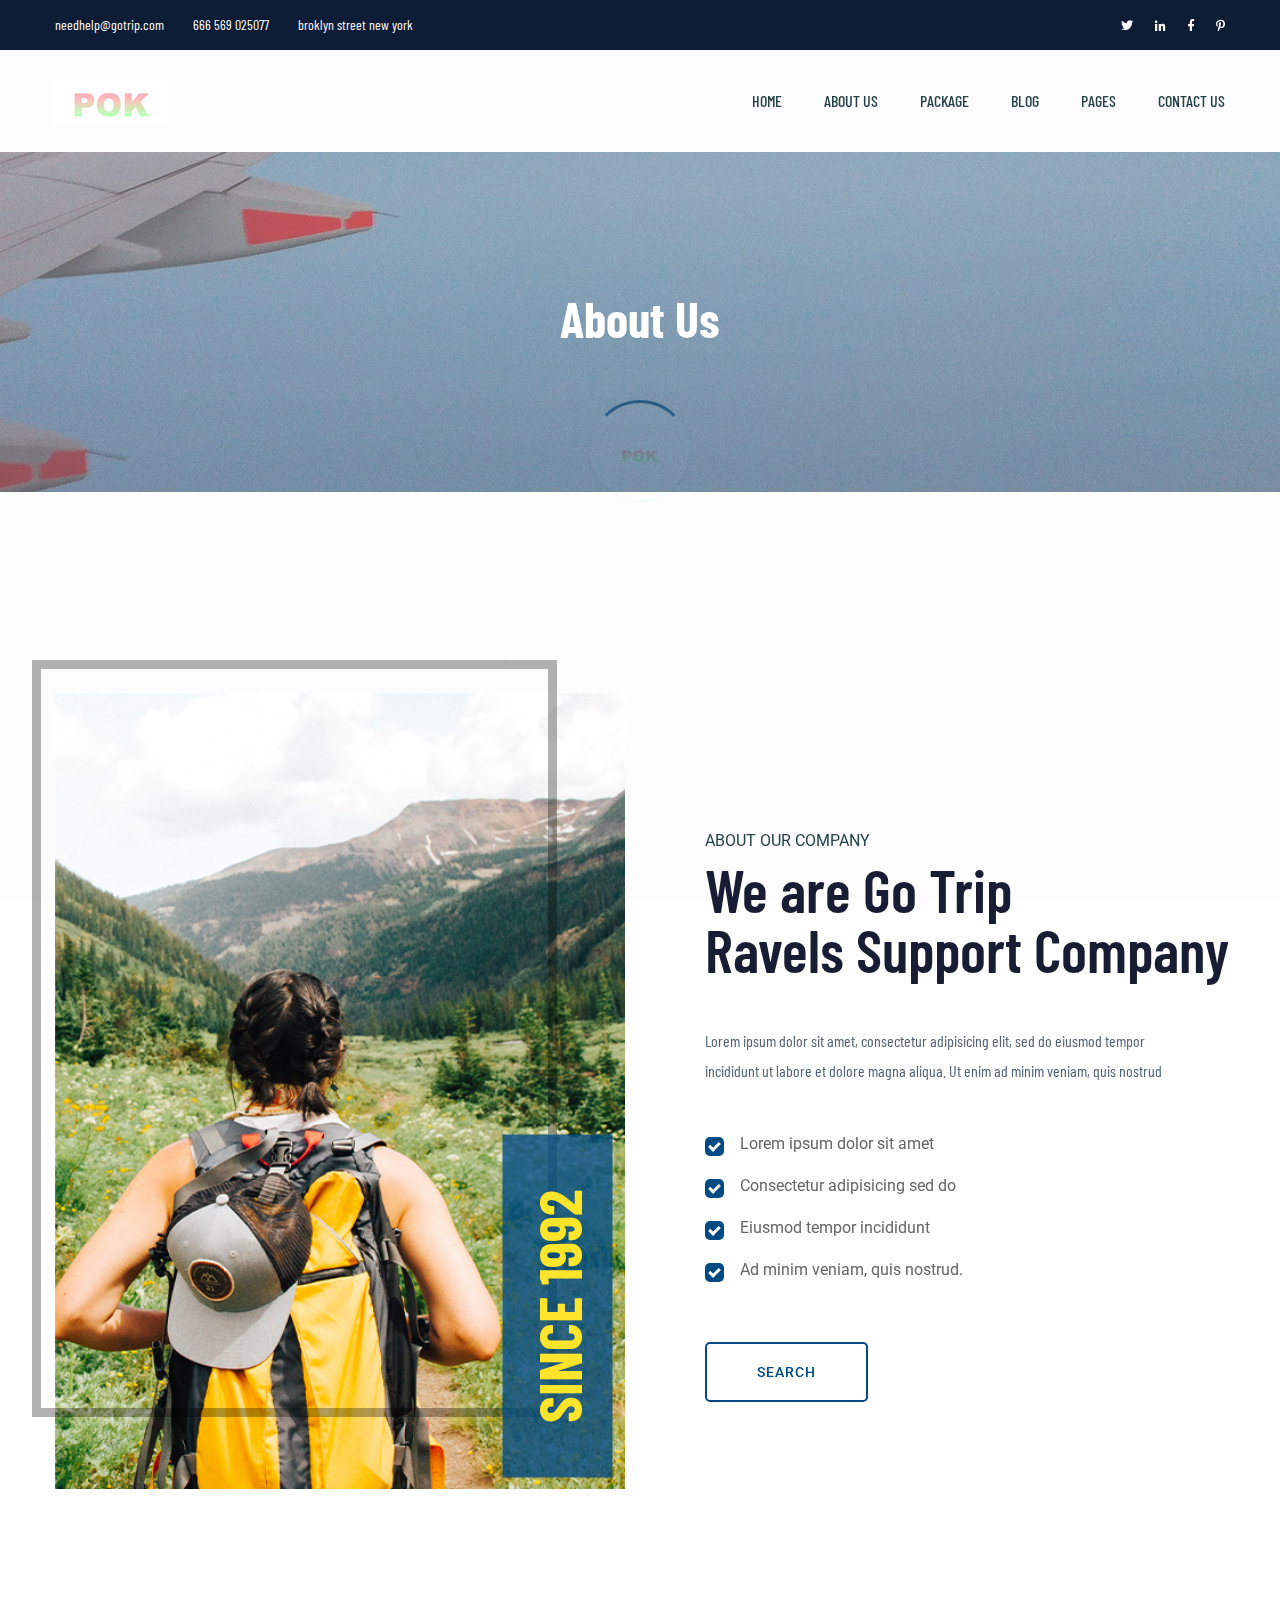
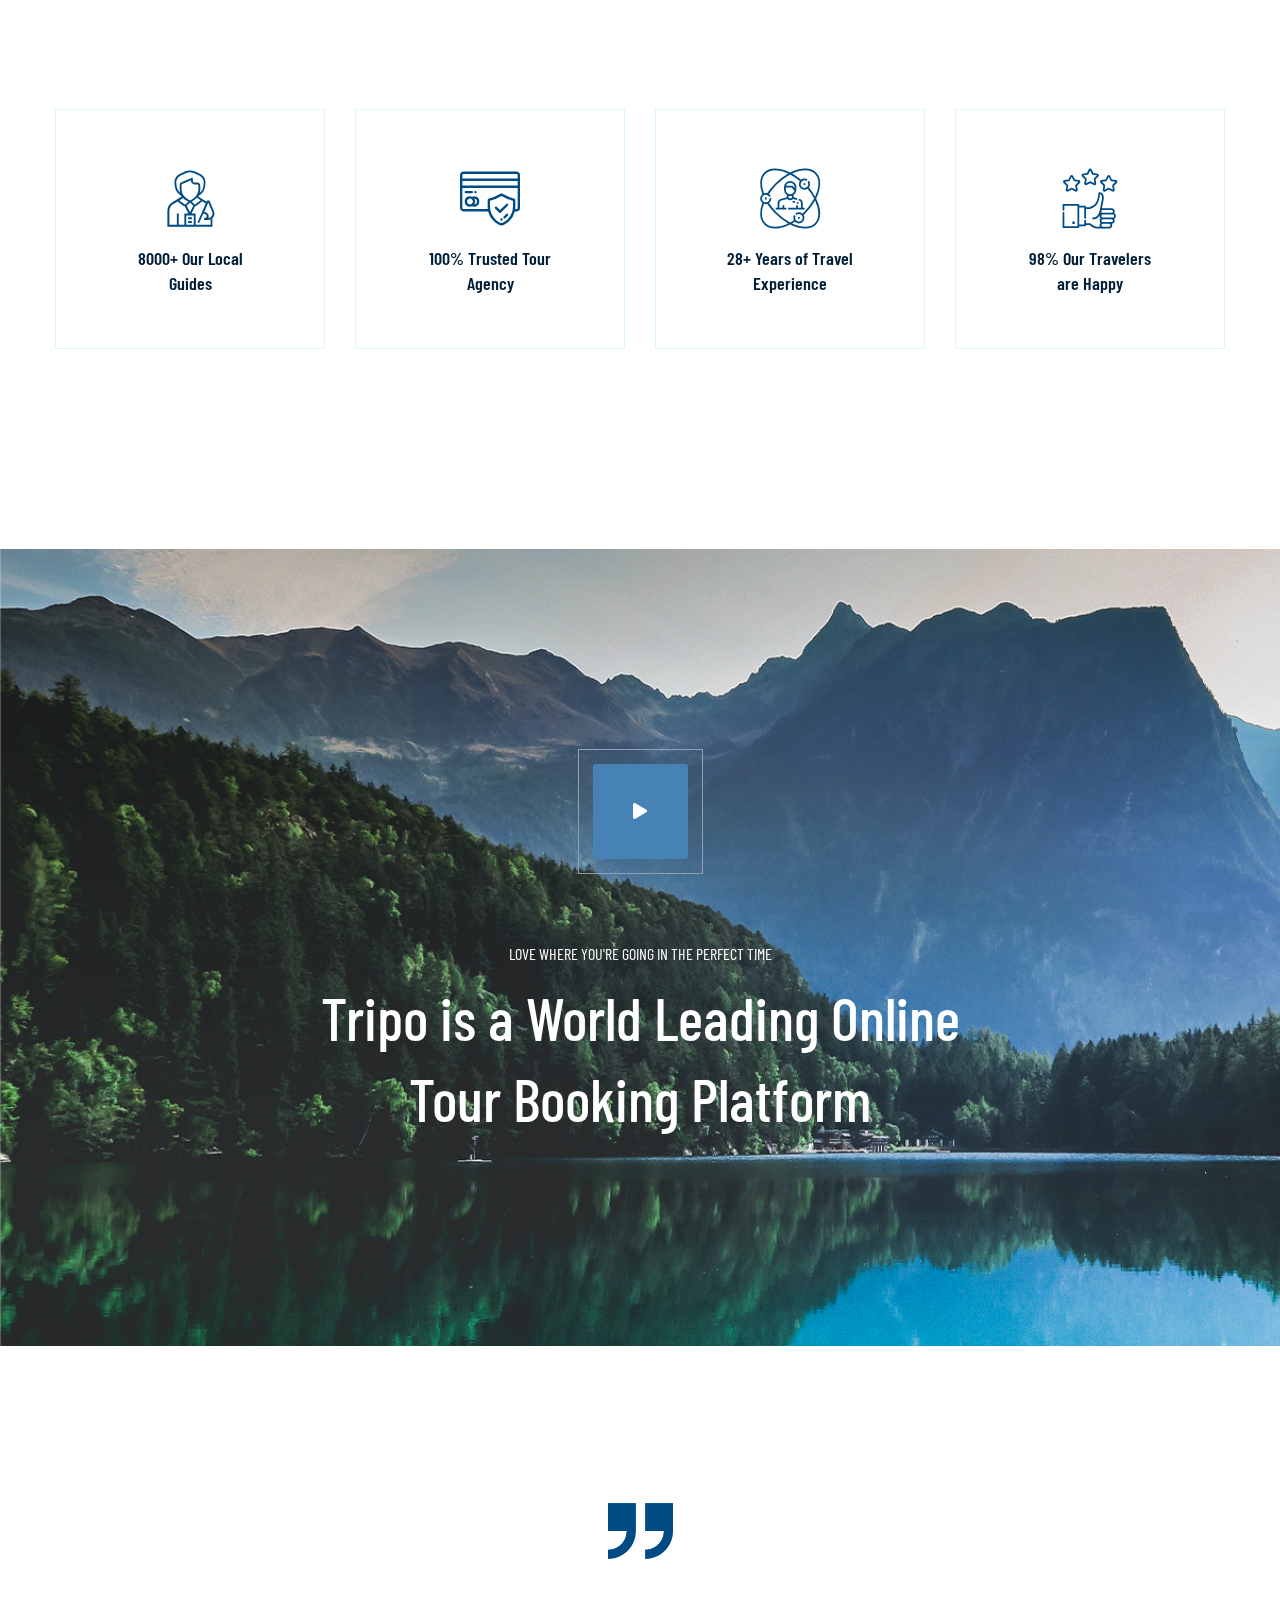
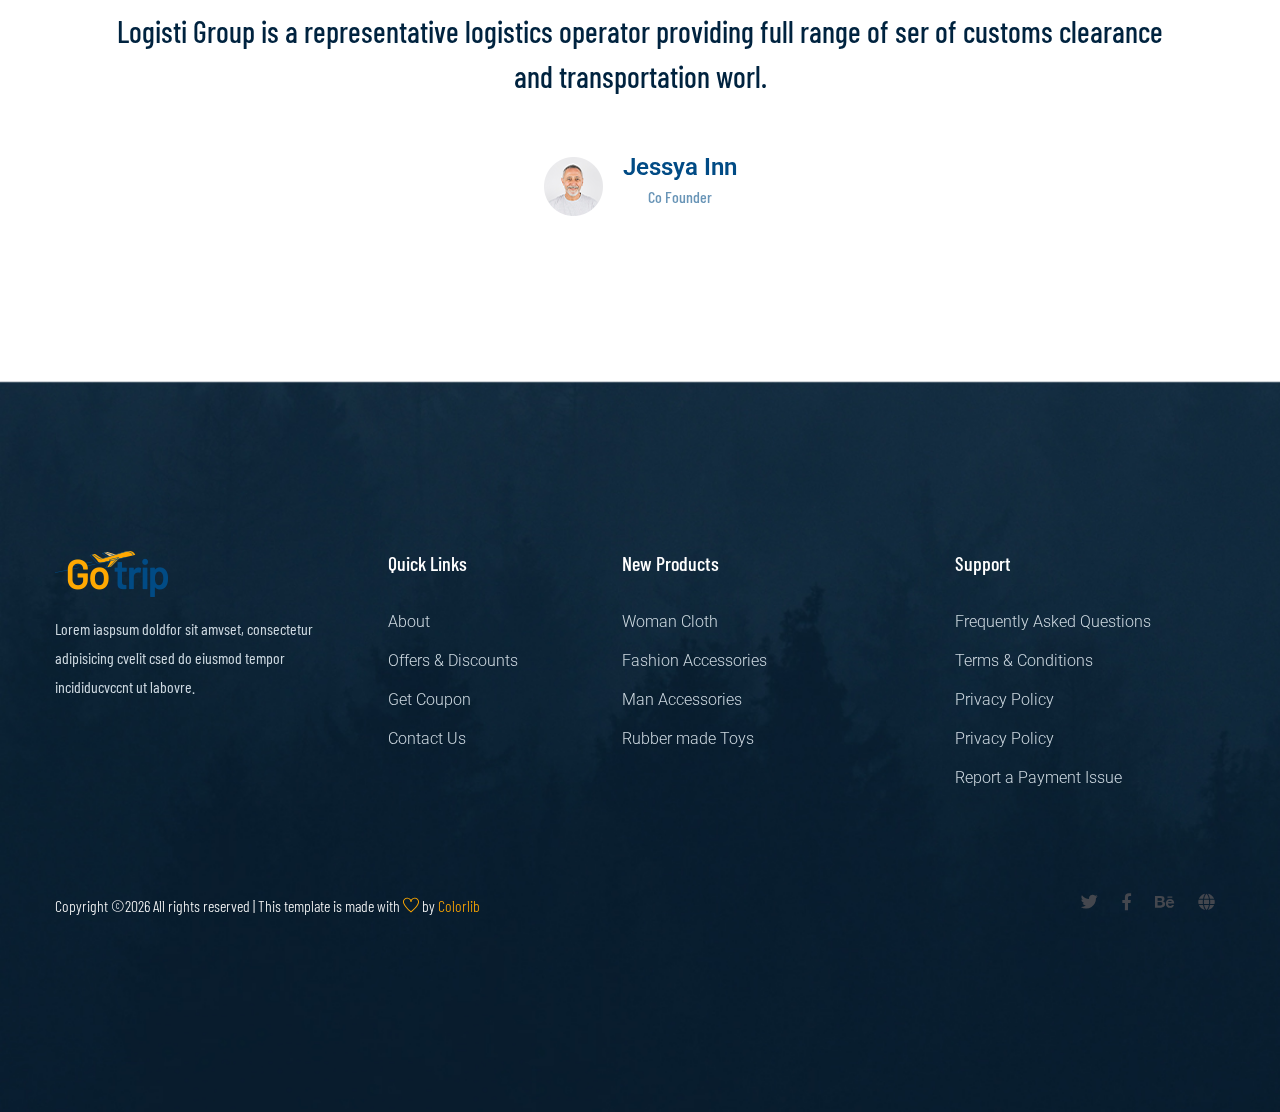
<file: about.html>
<!doctype html>
<html class="no-js" lang="zxx">
    <head>
        <meta charset="utf-8">
        <meta http-equiv="x-ua-compatible" content="ie=edge">
        <title>Travel HTML-5 Template </title>
        <meta name="description" content="">
        <meta name="viewport" content="width=device-width, initial-scale=1">
        <link rel="manifest" href="site.webmanifest">
		<link rel="shortcut icon" type="image/x-icon" href="assets/img/favicon.ico">

		<!-- CSS here -->
            <link rel="stylesheet" href="assets/css/bootstrap.min.css">
            <link rel="stylesheet" href="assets/css/owl.carousel.min.css">
            <link rel="stylesheet" href="assets/css/flaticon.css">
            <link rel="stylesheet" href="assets/css/slicknav.css">
            <link rel="stylesheet" href="assets/css/animate.min.css">
            <link rel="stylesheet" href="assets/css/magnific-popup.css">
            <link rel="stylesheet" href="assets/css/fontawesome-all.min.css">
            <link rel="stylesheet" href="assets/css/themify-icons.css">
            <link rel="stylesheet" href="assets/css/slick.css">
            <link rel="stylesheet" href="assets/css/nice-select.css">
            <link rel="stylesheet" href="assets/css/style.css">
   </head>

   <body>
    <!-- Preloader Start -->
    <div id="preloader-active">
        <div class="preloader d-flex align-items-center justify-content-center">
            <div class="preloader-inner position-relative">
                <div class="preloader-circle"></div>
                <div class="preloader-img pere-text">
                    <img src="assets/img/logo/logo.png" alt="">
                </div>
            </div>
        </div>
    </div>
    <!-- Preloader Start -->
    <header>
        <!-- Header Start -->
       <div class="header-area">
            <div class="main-header ">
                <div class="header-top top-bg d-none d-lg-block">
                   <div class="container">
                    <div class="row justify-content-between align-items-center">
                        <div class="col-lg-8">
                            <div class="header-info-left">
                                <ul>                          
                                    <li>needhelp@gotrip.com</li>
                                    <li>666 569 025077</li>
                                    <li>broklyn street new york</li>
                                </ul>
                            </div>
                        </div>
                        <div class="col-lg-4">
                            <div class="header-info-right f-right">
                                <ul class="header-social">    
                                    <li><a href="#"><i class="fab fa-twitter"></i></a></li>
                                    <li><a href="#"><i class="fab fa-linkedin-in"></i></a></li>
                                    <li><a href="#"><i class="fab fa-facebook-f"></i></a></li>
                                   <li> <a href="#"><i class="fab fa-pinterest-p"></i></a></li>
                                </ul>
                            </div>
                        </div>
                       </div>
                   </div>
                </div>
               <div class="header-bottom  header-sticky">
                    <div class="container">
                        <div class="row align-items-center">
                            <!-- Logo -->
                            <div class="col-xl-2 col-lg-2 col-md-1">
                                <div class="logo">
                                  <a href="index.html"><img src="assets/img/logo/logo.png" alt=""></a>
                                </div>
                            </div>
                            <div class="col-xl-10 col-lg-10 col-md-10">
                                <!-- Main-menu -->
                                <div class="main-menu f-right d-none d-lg-block">
                                    <nav>               
                                        <ul id="navigation">                                                                                                                                     
                                            <li><a href="index.html">Home</a></li>
                                            <li><a href="about.html">About US</a></li>
                                            <li><a href="packages.html">Package</a></li>
                                            <li><a href="blog.html">Blog</a>
                                                <ul class="submenu">
                                                    <li><a href="blog.html">Blog</a></li>
                                                    <li><a href="single-blog.html">Blog Details</a></li>
                                                </ul>
                                            </li>
                                            <li><a href="#">Pages</a>
                                                <ul class="submenu">
                                                    <li><a href="elements.html">Element</a></li>
                                                </ul>
                                            </li>
                                            <li><a href="contact.html">Contact Us</a></li>
                                        </ul>
                                    </nav>
                                </div>
                            </div>
                            <!-- Mobile Menu -->
                            <div class="col-12">
                                <div class="mobile_menu d-block d-lg-none"></div>
                            </div>
                        </div>
                    </div>
               </div>
            </div>
       </div>
        <!-- Header End -->
    </header>

    <main>

        <!-- slider Area Start-->
        <div class="slider-area ">
            <!-- Mobile Menu -->
            <div class="single-slider slider-height2 d-flex align-items-center" data-background="assets/img/hero/about.jpg">
                <div class="container">
                    <div class="row">
                        <div class="col-xl-12">
                            <div class="hero-cap text-center">
                                <h2>About Us</h2>
                            </div>
                        </div>
                    </div>
                </div>
            </div>
        </div>
        <!-- slider Area End-->
        <!-- Support Company Start-->
        <div class="support-company-area servic-padding fix">
            <div class="container">
                <div class="row align-items-center">
                    <div class="col-xl-6 col-lg-6">
                        <div class="support-location-img mb-50">
                            <img src="assets/img/service/support-img.jpg" alt="">
                            <div class="support-img-cap">
                                <span>Since 1992</span>
                            </div>
                        </div>
                    </div>
                    <div class="col-xl-6 col-lg-6">
                        <div class="right-caption">
                            <!-- Section Tittle -->
                            <div class="section-tittle section-tittle2">
                                <span>About Our Company</span>
                                <h2>We are Go Trip <br>Ravels Support Company</h2>
                            </div>
                            <div class="support-caption">
                                <p>Lorem ipsum dolor sit amet, consectetur adipisicing elit, sed do eiusmod tempor incididunt ut labore et dolore magna aliqua. Ut enim ad minim veniam, quis nostrud</p>
                                <div class="select-suport-items">
                                    <label class="single-items">Lorem ipsum dolor sit amet
                                        <input type="checkbox" checked="checked active">
                                        <span class="checkmark"></span>
                                    </label>
                                    <label class="single-items">Consectetur adipisicing sed do
                                        <input type="checkbox" checked="checked active">
                                        <span class="checkmark"></span>
                                    </label>
                                    <label class="single-items">Eiusmod tempor incididunt
                                        <input type="checkbox" checked="checked active">
                                        <span class="checkmark"></span>
                                    </label>
                                    <label class="single-items">Ad minim veniam, quis nostrud.
                                        <input type="checkbox" checked="checked active">
                                        <span class="checkmark"></span>
                                    </label>
                                </div>
                                <a href="#" class="btn border-btn">Search</a>
                            </div>
                        </div>
                    </div>
                </div>
            </div>
        </div>
        <!-- Support Company End-->
        <!-- Our Services Start -->
        <div class="our-services place-padding">
            <div class="container">
                <div class="row d-flex justify-contnet-center">
                    <div class="col-xl-3 col-lg-3 col-md-3 col-sm-6">
                        <div class="single-services text-center mb-30">
                            <div class="services-ion">
                                <span class="flaticon-tour"></span>
                            </div>
                            <div class="services-cap">
                                <h5>8000+ Our Local<br>Guides</h5>
                            </div>
                        </div>
                    </div>
                    <div class="col-xl-3 col-lg-3 col-md-3 col-sm-6">
                        <div class="single-services text-center mb-30">
                            <div class="services-ion">
                                <span class="flaticon-pay"></span>
                            </div>
                            <div class="services-cap">
                                <h5>100% Trusted Tour<br>Agency</h5>
                            </div>
                        </div>
                    </div>
                    <div class="col-xl-3 col-lg-3 col-md-3 col-sm-6">
                        <div class="single-services text-center mb-30">
                            <div class="services-ion">
                                <span class="flaticon-experience"></span>
                            </div>
                            <div class="services-cap">
                                <h5>28+ Years of Travel<br>Experience</h5>
                            </div>
                        </div>
                    </div>
                    <div class="col-xl-3 col-lg-3 col-md-3 col-sm-6">
                        <div class="single-services text-center mb-30">
                            <div class="services-ion">
                                <span class="flaticon-good"></span>
                            </div>
                            <div class="services-cap">
                                <h5>98% Our Travelers<br>are Happy</h5>
                            </div>
                        </div>
                    </div>
                </div>
            </div>
        </div>
        <!-- Our Services End -->
        <!-- Video Start Arera -->
        <div class="video-area video-bg pt-200 pb-200"  data-background="assets/img/service/video-bg.jpg">
            <div class="container">
                <div class="row">
                    <div class="col-xl-12">
                        <div class="video-caption text-center">
                            <div class="video-icon">
                                <a class="popup-video" href="https://www.youtube.com/watch?v=1aP-TXUpNoU" tabindex="0"><i class="fas fa-play"></i></a>
                            </div>
                            <p class="pera1">Love where you're going in the perfect time</p>
                            <p class="pera2">Tripo is a World Leading Online</p>
                            <p class="pera3"> Tour Booking Platform</p>
                        </div>
                    </div>
                </div>
            </div>
        </div>
        <!-- Video Start End -->
        <!-- Testimonial Start -->
        <div class="testimonial-area testimonial-padding">
            <div class="container ">
                <div class="row d-flex justify-content-center">
                    <div class="col-xl-11 col-lg-11 col-md-9">
                        <div class="h1-testimonial-active">
                            <!-- Single Testimonial -->
                            <div class="single-testimonial text-center">
                                <!-- Testimonial Content -->
                                <div class="testimonial-caption ">
                                    <div class="testimonial-top-cap">
                                        <img src="assets/img/icon/testimonial.png" alt="">
                                        <p>Logisti Group is a representative logistics operator providing full range of ser
                                            of customs clearance and transportation worl.</p>
                                    </div>
                                    <!-- founder -->
                                    <div class="testimonial-founder d-flex align-items-center justify-content-center">
                                        <div class="founder-img">
                                            <img src="assets/img/testmonial/Homepage_testi.png" alt="">
                                        </div>
                                        <div class="founder-text founder-text2">
                                            <span>Jessya Inn</span>
                                            <p>Co Founder</p>
                                        </div>
                                    </div>
                                </div>
                            </div>
                            <!-- Single Testimonial -->
                            <div class="single-testimonial text-center">
                                <!-- Testimonial Content -->
                                <div class="testimonial-caption ">
                                    <div class="testimonial-top-cap">
                                        <img src="assets/img/icon/testimonial.png" alt="">
                                        <p>Logisti Group is a representative logistics operator providing full range of ser
                                            of customs clearance and transportation worl.</p>
                                    </div>
                                    <!-- founder -->
                                    <div class="testimonial-founder d-flex align-items-center justify-content-center">
                                        <div class="founder-img">
                                            <img src="assets/img/testmonial/Homepage_testi.png" alt="">
                                        </div>
                                        <div class="founder-text founder-text2">
                                            <span>Jessya Inn</span>
                                            <p>Co Founder</p>
                                        </div>
                                    </div>
                                </div>
                            </div>
                        </div>
                    </div>
                </div>
            </div>
        </div>
        <!-- Testimonial End -->
    </main>
    <footer>

        <!-- Footer Start-->
        <div class="footer-area footer-padding footer-bg" data-background="assets/img/service/footer_bg.jpg">
            <div class="container">
                <div class="row d-flex justify-content-between">
                    <div class="col-xl-3 col-lg-3 col-md-5 col-sm-6">
                       <div class="single-footer-caption mb-50">
                         <div class="single-footer-caption mb-30">
                              <!-- logo -->
                             <div class="footer-logo">
                                 <a href="index.html"><img src="assets/img/logo/logo2_footer.png" alt=""></a>
                             </div>
                             <div class="footer-tittle">
                                 <div class="footer-pera">
                                     <p>Lorem iaspsum doldfor sit amvset, consectetur adipisicing cvelit csed do eiusmod tempor incididucvccnt ut labovre.</p>
                                </div>
                             </div>
                         </div>
                       </div>
                    </div>
                    <div class="col-xl-2 col-lg-3 col-md-3 col-sm-5">
                        <div class="single-footer-caption mb-50">
                            <div class="footer-tittle">
                                <h4>Quick Links</h4>
                                <ul>
                                    <li><a href="#">About</a></li>
                                    <li><a href="#"> Offers & Discounts</a></li>
                                    <li><a href="#"> Get Coupon</a></li>
                                    <li><a href="#">  Contact Us</a></li>
                                </ul>
                            </div>
                        </div>
                    </div>
                    <div class="col-xl-3 col-lg-3 col-md-4 col-sm-7">
                        <div class="single-footer-caption mb-50">
                            <div class="footer-tittle">
                                <h4>New Products</h4>
                                <ul>
                                    <li><a href="#">Woman Cloth</a></li>
                                    <li><a href="#">Fashion Accessories</a></li>
                                    <li><a href="#"> Man Accessories</a></li>
                                    <li><a href="#"> Rubber made Toys</a></li>
                                </ul>
                            </div>
                        </div>
                    </div>
                    <div class="col-xl-3 col-lg-3 col-md-5 col-sm-7">
                        <div class="single-footer-caption mb-50">
                            <div class="footer-tittle">
                                <h4>Support</h4>
                                <ul>
                                 <li><a href="#">Frequently Asked Questions</a></li>
                                 <li><a href="#">Terms & Conditions</a></li>
                                 <li><a href="#">Privacy Policy</a></li>
                                 <li><a href="#">Privacy Policy</a></li>
                                 <li><a href="#">Report a Payment Issue</a></li>
                             </ul>
                            </div>
                        </div>
                    </div>
                </div>
                <!-- Footer bottom -->
                <div class="row pt-padding">
                 <div class="col-xl-7 col-lg-7 col-md-7">
                    <div class="footer-copy-right">
                         <p><!-- Link back to Colorlib can't be removed. Template is licensed under CC BY 3.0. -->
  Copyright &copy;<script>document.write(new Date().getFullYear());</script> All rights reserved | This template is made with <i class="ti-heart" aria-hidden="true"></i> by <a href="https://colorlib.com" target="_blank">Colorlib</a>
  <!-- Link back to Colorlib can't be removed. Template is licensed under CC BY 3.0. --></p>
                    </div>
                 </div>
                  <div class="col-xl-5 col-lg-5 col-md-5">
                        <!-- social -->
                        <div class="footer-social f-right">
                            <a href="#"><i class="fab fa-twitter"></i></a>
                            <a href="#"><i class="fab fa-facebook-f"></i></a>
                            <a href="#"><i class="fab fa-behance"></i></a>
                            <a href="#"><i class="fas fa-globe"></i></a>
                        </div>
                 </div>
             </div>
            </div>
        </div>
        <!-- Footer End-->
 
    </footer>

	<!-- JS here -->
	
		<!-- All JS Custom Plugins Link Here here -->
        <script src="./assets/js/vendor/modernizr-3.5.0.min.js"></script>
		
		<!-- Jquery, Popper, Bootstrap -->
		<script src="./assets/js/vendor/jquery-1.12.4.min.js"></script>
        <script src="./assets/js/popper.min.js"></script>
        <script src="./assets/js/bootstrap.min.js"></script>
	    <!-- Jquery Mobile Menu -->
        <script src="./assets/js/jquery.slicknav.min.js"></script>

		<!-- Jquery Slick , Owl-Carousel Plugins -->
        <script src="./assets/js/owl.carousel.min.js"></script>
        <script src="./assets/js/slick.min.js"></script>
		<!-- One Page, Animated-HeadLin -->
        <script src="./assets/js/wow.min.js"></script>
		<script src="./assets/js/animated.headline.js"></script>
        <script src="./assets/js/jquery.magnific-popup.js"></script>

		<!-- Scrollup, nice-select, sticky -->
        <script src="./assets/js/jquery.scrollUp.min.js"></script>
        <script src="./assets/js/jquery.nice-select.min.js"></script>
		<script src="./assets/js/jquery.sticky.js"></script>
        
        <!-- contact js -->
        <script src="./assets/js/contact.js"></script>
        <script src="./assets/js/jquery.form.js"></script>
        <script src="./assets/js/jquery.validate.min.js"></script>
        <script src="./assets/js/mail-script.js"></script>
        <script src="./assets/js/jquery.ajaxchimp.min.js"></script>
        
		<!-- Jquery Plugins, main Jquery -->	
        <script src="./assets/js/plugins.js"></script>
        <script src="./assets/js/main.js"></script>
        
    </body>
</html>
</file>
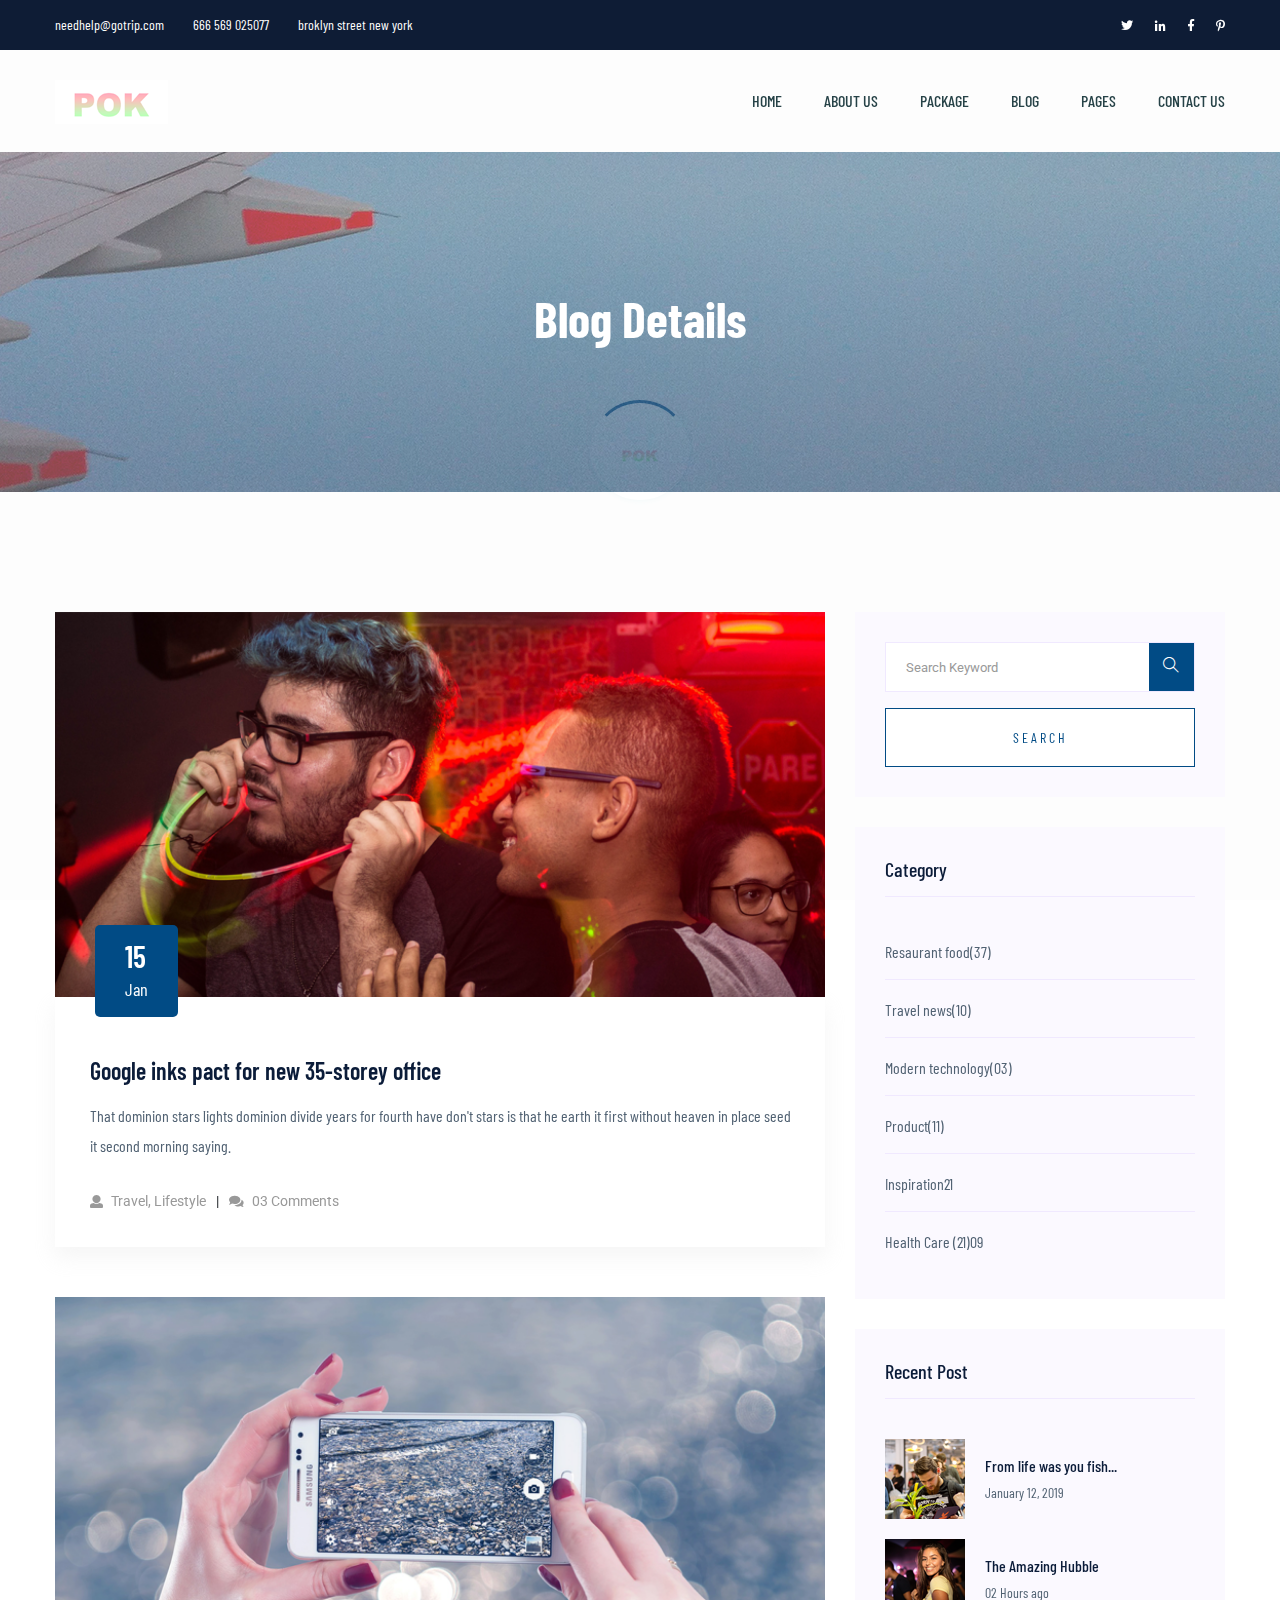
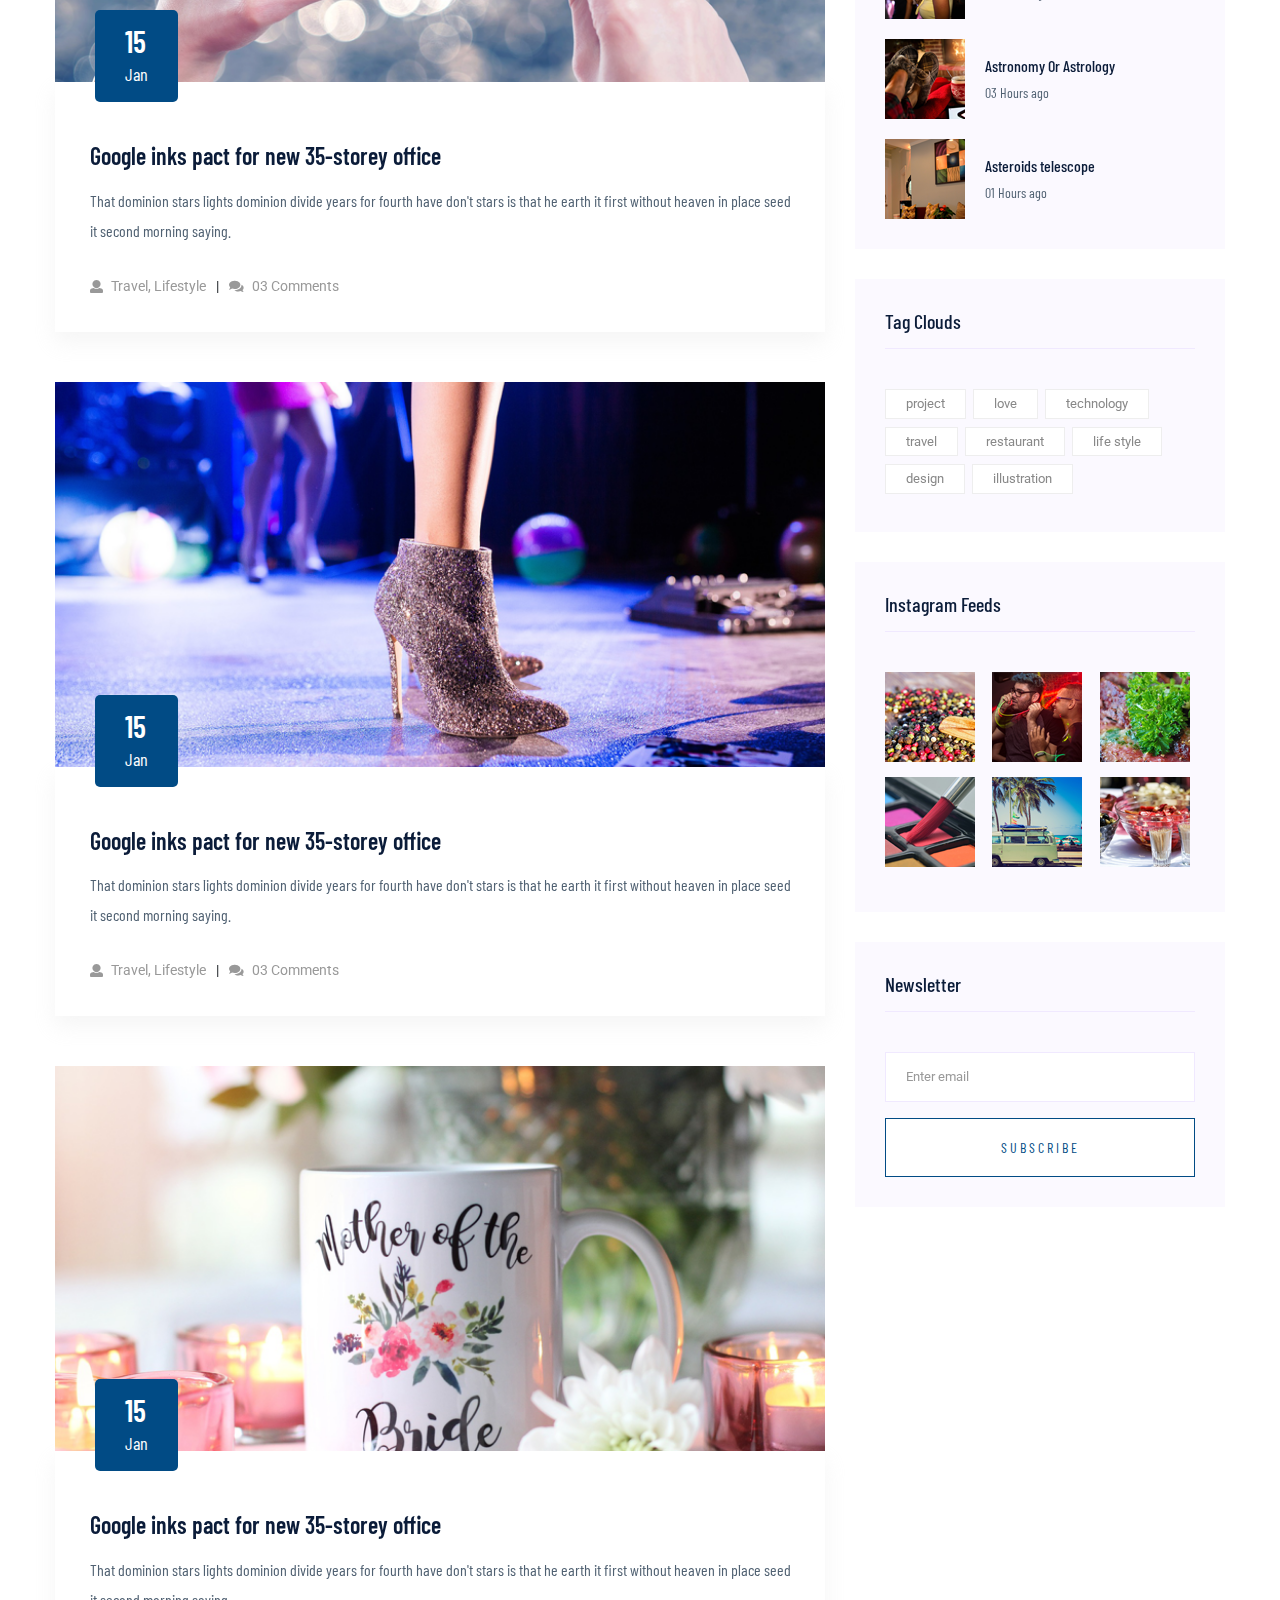
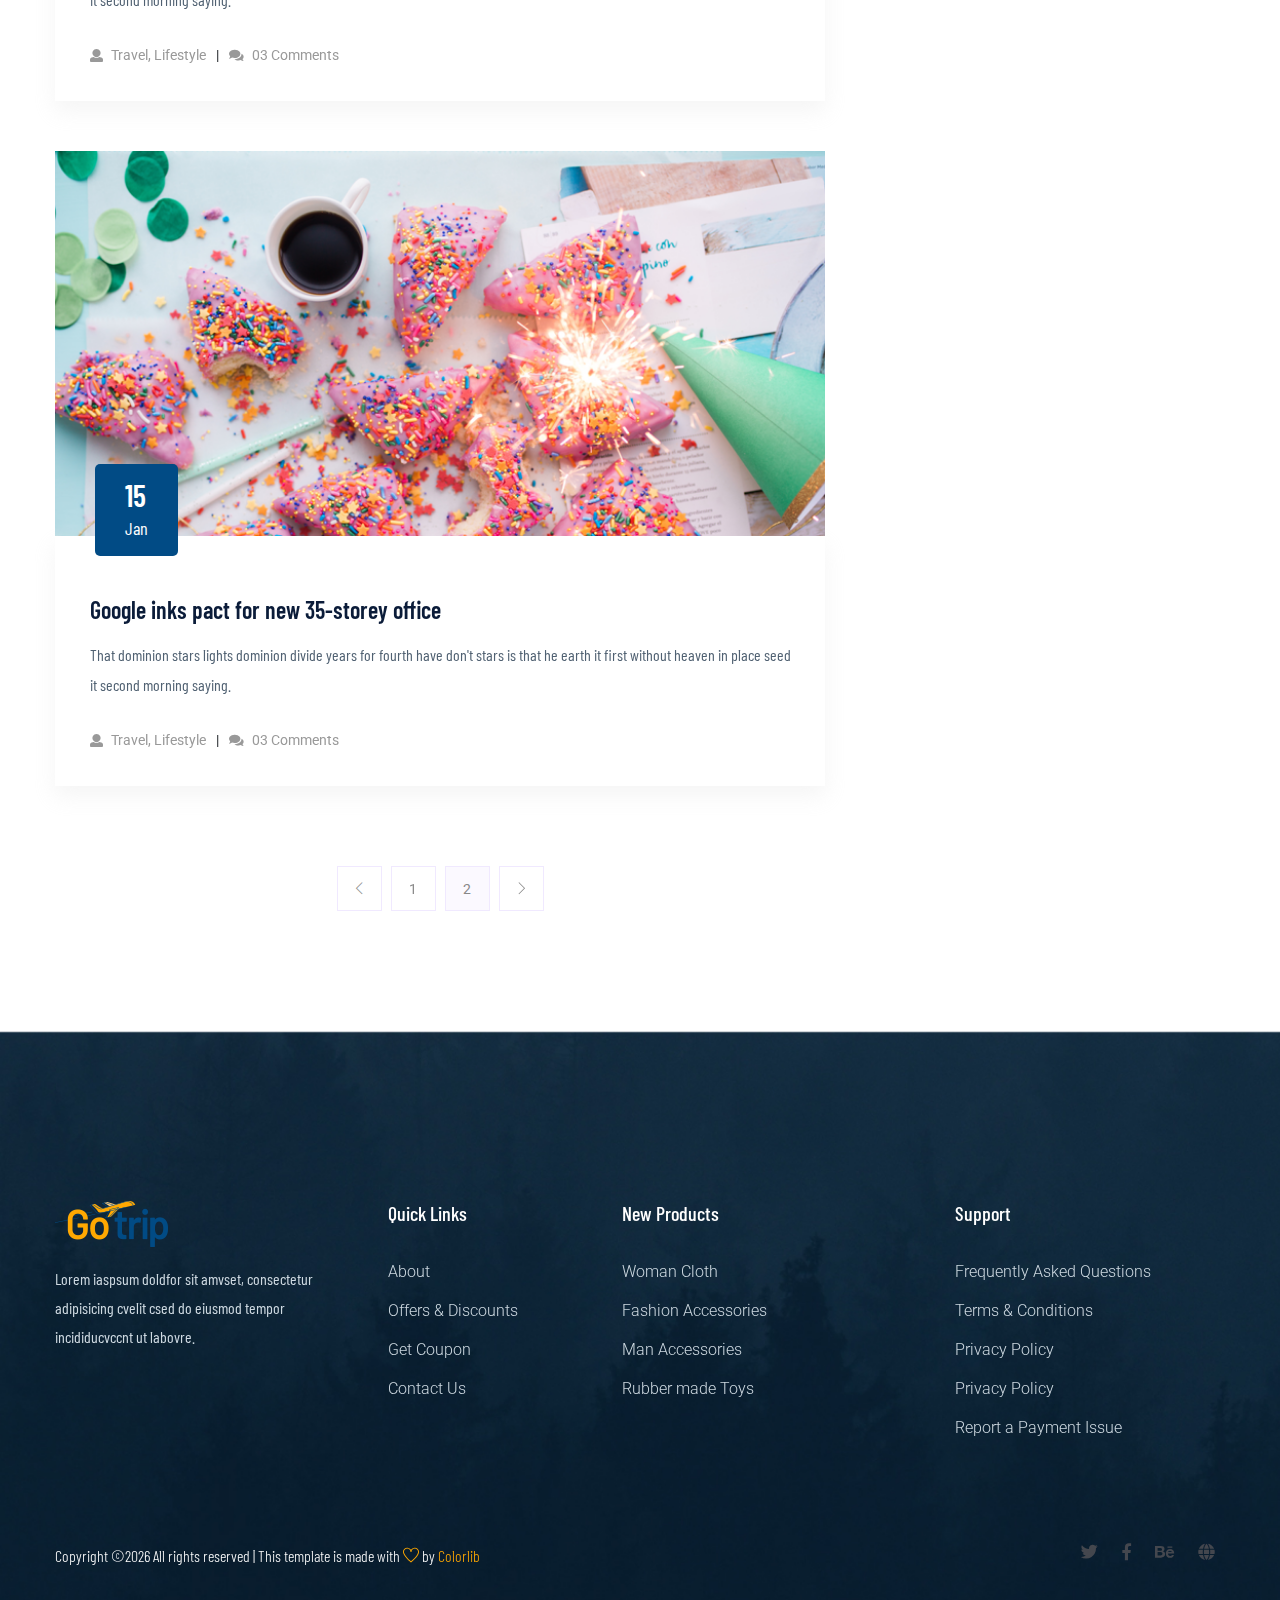
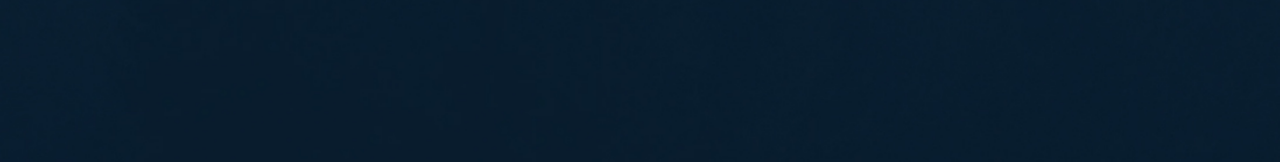
<file: blog.html>
<!doctype html>
<html class="no-js" lang="zxx">

<head>
    <meta charset="utf-8">
    <meta http-equiv="x-ua-compatible" content="ie=edge">
    <title>Travel HTML-5 Template </title>
    <meta name="description" content="">
    <meta name="viewport" content="width=device-width, initial-scale=1">

    <!-- <link rel="manifest" href="site.webmanifest"> -->
    <link rel="shortcut icon" type="image/x-icon" href="assets/img/favicon.png">
    <!-- Place favicon.ico in the root directory -->
    
  <!-- CSS here -->
  <link rel="stylesheet" href="assets/css/bootstrap.min.css">
  <link rel="stylesheet" href="assets/css/owl.carousel.min.css">
  <link rel="stylesheet" href="assets/css/slicknav.css">
  <link rel="stylesheet" href="assets/css/animate.min.css">
  <link rel="stylesheet" href="assets/css/magnific-popup.css">
  <link rel="stylesheet" href="assets/css/fontawesome-all.min.css">
  <link rel="stylesheet" href="assets/css/themify-icons.css">
  <link rel="stylesheet" href="assets/css/themify-icons.css">
  <link rel="stylesheet" href="assets/css/slick.css">
  <link rel="stylesheet" href="assets/css/nice-select.css">
  <link rel="stylesheet" href="assets/css/style.css">
  <link rel="stylesheet" href="assets/css/responsive.css">
</head>

<body>
    <!-- Preloader Start -->
    <div id="preloader-active">
        <div class="preloader d-flex align-items-center justify-content-center">
            <div class="preloader-inner position-relative">
                <div class="preloader-circle"></div>
                <div class="preloader-img pere-text">
                    <img src="assets/img/logo/logo.png" alt="">
                </div>
            </div>
        </div>
    </div>
    <!-- Preloader Start-->
    <header>
        <!-- Header Start -->
       <div class="header-area">
            <div class="main-header ">
                <div class="header-top top-bg d-none d-lg-block">
                   <div class="container">
                    <div class="row justify-content-between align-items-center">
                        <div class="col-lg-8">
                            <div class="header-info-left">
                                <ul>                          
                                    <li>needhelp@gotrip.com</li>
                                    <li>666 569 025077</li>
                                    <li>broklyn street new york</li>
                                </ul>
                            </div>
                        </div>
                        <div class="col-lg-4">
                            <div class="header-info-right f-right">
                                <ul class="header-social">    
                                    <li><a href="#"><i class="fab fa-twitter"></i></a></li>
                                    <li><a href="#"><i class="fab fa-linkedin-in"></i></a></li>
                                    <li><a href="#"><i class="fab fa-facebook-f"></i></a></li>
                                   <li> <a href="#"><i class="fab fa-pinterest-p"></i></a></li>
                                </ul>
                            </div>
                        </div>
                       </div>
                   </div>
                </div>
               <div class="header-bottom  header-sticky">
                    <div class="container">
                        <div class="row align-items-center">
                            <!-- Logo -->
                            <div class="col-xl-2 col-lg-2 col-md-1">
                                <div class="logo">
                                  <a href="index.html"><img src="assets/img/logo/logo.png" alt=""></a>
                                </div>
                            </div>
                            <div class="col-xl-10 col-lg-10 col-md-10">
                                <!-- Main-menu -->
                                <div class="main-menu f-right d-none d-lg-block">
                                    <nav>               
                                        <ul id="navigation">                                                                                                                                     
                                            <li><a href="index.html">Home</a></li>
                                            <li><a href="about.html">About US</a></li>
                                            <li><a href="packages.html">Package</a></li>
                                            <li><a href="blog.html">Blog</a>
                                                <ul class="submenu">
                                                    <li><a href="blog.html">Blog</a></li>
                                                    <li><a href="single-blog.html">Blog Details</a></li>
                                                </ul>
                                            </li>
                                            <li><a href="#">Pages</a>
                                                <ul class="submenu">
                                                    <li><a href="elements.html">Element</a></li>
                                                </ul>
                                            </li>
                                            <li><a href="contact.html">Contact Us</a></li>
                                        </ul>
                                    </nav>
                                </div>
                            </div>
                            <!-- Mobile Menu -->
                            <div class="col-12">
                                <div class="mobile_menu d-block d-lg-none"></div>
                            </div>
                        </div>
                    </div>
               </div>
            </div>
       </div>
        <!-- Header End -->
    </header>
  
     <!-- slider Area Start-->
     <div class="slider-area ">
        <!-- Mobile Menu -->
        <div class="single-slider slider-height2 d-flex align-items-center" data-background="assets/img/hero/about.jpg">
            <div class="container">
                <div class="row">
                    <div class="col-xl-12">
                        <div class="hero-cap text-center">
                            <h2>Blog Details</h2>
                        </div>
                    </div>
                </div>
            </div>
        </div>
     </div>
     <!-- slider Area End-->
    <!--================Blog Area =================-->
    <section class="blog_area section-padding">
        <div class="container">
            <div class="row">
                <div class="col-lg-8 mb-5 mb-lg-0">
                    <div class="blog_left_sidebar">
                        <article class="blog_item">
                            <div class="blog_item_img">
                                <img class="card-img rounded-0" src="assets/img/blog/single_blog_1.png" alt="">
                                <a href="#" class="blog_item_date">
                                    <h3>15</h3>
                                    <p>Jan</p>
                                </a>
                            </div>

                            <div class="blog_details">
                                <a class="d-inline-block" href="single-blog.html">
                                    <h2>Google inks pact for new 35-storey office</h2>
                                </a>
                                <p>That dominion stars lights dominion divide years for fourth have don't stars is that
                                    he earth it first without heaven in place seed it second morning saying.</p>
                                <ul class="blog-info-link">
                                    <li><a href="#"><i class="fa fa-user"></i> Travel, Lifestyle</a></li>
                                    <li><a href="#"><i class="fa fa-comments"></i> 03 Comments</a></li>
                                </ul>
                            </div>
                        </article>

                        <article class="blog_item">
                            <div class="blog_item_img">
                                <img class="card-img rounded-0" src="assets/img/blog/single_blog_2.png" alt="">
                                <a href="#" class="blog_item_date">
                                    <h3>15</h3>
                                    <p>Jan</p>
                                </a>
                            </div>

                            <div class="blog_details">
                                <a class="d-inline-block" href="single-blog.html">
                                    <h2>Google inks pact for new 35-storey office</h2>
                                </a>
                                <p>That dominion stars lights dominion divide years for fourth have don't stars is that
                                    he earth it first without heaven in place seed it second morning saying.</p>
                                <ul class="blog-info-link">
                                    <li><a href="#"><i class="fa fa-user"></i> Travel, Lifestyle</a></li>
                                    <li><a href="#"><i class="fa fa-comments"></i> 03 Comments</a></li>
                                </ul>
                            </div>
                        </article>

                        <article class="blog_item">
                            <div class="blog_item_img">
                                <img class="card-img rounded-0" src="assets/img/blog/single_blog_3.png" alt="">
                                <a href="#" class="blog_item_date">
                                    <h3>15</h3>
                                    <p>Jan</p>
                                </a>
                            </div>

                            <div class="blog_details">
                                <a class="d-inline-block" href="single-blog.html">
                                    <h2>Google inks pact for new 35-storey office</h2>
                                </a>
                                <p>That dominion stars lights dominion divide years for fourth have don't stars is that
                                    he earth it first without heaven in place seed it second morning saying.</p>
                                <ul class="blog-info-link">
                                    <li><a href="#"><i class="fa fa-user"></i> Travel, Lifestyle</a></li>
                                    <li><a href="#"><i class="fa fa-comments"></i> 03 Comments</a></li>
                                </ul>
                            </div>
                        </article>

                        <article class="blog_item">
                            <div class="blog_item_img">
                                <img class="card-img rounded-0" src="assets/img/blog/single_blog_4.png" alt="">
                                <a href="#" class="blog_item_date">
                                    <h3>15</h3>
                                    <p>Jan</p>
                                </a>
                            </div>

                            <div class="blog_details">
                                <a class="d-inline-block" href="single-blog.html">
                                    <h2>Google inks pact for new 35-storey office</h2>
                                </a>
                                <p>That dominion stars lights dominion divide years for fourth have don't stars is that
                                    he earth it first without heaven in place seed it second morning saying.</p>
                                <ul class="blog-info-link">
                                    <li><a href="#"><i class="fa fa-user"></i> Travel, Lifestyle</a></li>
                                    <li><a href="#"><i class="fa fa-comments"></i> 03 Comments</a></li>
                                </ul>
                            </div>
                        </article>

                        <article class="blog_item">
                            <div class="blog_item_img">
                                <img class="card-img rounded-0" src="assets/img/blog/single_blog_5.png" alt="">
                                <a href="#" class="blog_item_date">
                                    <h3>15</h3>
                                    <p>Jan</p>
                                </a>
                            </div>

                            <div class="blog_details">
                                <a class="d-inline-block" href="single-blog.html">
                                    <h2>Google inks pact for new 35-storey office</h2>
                                </a>
                                <p>That dominion stars lights dominion divide years for fourth have don't stars is that
                                    he earth it first without heaven in place seed it second morning saying.</p>
                                <ul class="blog-info-link">
                                    <li><a href="#"><i class="fa fa-user"></i> Travel, Lifestyle</a></li>
                                    <li><a href="#"><i class="fa fa-comments"></i> 03 Comments</a></li>
                                </ul>
                            </div>
                        </article>

                        <nav class="blog-pagination justify-content-center d-flex">
                            <ul class="pagination">
                                <li class="page-item">
                                    <a href="#" class="page-link" aria-label="Previous">
                                        <i class="ti-angle-left"></i>
                                    </a>
                                </li>
                                <li class="page-item">
                                    <a href="#" class="page-link">1</a>
                                </li>
                                <li class="page-item active">
                                    <a href="#" class="page-link">2</a>
                                </li>
                                <li class="page-item">
                                    <a href="#" class="page-link" aria-label="Next">
                                        <i class="ti-angle-right"></i>
                                    </a>
                                </li>
                            </ul>
                        </nav>
                    </div>
                </div>
                <div class="col-lg-4">
                    <div class="blog_right_sidebar">
                        <aside class="single_sidebar_widget search_widget">
                            <form action="#">
                                <div class="form-group">
                                    <div class="input-group mb-3">
                                        <input type="text" class="form-control" placeholder='Search Keyword'
                                            onfocus="this.placeholder = ''"
                                            onblur="this.placeholder = 'Search Keyword'">
                                        <div class="input-group-append">
                                            <button class="btns" type="button"><i class="ti-search"></i></button>
                                        </div>
                                    </div>
                                </div>
                                <button class="button rounded-0 primary-bg text-white w-100 btn_1 boxed-btn"
                                    type="submit">Search</button>
                            </form>
                        </aside>

                        <aside class="single_sidebar_widget post_category_widget">
                            <h4 class="widget_title">Category</h4>
                            <ul class="list cat-list">
                                <li>
                                    <a href="#" class="d-flex">
                                        <p>Resaurant food</p>
                                        <p>(37)</p>
                                    </a>
                                </li>
                                <li>
                                    <a href="#" class="d-flex">
                                        <p>Travel news</p>
                                        <p>(10)</p>
                                    </a>
                                </li>
                                <li>
                                    <a href="#" class="d-flex">
                                        <p>Modern technology</p>
                                        <p>(03)</p>
                                    </a>
                                </li>
                                <li>
                                    <a href="#" class="d-flex">
                                        <p>Product</p>
                                        <p>(11)</p>
                                    </a>
                                </li>
                                <li>
                                    <a href="#" class="d-flex">
                                        <p>Inspiration</p>
                                        <p>21</p>
                                    </a>
                                </li>
                                <li>
                                    <a href="#" class="d-flex">
                                        <p>Health Care (21)</p>
                                        <p>09</p>
                                    </a>
                                </li>
                            </ul>
                        </aside>

                        <aside class="single_sidebar_widget popular_post_widget">
                            <h3 class="widget_title">Recent Post</h3>
                            <div class="media post_item">
                                <img src="assets/img/post/post_1.png" alt="post">
                                <div class="media-body">
                                    <a href="single-blog.html">
                                        <h3>From life was you fish...</h3>
                                    </a>
                                    <p>January 12, 2019</p>
                                </div>
                            </div>
                            <div class="media post_item">
                                <img src="assets/img/post/post_2.png" alt="post">
                                <div class="media-body">
                                    <a href="single-blog.html">
                                        <h3>The Amazing Hubble</h3>
                                    </a>
                                    <p>02 Hours ago</p>
                                </div>
                            </div>
                            <div class="media post_item">
                                <img src="assets/img/post/post_3.png" alt="post">
                                <div class="media-body">
                                    <a href="single-blog.html">
                                        <h3>Astronomy Or Astrology</h3>
                                    </a>
                                    <p>03 Hours ago</p>
                                </div>
                            </div>
                            <div class="media post_item">
                                <img src="assets/img/post/post_4.png" alt="post">
                                <div class="media-body">
                                    <a href="single-blog.html">
                                        <h3>Asteroids telescope</h3>
                                    </a>
                                    <p>01 Hours ago</p>
                                </div>
                            </div>
                        </aside>
                        <aside class="single_sidebar_widget tag_cloud_widget">
                            <h4 class="widget_title">Tag Clouds</h4>
                            <ul class="list">
                                <li>
                                    <a href="#">project</a>
                                </li>
                                <li>
                                    <a href="#">love</a>
                                </li>
                                <li>
                                    <a href="#">technology</a>
                                </li>
                                <li>
                                    <a href="#">travel</a>
                                </li>
                                <li>
                                    <a href="#">restaurant</a>
                                </li>
                                <li>
                                    <a href="#">life style</a>
                                </li>
                                <li>
                                    <a href="#">design</a>
                                </li>
                                <li>
                                    <a href="#">illustration</a>
                                </li>
                            </ul>
                        </aside>


                        <aside class="single_sidebar_widget instagram_feeds">
                            <h4 class="widget_title">Instagram Feeds</h4>
                            <ul class="instagram_row flex-wrap">
                                <li>
                                    <a href="#">
                                        <img class="img-fluid" src="assets/img/post/post_5.png" alt="">
                                    </a>
                                </li>
                                <li>
                                    <a href="#">
                                        <img class="img-fluid" src="assets/img/post/post_6.png" alt="">
                                    </a>
                                </li>
                                <li>
                                    <a href="#">
                                        <img class="img-fluid" src="assets/img/post/post_7.png" alt="">
                                    </a>
                                </li>
                                <li>
                                    <a href="#">
                                        <img class="img-fluid" src="assets/img/post/post_8.png" alt="">
                                    </a>
                                </li>
                                <li>
                                    <a href="#">
                                        <img class="img-fluid" src="assets/img/post/post_9.png" alt="">
                                    </a>
                                </li>
                                <li>
                                    <a href="#">
                                        <img class="img-fluid" src="assets/img/post/post_10.png" alt="">
                                    </a>
                                </li>
                            </ul>
                        </aside>


                        <aside class="single_sidebar_widget newsletter_widget">
                            <h4 class="widget_title">Newsletter</h4>

                            <form action="#">
                                <div class="form-group">
                                    <input type="email" class="form-control" onfocus="this.placeholder = ''"
                                        onblur="this.placeholder = 'Enter email'" placeholder='Enter email' required>
                                </div>
                                <button class="button rounded-0 primary-bg text-white w-100 btn_1 boxed-btn"
                                    type="submit">Subscribe</button>
                            </form>
                        </aside>
                    </div>
                </div>
            </div>
        </div>
    </section>
    <!--================Blog Area =================-->
    <footer>
        <!-- Footer Start-->
        <div class="footer-area footer-padding footer-bg" data-background="assets/img/service/footer_bg.jpg">
            <div class="container">
                <div class="row d-flex justify-content-between">
                    <div class="col-xl-3 col-lg-3 col-md-5 col-sm-6">
                       <div class="single-footer-caption mb-50">
                         <div class="single-footer-caption mb-30">
                              <!-- logo -->
                             <div class="footer-logo">
                                 <a href="index.html"><img src="assets/img/logo/logo2_footer.png" alt=""></a>
                             </div>
                             <div class="footer-tittle">
                                 <div class="footer-pera">
                                     <p>Lorem iaspsum doldfor sit amvset, consectetur adipisicing cvelit csed do eiusmod tempor incididucvccnt ut labovre.</p>
                                </div>
                             </div>
                         </div>
                       </div>
                    </div>
                    <div class="col-xl-2 col-lg-3 col-md-3 col-sm-5">
                        <div class="single-footer-caption mb-50">
                            <div class="footer-tittle">
                                <h4>Quick Links</h4>
                                <ul>
                                    <li><a href="#">About</a></li>
                                    <li><a href="#"> Offers & Discounts</a></li>
                                    <li><a href="#"> Get Coupon</a></li>
                                    <li><a href="#">  Contact Us</a></li>
                                </ul>
                            </div>
                        </div>
                    </div>
                    <div class="col-xl-3 col-lg-3 col-md-4 col-sm-7">
                        <div class="single-footer-caption mb-50">
                            <div class="footer-tittle">
                                <h4>New Products</h4>
                                <ul>
                                    <li><a href="#">Woman Cloth</a></li>
                                    <li><a href="#">Fashion Accessories</a></li>
                                    <li><a href="#"> Man Accessories</a></li>
                                    <li><a href="#"> Rubber made Toys</a></li>
                                </ul>
                            </div>
                        </div>
                    </div>
                    <div class="col-xl-3 col-lg-3 col-md-5 col-sm-7">
                        <div class="single-footer-caption mb-50">
                            <div class="footer-tittle">
                                <h4>Support</h4>
                                <ul>
                                 <li><a href="#">Frequently Asked Questions</a></li>
                                 <li><a href="#">Terms & Conditions</a></li>
                                 <li><a href="#">Privacy Policy</a></li>
                                 <li><a href="#">Privacy Policy</a></li>
                                 <li><a href="#">Report a Payment Issue</a></li>
                             </ul>
                            </div>
                        </div>
                    </div>
                </div>
                <!-- Footer bottom -->
                <div class="row pt-padding">
                 <div class="col-xl-7 col-lg-7 col-md-7">
                    <div class="footer-copy-right">
                         <p><!-- Link back to Colorlib can't be removed. Template is licensed under CC BY 3.0. -->
  Copyright &copy;<script>document.write(new Date().getFullYear());</script> All rights reserved | This template is made with <i class="ti-heart" aria-hidden="true"></i> by <a href="https://colorlib.com" target="_blank">Colorlib</a>
  <!-- Link back to Colorlib can't be removed. Template is licensed under CC BY 3.0. --></p>
                    </div>
                 </div>
                  <div class="col-xl-5 col-lg-5 col-md-5">
                        <!-- social -->
                        <div class="footer-social f-right">
                            <a href="#"><i class="fab fa-twitter"></i></a>
                            <a href="#"><i class="fab fa-facebook-f"></i></a>
                            <a href="#"><i class="fab fa-behance"></i></a>
                            <a href="#"><i class="fas fa-globe"></i></a>
                        </div>
                 </div>
             </div>
            </div>
        </div>
        <!-- Footer End-->
    </footer>

<!-- JS here -->
	
		<!-- All JS Custom Plugins Link Here here -->
        <script src="./assets/js/vendor/modernizr-3.5.0.min.js"></script>
		
		<!-- Jquery, Popper, Bootstrap -->
		<script src="./assets/js/vendor/jquery-1.12.4.min.js"></script>
        <script src="./assets/js/popper.min.js"></script>
        <script src="./assets/js/bootstrap.min.js"></script>
	    <!-- Jquery Mobile Menu -->
        <script src="./assets/js/jquery.slicknav.min.js"></script>

		<!-- Jquery Slick , Owl-Carousel Plugins -->
        <script src="./assets/js/owl.carousel.min.js"></script>
        <script src="./assets/js/slick.min.js"></script>

		<!-- One Page, Animated-HeadLin -->
        <script src="./assets/js/wow.min.js"></script>
		<script src="./assets/js/animated.headline.js"></script>
		
		<!-- Scrollup, nice-select, sticky -->
        <script src="./assets/js/jquery.scrollUp.min.js"></script>
        <script src="./assets/js/jquery.nice-select.min.js"></script>
		<script src="./assets/js/jquery.sticky.js"></script>
        <script src="./assets/js/jquery.magnific-popup.js"></script>

        <!-- contact js -->
        <script src="./assets/js/contact.js"></script>
        <script src="./assets/js/jquery.form.js"></script>
        <script src="./assets/js/jquery.validate.min.js"></script>
        <script src="./assets/js/mail-script.js"></script>
        <script src="./assets/js/jquery.ajaxchimp.min.js"></script>
        
		<!-- Jquery Plugins, main Jquery -->	
        <script src="./assets/js/plugins.js"></script>
        <script src="./assets/js/main.js"></script>

</body>
</html>
</file>
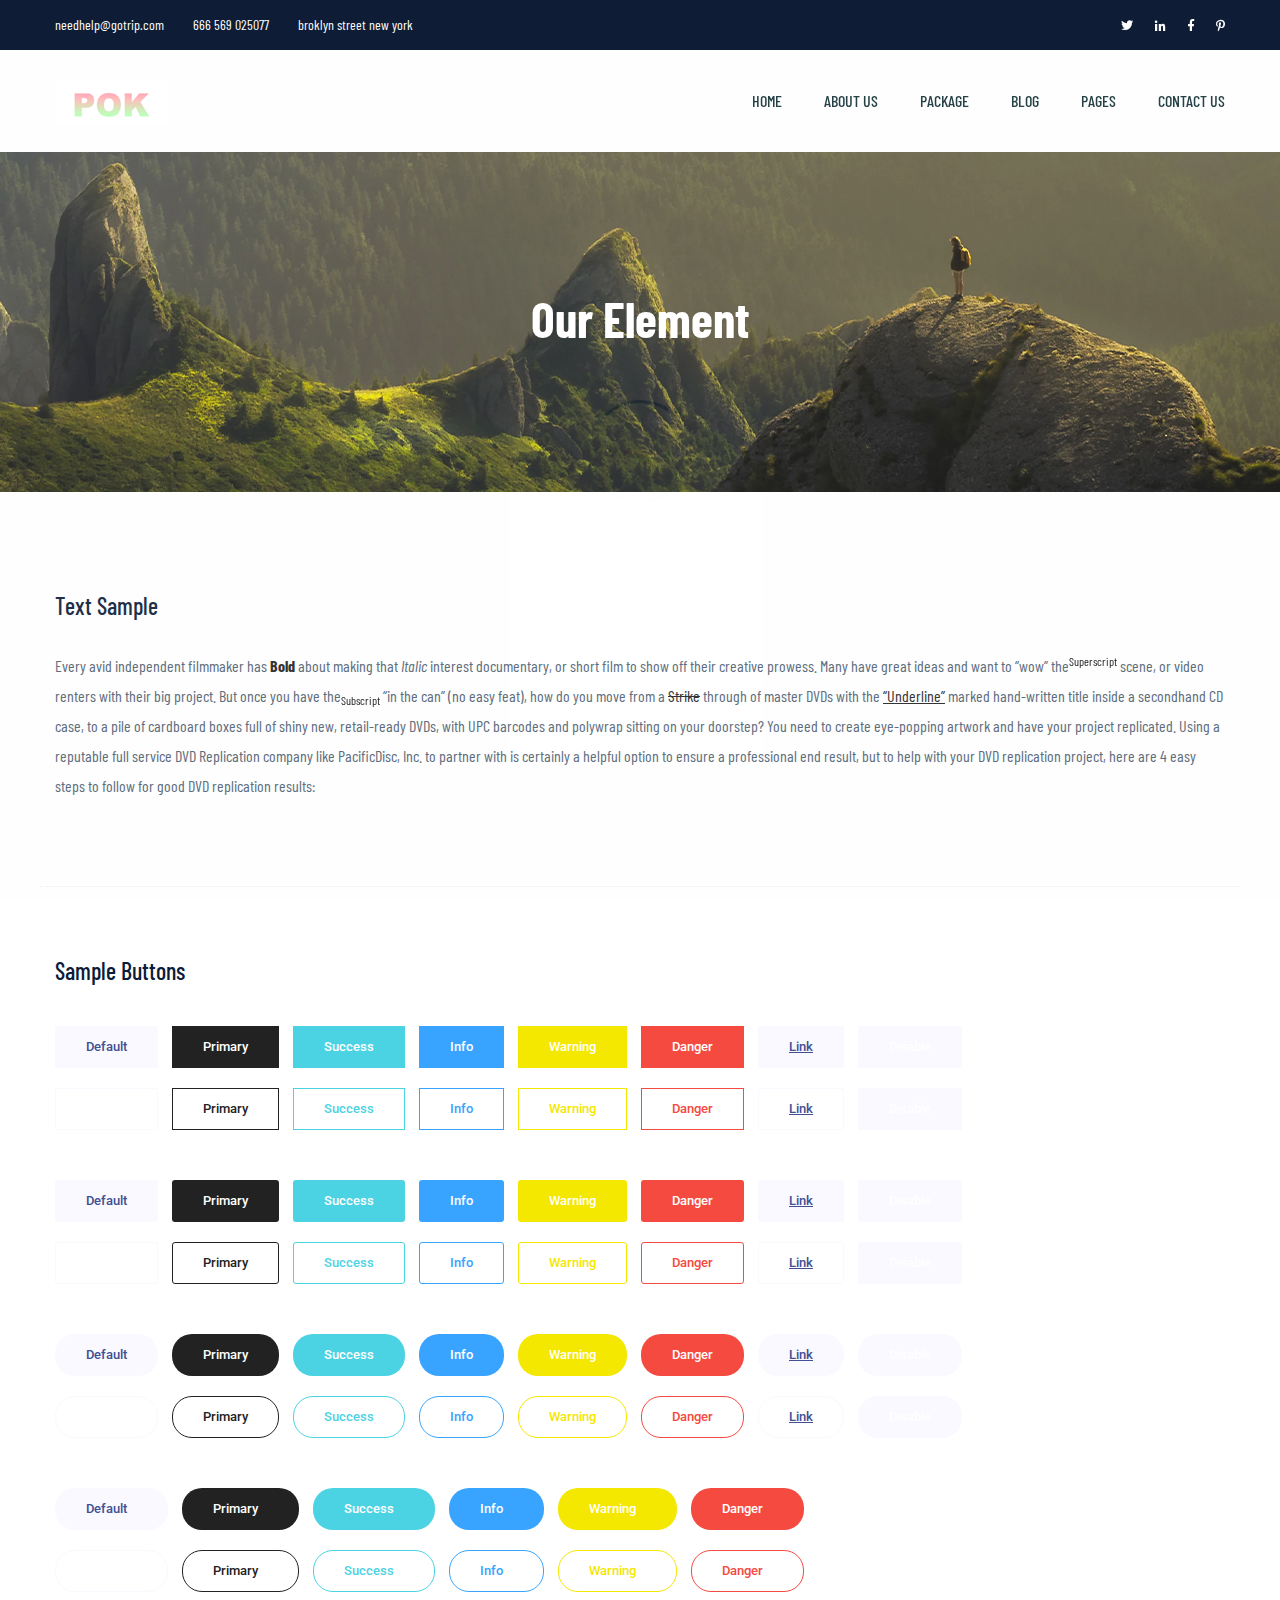
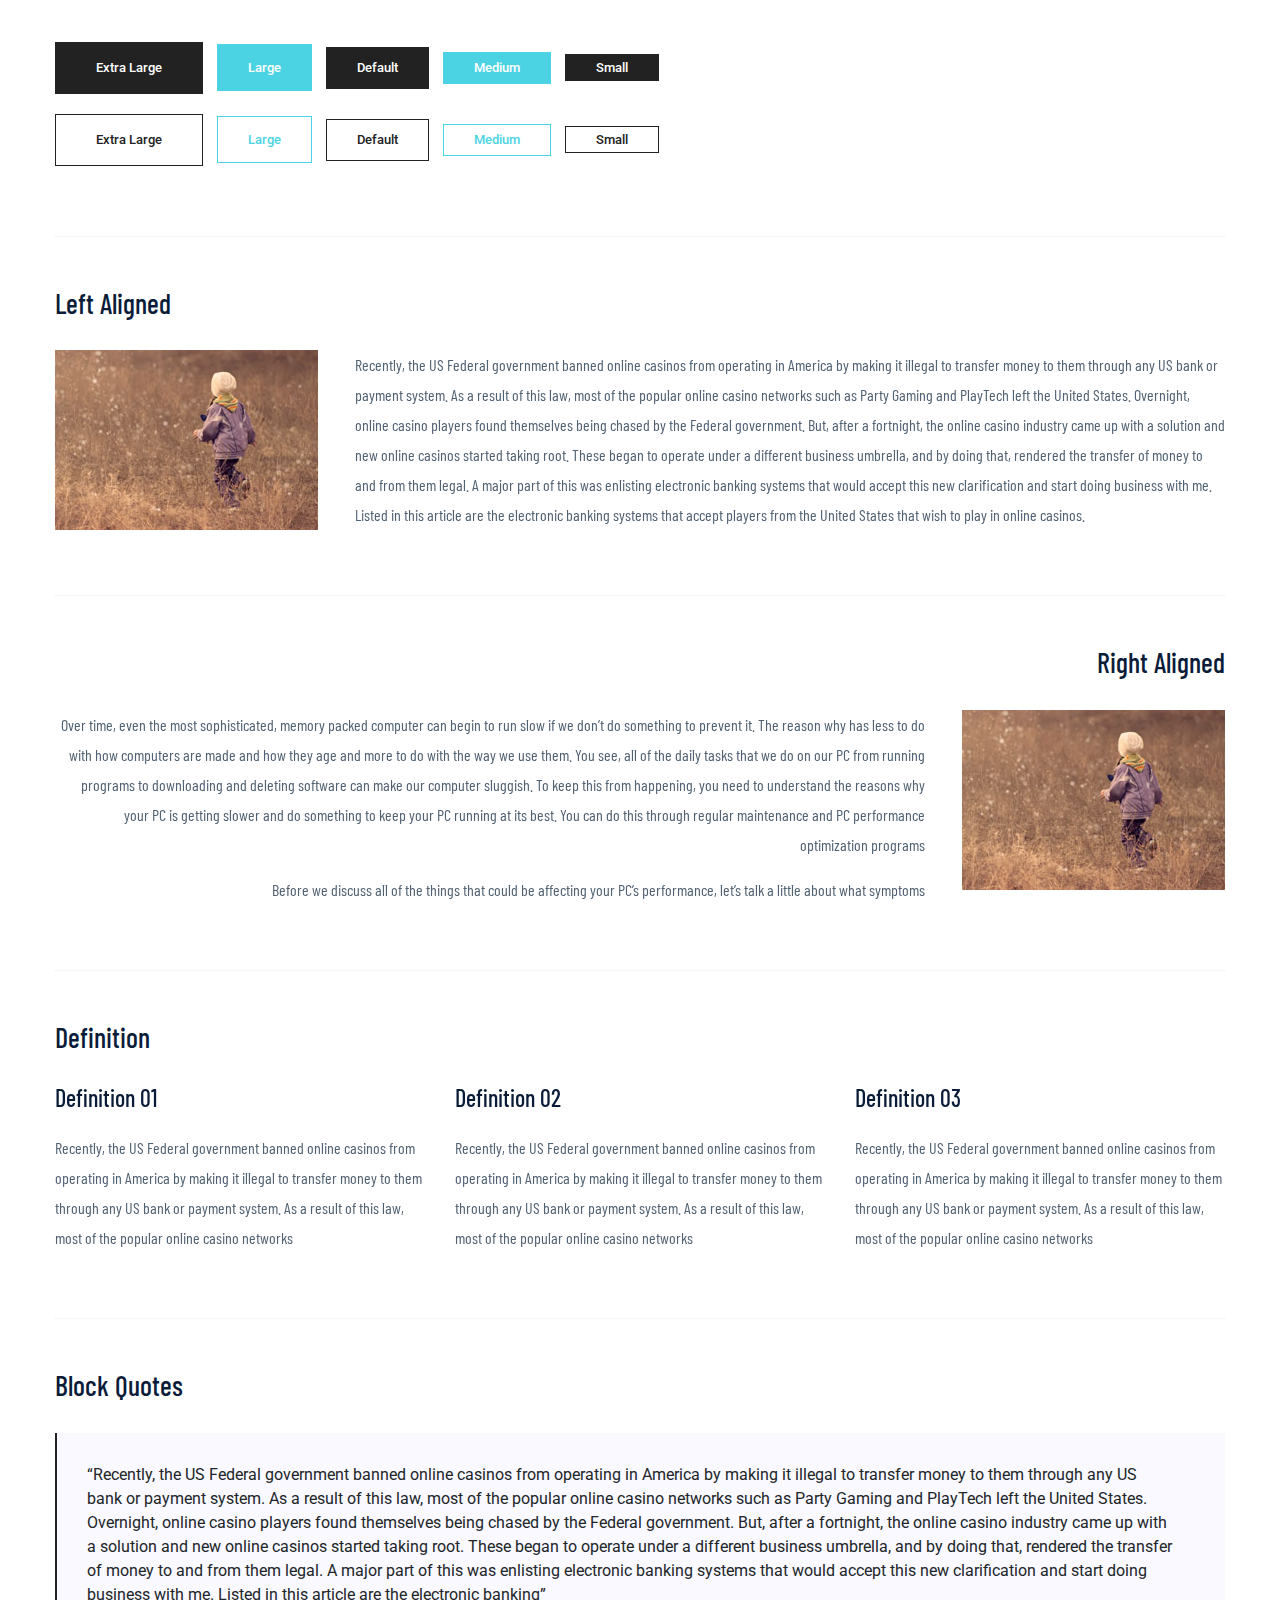
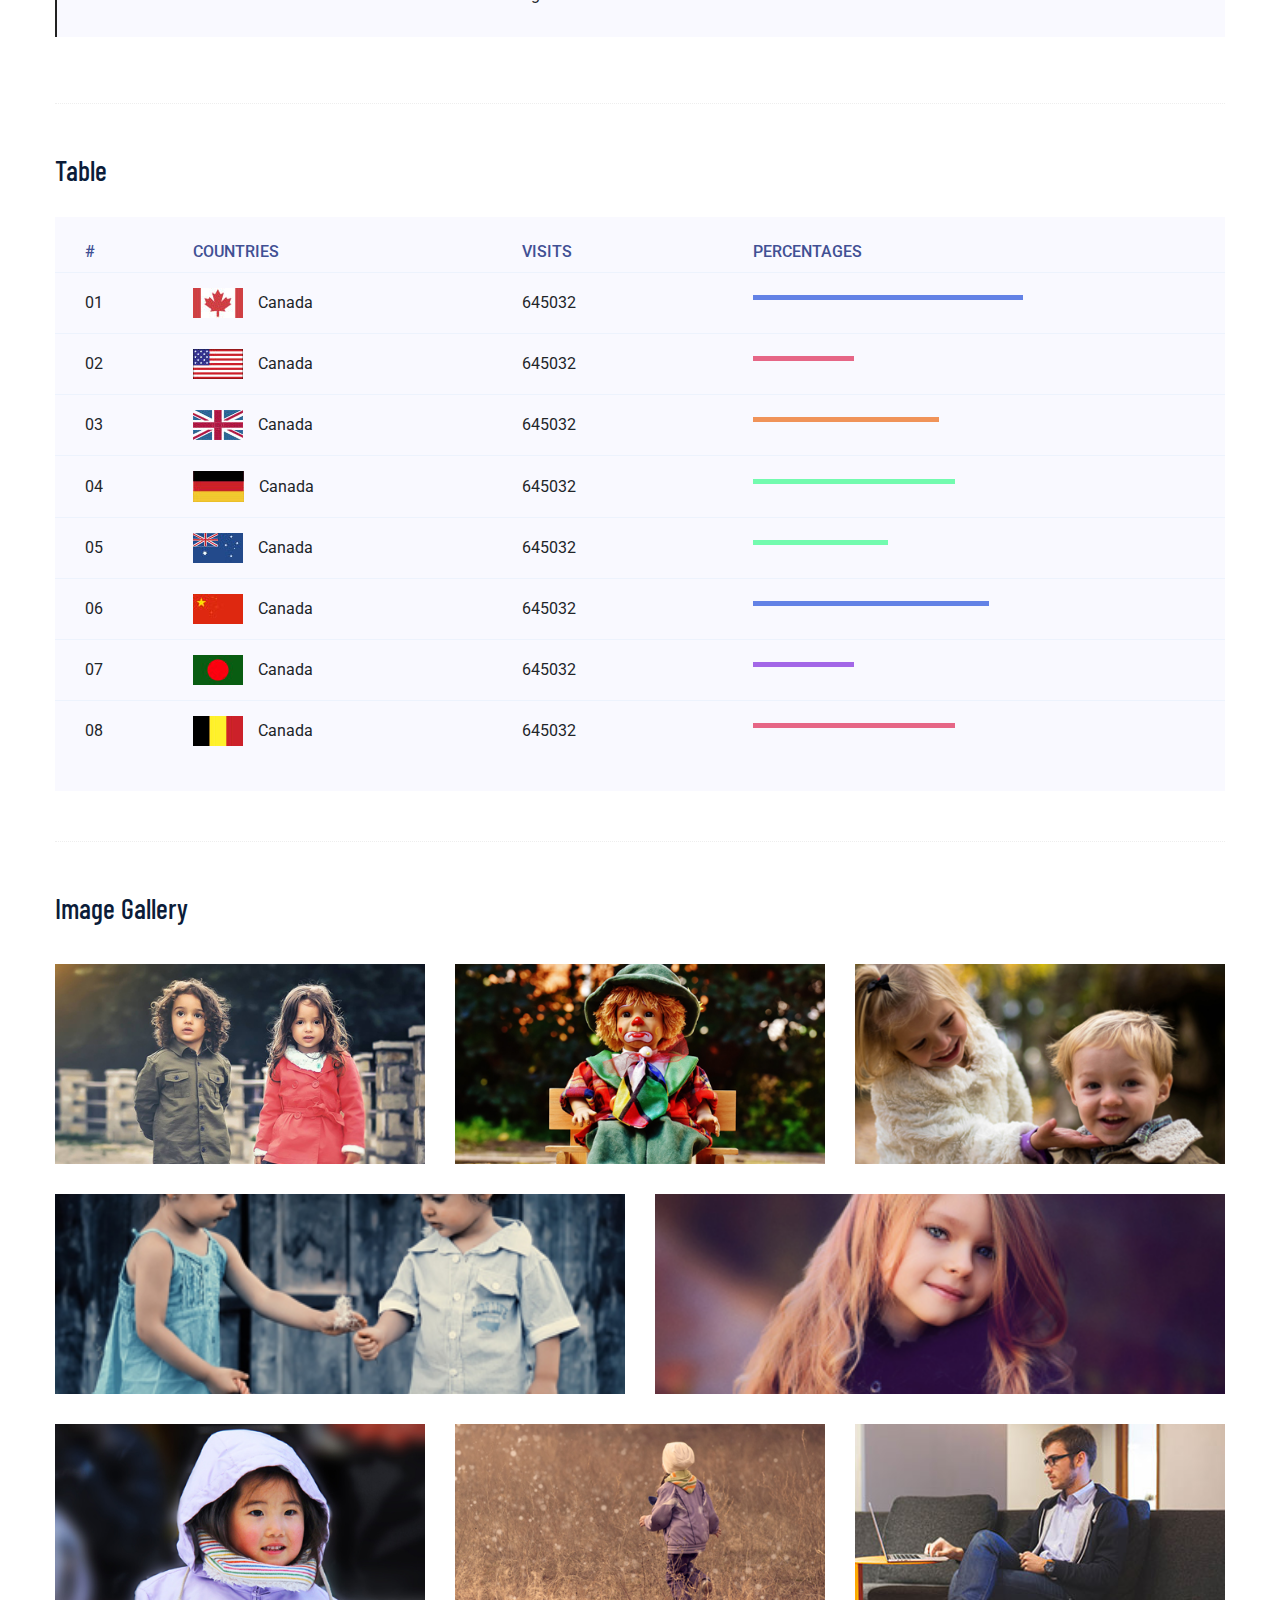
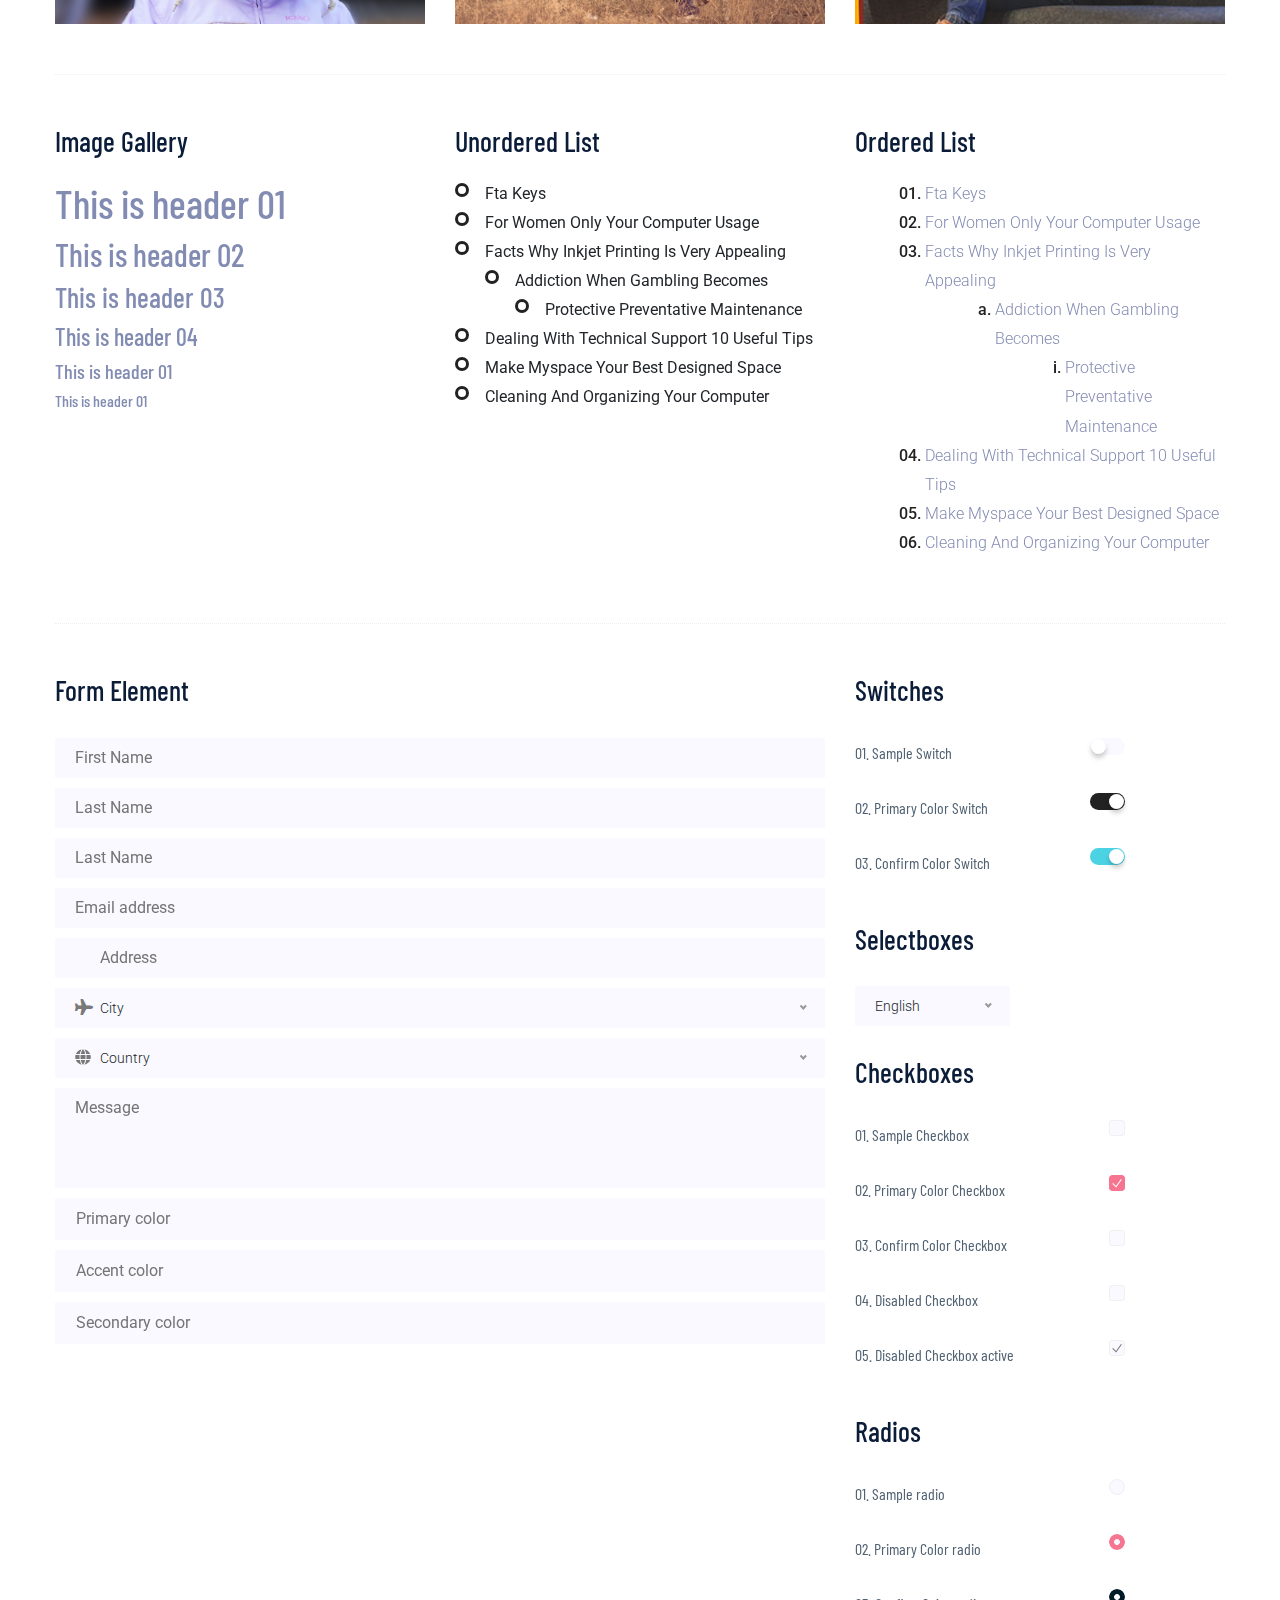
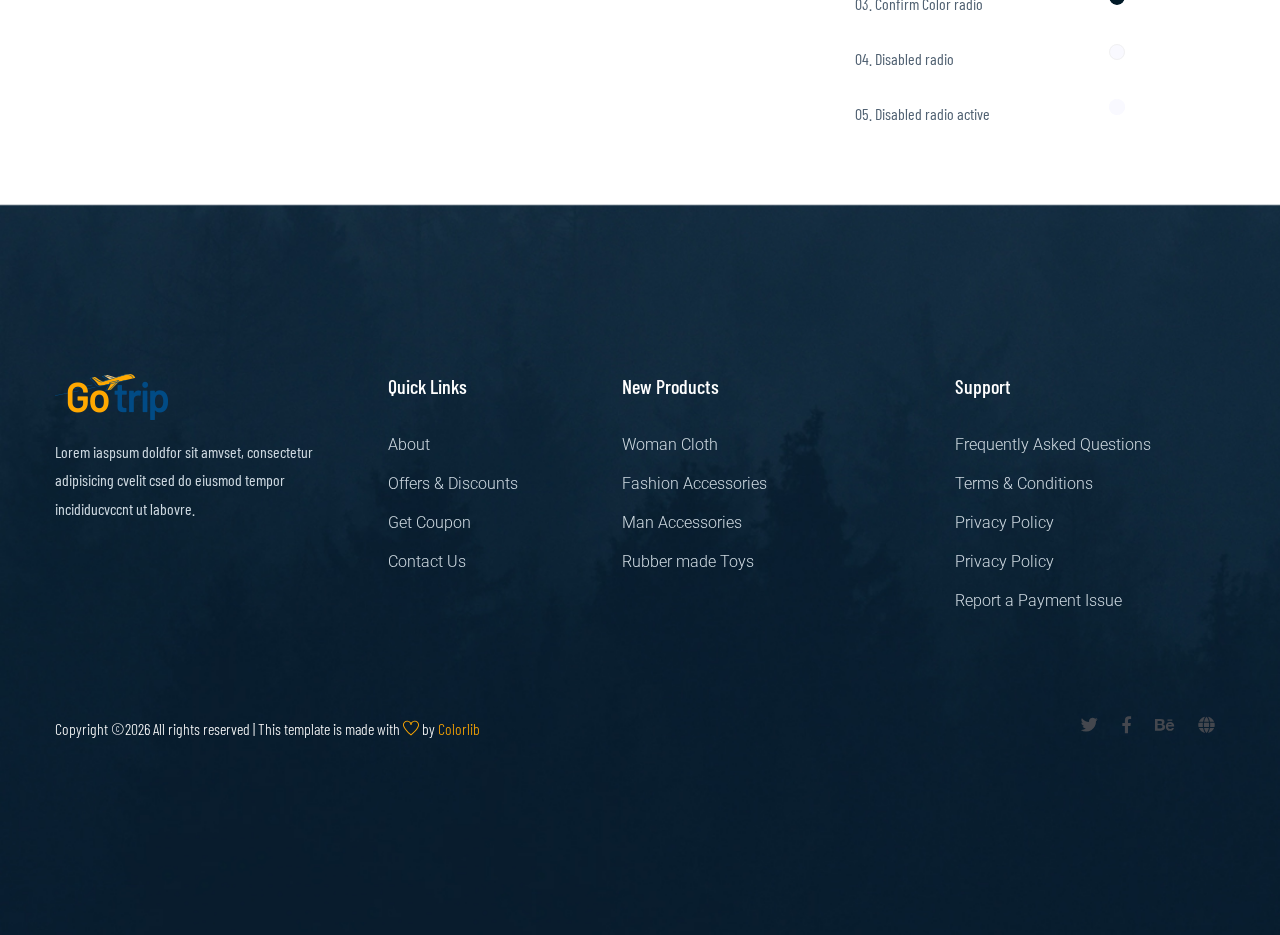
<file: elements.html>
<!doctype html>
<html class="no-js" lang="zxx">

<head>
	<meta charset="utf-8">
	<meta http-equiv="x-ua-compatible" content="ie=edge">
	<title>Travel HTML-5 Template </title>
	<meta name="description" content="">
	<meta name="viewport" content="width=device-width, initial-scale=1">

	<!-- <link rel="manifest" href="site.webmanifest"> -->
	<link rel="shortcut icon" type="image/x-icon" href="assets/img/favicon.png">
	<!-- Place favicon.ico in the root directory -->

	
 <!-- CSS here -->
   <link rel="stylesheet" href="assets/css/bootstrap.min.css">
   <link rel="stylesheet" href="assets/css/owl.carousel.min.css">
   <link rel="stylesheet" href="assets/css/slicknav.css">
   <link rel="stylesheet" href="assets/css/animate.min.css">
   <link rel="stylesheet" href="assets/css/magnific-popup.css">
   <link rel="stylesheet" href="assets/css/fontawesome-all.min.css">
   <link rel="stylesheet" href="assets/css/themify-icons.css">
   <link rel="stylesheet" href="assets/css/slick.css">
   <link rel="stylesheet" href="assets/css/nice-select.css">
   <link rel="stylesheet" href="assets/css/style.css">
   <link rel="stylesheet" href="assets/css/responsive.css">
</head>

<body>
    <!-- Preloader Start -->
    <div id="preloader-active">
        <div class="preloader d-flex align-items-center justify-content-center">
            <div class="preloader-inner position-relative">
                <div class="preloader-circle"></div>
                <div class="preloader-img pere-text">
                    <img src="assets/img/logo/logo.png" alt="">
                </div>
            </div>
        </div>
    </div>
    <!-- Preloader Start -->
    <header>
        <!-- Header Start -->
       <div class="header-area">
            <div class="main-header ">
                <div class="header-top top-bg d-none d-lg-block">
                   <div class="container">
                    <div class="row justify-content-between align-items-center">
                        <div class="col-lg-8">
                            <div class="header-info-left">
                                <ul>                          
                                    <li>needhelp@gotrip.com</li>
                                    <li>666 569 025077</li>
                                    <li>broklyn street new york</li>
                                </ul>
                            </div>
                        </div>
                        <div class="col-lg-4">
                            <div class="header-info-right f-right">
                                <ul class="header-social">    
                                    <li><a href="#"><i class="fab fa-twitter"></i></a></li>
                                    <li><a href="#"><i class="fab fa-linkedin-in"></i></a></li>
                                    <li><a href="#"><i class="fab fa-facebook-f"></i></a></li>
                                   <li> <a href="#"><i class="fab fa-pinterest-p"></i></a></li>
                                </ul>
                            </div>
                        </div>
                       </div>
                   </div>
                </div>
               <div class="header-bottom  header-sticky">
                    <div class="container">
                        <div class="row align-items-center">
                            <!-- Logo -->
                            <div class="col-xl-2 col-lg-2 col-md-1">
                                <div class="logo">
                                  <a href="index.html"><img src="assets/img/logo/logo.png" alt=""></a>
                                </div>
                            </div>
                            <div class="col-xl-10 col-lg-10 col-md-10">
                                <!-- Main-menu -->
                                <div class="main-menu f-right d-none d-lg-block">
                                    <nav>               
                                        <ul id="navigation">                                                                                                                                     
                                            <li><a href="index.html">Home</a></li>
                                            <li><a href="about.html">About US</a></li>
                                            <li><a href="packages.html">Package</a></li>
                                            <li><a href="blog.html">Blog</a>
                                                <ul class="submenu">
                                                    <li><a href="blog.html">Blog</a></li>
                                                    <li><a href="single-blog.html">Blog Details</a></li>
                                                </ul>
                                            </li>
                                            <li><a href="#">Pages</a>
                                                <ul class="submenu">
                                                    <li><a href="elements.html">Element</a></li>
                                                </ul>
                                            </li>
                                            <li><a href="contact.html">Contact Us</a></li>
                                        </ul>
                                    </nav>
                                </div>
                            </div>
                            <!-- Mobile Menu -->
                            <div class="col-12">
                                <div class="mobile_menu d-block d-lg-none"></div>
                            </div>
                        </div>
                    </div>
               </div>
            </div>
       </div>
        <!-- Header End -->
    </header>
    <!-- slider Area Start-->
    <div class="slider-area ">
        <!-- Mobile Menu -->
        <div class="single-slider slider-height2 d-flex align-items-center" data-background="assets/img/hero/contact_hero.jpg">
            <div class="container">
                <div class="row">
                    <div class="col-xl-12">
                        <div class="hero-cap text-center">
                            <h2>Our Element</h2>
                        </div>
                    </div>
                </div>
            </div>
        </div>
    </div>
	<!-- slider Area End-->
	
	<!-- Start Sample Area -->
	<section class="sample-text-area">
		<div class="container box_1170">
			<h3 class="text-heading">Text Sample</h3>
			<p class="sample-text">
				Every avid independent filmmaker has <b>Bold</b> about making that <i>Italic</i> interest documentary,
				or short
				film to show off their creative prowess. Many have great ideas and want to “wow”
				the<sup>Superscript</sup> scene,
				or video renters with their big project. But once you have the<sub>Subscript</sub> “in the can” (no easy
				feat), how
				do you move from a <del>Strike</del> through of master DVDs with the <u>“Underline”</u> marked
				hand-written title
				inside a secondhand CD case, to a pile of cardboard boxes full of shiny new, retail-ready DVDs, with UPC
				barcodes
				and polywrap sitting on your doorstep? You need to create eye-popping artwork and have your project
				replicated.
				Using a reputable full service DVD Replication company like PacificDisc, Inc. to partner with is
				certainly a
				helpful option to ensure a professional end result, but to help with your DVD replication project, here
				are 4 easy
				steps to follow for good DVD replication results:

			</p>
		</div>
	</section>
	<!-- End Sample Area -->

	<!-- Start Button -->
	<section class="button-area">
		<div class="container box_1170 border-top-generic">
			<h3 class="text-heading">Sample Buttons</h3>
			<div class="button-group-area">
				<a href="#" class="genric-btn default">Default</a>
				<a href="#" class="genric-btn primary">Primary</a>
				<a href="#" class="genric-btn success">Success</a>
				<a href="#" class="genric-btn info">Info</a>
				<a href="#" class="genric-btn warning">Warning</a>
				<a href="#" class="genric-btn danger">Danger</a>
				<a href="#" class="genric-btn link">Link</a>
				<a href="#" class="genric-btn disable">Disable</a>
			</div>
			<div class="button-group-area mt-10">
				<a href="#" class="genric-btn default-border">Default</a>
				<a href="#" class="genric-btn primary-border">Primary</a>
				<a href="#" class="genric-btn success-border">Success</a>
				<a href="#" class="genric-btn info-border">Info</a>
				<a href="#" class="genric-btn warning-border">Warning</a>
				<a href="#" class="genric-btn danger-border">Danger</a>
				<a href="#" class="genric-btn link-border">Link</a>
				<a href="#" class="genric-btn disable">Disable</a>
			</div>
			<div class="button-group-area mt-40">
				<a href="#" class="genric-btn default radius">Default</a>
				<a href="#" class="genric-btn primary radius">Primary</a>
				<a href="#" class="genric-btn success radius">Success</a>
				<a href="#" class="genric-btn info radius">Info</a>
				<a href="#" class="genric-btn warning radius">Warning</a>
				<a href="#" class="genric-btn danger radius">Danger</a>
				<a href="#" class="genric-btn link radius">Link</a>
				<a href="#" class="genric-btn disable radius">Disable</a>
			</div>
			<div class="button-group-area mt-10">
				<a href="#" class="genric-btn default-border radius">Default</a>
				<a href="#" class="genric-btn primary-border radius">Primary</a>
				<a href="#" class="genric-btn success-border radius">Success</a>
				<a href="#" class="genric-btn info-border radius">Info</a>
				<a href="#" class="genric-btn warning-border radius">Warning</a>
				<a href="#" class="genric-btn danger-border radius">Danger</a>
				<a href="#" class="genric-btn link-border radius">Link</a>
				<a href="#" class="genric-btn disable radius">Disable</a>
			</div>
			<div class="button-group-area mt-40">
				<a href="#" class="genric-btn default circle">Default</a>
				<a href="#" class="genric-btn primary circle">Primary</a>
				<a href="#" class="genric-btn success circle">Success</a>
				<a href="#" class="genric-btn info circle">Info</a>
				<a href="#" class="genric-btn warning circle">Warning</a>
				<a href="#" class="genric-btn danger circle">Danger</a>
				<a href="#" class="genric-btn link circle">Link</a>
				<a href="#" class="genric-btn disable circle">Disable</a>
			</div>
			<div class="button-group-area mt-10">
				<a href="#" class="genric-btn default-border circle">Default</a>
				<a href="#" class="genric-btn primary-border circle">Primary</a>
				<a href="#" class="genric-btn success-border circle">Success</a>
				<a href="#" class="genric-btn info-border circle">Info</a>
				<a href="#" class="genric-btn warning-border circle">Warning</a>
				<a href="#" class="genric-btn danger-border circle">Danger</a>
				<a href="#" class="genric-btn link-border circle">Link</a>
				<a href="#" class="genric-btn disable circle">Disable</a>
			</div>
			<div class="button-group-area mt-40">
				<a href="#" class="genric-btn default circle arrow">Default<span class="lnr lnr-arrow-right"></span></a>
				<a href="#" class="genric-btn primary circle arrow">Primary<span class="lnr lnr-arrow-right"></span></a>
				<a href="#" class="genric-btn success circle arrow">Success<span class="lnr lnr-arrow-right"></span></a>
				<a href="#" class="genric-btn info circle arrow">Info<span class="lnr lnr-arrow-right"></span></a>
				<a href="#" class="genric-btn warning circle arrow">Warning<span class="lnr lnr-arrow-right"></span></a>
				<a href="#" class="genric-btn danger circle arrow">Danger<span class="lnr lnr-arrow-right"></span></a>
			</div>
			<div class="button-group-area mt-10">
				<a href="#" class="genric-btn default-border circle arrow">Default<span
						class="lnr lnr-arrow-right"></span></a>
				<a href="#" class="genric-btn primary-border circle arrow">Primary<span
						class="lnr lnr-arrow-right"></span></a>
				<a href="#" class="genric-btn success-border circle arrow">Success<span
						class="lnr lnr-arrow-right"></span></a>
				<a href="#" class="genric-btn info-border circle arrow">Info<span
						class="lnr lnr-arrow-right"></span></a>
				<a href="#" class="genric-btn warning-border circle arrow">Warning<span
						class="lnr lnr-arrow-right"></span></a>
				<a href="#" class="genric-btn danger-border circle arrow">Danger<span
						class="lnr lnr-arrow-right"></span></a>
			</div>
			<div class="button-group-area mt-40">
				<a href="#" class="genric-btn primary e-large">Extra Large</a>
				<a href="#" class="genric-btn success large">Large</a>
				<a href="#" class="genric-btn primary">Default</a>
				<a href="#" class="genric-btn success medium">Medium</a>
				<a href="#" class="genric-btn primary small">Small</a>
			</div>
			<div class="button-group-area mt-10">
				<a href="#" class="genric-btn primary-border e-large">Extra Large</a>
				<a href="#" class="genric-btn success-border large">Large</a>
				<a href="#" class="genric-btn primary-border">Default</a>
				<a href="#" class="genric-btn success-border medium">Medium</a>
				<a href="#" class="genric-btn primary-border small">Small</a>
			</div>
		</div>
	</section>
	<!-- End Button -->

	<!-- Start Align Area -->
	<div class="whole-wrap">
		<div class="container box_1170">
			<div class="section-top-border">
				<h3 class="mb-30">Left Aligned</h3>
				<div class="row">
					<div class="col-md-3">
						<img src="assets/img/elements/d.jpg" alt="" class="img-fluid">
					</div>
					<div class="col-md-9 mt-sm-20">
						<p>Recently, the US Federal government banned online casinos from operating in America by making
							it illegal to
							transfer money to them through any US bank or payment system. As a result of this law, most
							of the popular
							online casino networks such as Party Gaming and PlayTech left the United States. Overnight,
							online casino
							players found themselves being chased by the Federal government. But, after a fortnight, the
							online casino
							industry came up with a solution and new online casinos started taking root. These began to
							operate under a
							different business umbrella, and by doing that, rendered the transfer of money to and from
							them legal. A major
							part of this was enlisting electronic banking systems that would accept this new
							clarification and start doing
							business with me. Listed in this article are the electronic banking systems that accept
							players from the United
							States that wish to play in online casinos.</p>
					</div>
				</div>
			</div>
			<div class="section-top-border text-right">
				<h3 class="mb-30">Right Aligned</h3>
				<div class="row">
					<div class="col-md-9">
						<p class="text-right">Over time, even the most sophisticated, memory packed computer can begin
							to run slow if we
							don’t do something to prevent it. The reason why has less to do with how computers are made
							and how they age and
							more to do with the way we use them. You see, all of the daily tasks that we do on our PC
							from running programs
							to downloading and deleting software can make our computer sluggish. To keep this from
							happening, you need to
							understand the reasons why your PC is getting slower and do something to keep your PC
							running at its best. You
							can do this through regular maintenance and PC performance optimization programs</p>
						<p class="text-right">Before we discuss all of the things that could be affecting your PC’s
							performance, let’s
							talk a little about what symptoms</p>
					</div>
					<div class="col-md-3">
						<img src="assets/img/elements/d.jpg" alt="" class="img-fluid">
					</div>
				</div>
			</div>
			<div class="section-top-border">
				<h3 class="mb-30">Definition</h3>
				<div class="row">
					<div class="col-md-4">
						<div class="single-defination">
							<h4 class="mb-20">Definition 01</h4>
							<p>Recently, the US Federal government banned online casinos from operating in America by
								making it illegal to
								transfer money to them through any US bank or payment system. As a result of this law,
								most of the popular
								online casino networks</p>
						</div>
					</div>
					<div class="col-md-4">
						<div class="single-defination">
							<h4 class="mb-20">Definition 02</h4>
							<p>Recently, the US Federal government banned online casinos from operating in America by
								making it illegal to
								transfer money to them through any US bank or payment system. As a result of this law,
								most of the popular
								online casino networks</p>
						</div>
					</div>
					<div class="col-md-4">
						<div class="single-defination">
							<h4 class="mb-20">Definition 03</h4>
							<p>Recently, the US Federal government banned online casinos from operating in America by
								making it illegal to
								transfer money to them through any US bank or payment system. As a result of this law,
								most of the popular
								online casino networks</p>
						</div>
					</div>
				</div>
			</div>
			<div class="section-top-border">
				<h3 class="mb-30">Block Quotes</h3>
				<div class="row">
					<div class="col-lg-12">
						<blockquote class="generic-blockquote">
							“Recently, the US Federal government banned online casinos from operating in America by
							making it illegal to
							transfer money to them through any US bank or payment system. As a result of this law, most
							of the popular
							online casino networks such as Party Gaming and PlayTech left the United States. Overnight,
							online casino
							players found themselves being chased by the Federal government. But, after a fortnight, the
							online casino
							industry came up with a solution and new online casinos started taking root. These began to
							operate under a
							different business umbrella, and by doing that, rendered the transfer of money to and from
							them legal. A major
							part of this was enlisting electronic banking systems that would accept this new
							clarification and start doing
							business with me. Listed in this article are the electronic banking”
						</blockquote>
					</div>
				</div>
			</div>
			<div class="section-top-border">
				<h3 class="mb-30">Table</h3>
				<div class="progress-table-wrap">
					<div class="progress-table">
						<div class="table-head">
							<div class="serial">#</div>
							<div class="country">Countries</div>
							<div class="visit">Visits</div>
							<div class="percentage">Percentages</div>
						</div>
						<div class="table-row">
							<div class="serial">01</div>
							<div class="country"> <img src="assets/img/elements/f1.jpg" alt="flag">Canada</div>
							<div class="visit">645032</div>
							<div class="percentage">
								<div class="progress">
									<div class="progress-bar color-1" role="progressbar" style="width: 80%"
										aria-valuenow="80" aria-valuemin="0" aria-valuemax="100"></div>
								</div>
							</div>
						</div>
						<div class="table-row">
							<div class="serial">02</div>
							<div class="country"> <img src="assets/img/elements/f2.jpg" alt="flag">Canada</div>
							<div class="visit">645032</div>
							<div class="percentage">
								<div class="progress">
									<div class="progress-bar color-2" role="progressbar" style="width: 30%"
										aria-valuenow="30" aria-valuemin="0" aria-valuemax="100"></div>
								</div>
							</div>
						</div>
						<div class="table-row">
							<div class="serial">03</div>
							<div class="country"> <img src="assets/img/elements/f3.jpg" alt="flag">Canada</div>
							<div class="visit">645032</div>
							<div class="percentage">
								<div class="progress">
									<div class="progress-bar color-3" role="progressbar" style="width: 55%"
										aria-valuenow="55" aria-valuemin="0" aria-valuemax="100"></div>
								</div>
							</div>
						</div>
						<div class="table-row">
							<div class="serial">04</div>
							<div class="country"> <img src="assets/img/elements/f4.jpg" alt="flag">Canada</div>
							<div class="visit">645032</div>
							<div class="percentage">
								<div class="progress">
									<div class="progress-bar color-4" role="progressbar" style="width: 60%"
										aria-valuenow="60" aria-valuemin="0" aria-valuemax="100"></div>
								</div>
							</div>
						</div>
						<div class="table-row">
							<div class="serial">05</div>
							<div class="country"> <img src="assets/img/elements/f5.jpg" alt="flag">Canada</div>
							<div class="visit">645032</div>
							<div class="percentage">
								<div class="progress">
									<div class="progress-bar color-5" role="progressbar" style="width: 40%"
										aria-valuenow="40" aria-valuemin="0" aria-valuemax="100"></div>
								</div>
							</div>
						</div>
						<div class="table-row">
							<div class="serial">06</div>
							<div class="country"> <img src="assets/img/elements/f6.jpg" alt="flag">Canada</div>
							<div class="visit">645032</div>
							<div class="percentage">
								<div class="progress">
									<div class="progress-bar color-6" role="progressbar" style="width: 70%"
										aria-valuenow="70" aria-valuemin="0" aria-valuemax="100"></div>
								</div>
							</div>
						</div>
						<div class="table-row">
							<div class="serial">07</div>
							<div class="country"> <img src="assets/img/elements/f7.jpg" alt="flag">Canada</div>
							<div class="visit">645032</div>
							<div class="percentage">
								<div class="progress">
									<div class="progress-bar color-7" role="progressbar" style="width: 30%"
										aria-valuenow="30" aria-valuemin="0" aria-valuemax="100"></div>
								</div>
							</div>
						</div>
						<div class="table-row">
							<div class="serial">08</div>
							<div class="country"> <img src="assets/img/elements/f8.jpg" alt="flag">Canada</div>
							<div class="visit">645032</div>
							<div class="percentage">
								<div class="progress">
									<div class="progress-bar color-8" role="progressbar" style="width: 60%"
										aria-valuenow="60" aria-valuemin="0" aria-valuemax="100"></div>
								</div>
							</div>
						</div>
					</div>
				</div>
			</div>
			<div class="section-top-border">
				<h3>Image Gallery</h3>
				<div class="row gallery-item">
					<div class="col-md-4">
						<a href="assets/img/elements/g1.jpg" class="img-pop-up">
							<div class="single-gallery-image" style="background: url(assets/img/elements/g1.jpg);"></div>
						</a>
					</div>
					<div class="col-md-4">
						<a href="assets/img/elements/g2.jpg" class="img-pop-up">
							<div class="single-gallery-image" style="background: url(assets/img/elements/g2.jpg);"></div>
						</a>
					</div>
					<div class="col-md-4">
						<a href="assets/img/elements/g3.jpg" class="img-pop-up">
							<div class="single-gallery-image" style="background: url(assets/img/elements/g3.jpg);"></div>
						</a>
					</div>
					<div class="col-md-6">
						<a href="assets/img/elements/g4.jpg" class="img-pop-up">
							<div class="single-gallery-image" style="background: url(assets/img/elements/g4.jpg);"></div>
						</a>
					</div>
					<div class="col-md-6">
						<a href="assets/img/elements/g5.jpg" class="img-pop-up">
							<div class="single-gallery-image" style="background: url(assets/img/elements/g5.jpg);"></div>
						</a>
					</div>
					<div class="col-md-4">
						<a href="assets/img/elements/g6.jpg" class="img-pop-up">
							<div class="single-gallery-image" style="background: url(assets/img/elements/g6.jpg);"></div>
						</a>
					</div>
					<div class="col-md-4">
						<a href="assets/img/elements/g7.jpg" class="img-pop-up">
							<div class="single-gallery-image" style="background: url(assets/img/elements/g7.jpg);"></div>
						</a>
					</div>
					<div class="col-md-4">
						<a href="assets/img/elements/g8.jpg" class="img-pop-up">
							<div class="single-gallery-image" style="background: url(assets/img/elements/g8.jpg);"></div>
						</a>
					</div>
				</div>
			</div>
			<div class="section-top-border">
				<div class="row">
					<div class="col-md-4">
						<h3 class="mb-20">Image Gallery</h3>
						<div class="typography">
							<h1>This is header 01</h1>
							<h2>This is header 02</h2>
							<h3>This is header 03</h3>
							<h4>This is header 04</h4>
							<h5>This is header 01</h5>
							<h6>This is header 01</h6>
						</div>
					</div>
					<div class="col-md-4 mt-sm-30">
						<h3 class="mb-20">Unordered List</h3>
						<div class="">
							<ul class="unordered-list">
								<li>Fta Keys</li>
								<li>For Women Only Your Computer Usage</li>
								<li>Facts Why Inkjet Printing Is Very Appealing
									<ul>
										<li>Addiction When Gambling Becomes
											<ul>
												<li>Protective Preventative Maintenance</li>
											</ul>
										</li>
									</ul>
								</li>
								<li>Dealing With Technical Support 10 Useful Tips</li>
								<li>Make Myspace Your Best Designed Space</li>
								<li>Cleaning And Organizing Your Computer</li>
							</ul>
						</div>
					</div>
					<div class="col-md-4 mt-sm-30">
						<h3 class="mb-20">Ordered List</h3>
						<div class="">
							<ol class="ordered-list">
								<li><span>Fta Keys</span></li>
								<li><span>For Women Only Your Computer Usage</span></li>
								<li><span>Facts Why Inkjet Printing Is Very Appealing</span>
									<ol class="ordered-list-alpha">
										<li><span>Addiction When Gambling Becomes</span>
											<ol class="ordered-list-roman">
												<li><span>Protective Preventative Maintenance</span></li>
											</ol>
										</li>
									</ol>
								</li>
								<li><span>Dealing With Technical Support 10 Useful Tips</span></li>
								<li><span>Make Myspace Your Best Designed Space</span></li>
								<li><span>Cleaning And Organizing Your Computer</span></li>
							</ol>
						</div>
					</div>
				</div>
			</div>
			<div class="section-top-border">
				<div class="row">
					<div class="col-lg-8 col-md-8">
						<h3 class="mb-30">Form Element</h3>
						<form action="#">
							<div class="mt-10">
								<input type="text" name="first_name" placeholder="First Name"
									onfocus="this.placeholder = ''" onblur="this.placeholder = 'First Name'" required
									class="single-input">
							</div>
							<div class="mt-10">
								<input type="text" name="last_name" placeholder="Last Name"
									onfocus="this.placeholder = ''" onblur="this.placeholder = 'Last Name'" required
									class="single-input">
							</div>
							<div class="mt-10">
								<input type="text" name="last_name" placeholder="Last Name"
									onfocus="this.placeholder = ''" onblur="this.placeholder = 'Last Name'" required
									class="single-input">
							</div>
							<div class="mt-10">
								<input type="email" name="EMAIL" placeholder="Email address"
									onfocus="this.placeholder = ''" onblur="this.placeholder = 'Email address'" required
									class="single-input">
							</div>
							<div class="input-group-icon mt-10">
								<div class="icon"><i class="fa fa-thumb-tack" aria-hidden="true"></i></div>
								<input type="text" name="address" placeholder="Address" onfocus="this.placeholder = ''"
									onblur="this.placeholder = 'Address'" required class="single-input">
							</div>
							<div class="input-group-icon mt-10">
								<div class="icon"><i class="fa fa-plane" aria-hidden="true"></i></div>
								<div class="form-select" id="default-select"">
											<select>
												<option value=" 1">City</option>
									<option value="1">Dhaka</option>
									<option value="1">Dilli</option>
									<option value="1">Newyork</option>
									<option value="1">Islamabad</option>
									</select>
								</div>
							</div>
							<div class="input-group-icon mt-10">
								<div class="icon"><i class="fa fa-globe" aria-hidden="true"></i></div>
								<div class="form-select" id="default-select"">
											<select>
												<option value=" 1">Country</option>
									<option value="1">Bangladesh</option>
									<option value="1">India</option>
									<option value="1">England</option>
									<option value="1">Srilanka</option>
									</select>
								</div>
							</div>

							<div class="mt-10">
								<textarea class="single-textarea" placeholder="Message" onfocus="this.placeholder = ''"
									onblur="this.placeholder = 'Message'" required></textarea>
							</div>
							<!-- For Gradient Border Use -->
							<!-- <div class="mt-10">
										<div class="primary-input">
											<input id="primary-input" type="text" name="first_name" placeholder="Primary color" onfocus="this.placeholder = ''" onblur="this.placeholder = 'Primary color'">
											<label for="primary-input"></label>
										</div>
									</div> -->
							<div class="mt-10">
								<input type="text" name="first_name" placeholder="Primary color"
									onfocus="this.placeholder = ''" onblur="this.placeholder = 'Primary color'" required
									class="single-input-primary">
							</div>
							<div class="mt-10">
								<input type="text" name="first_name" placeholder="Accent color"
									onfocus="this.placeholder = ''" onblur="this.placeholder = 'Accent color'" required
									class="single-input-accent">
							</div>
							<div class="mt-10">
								<input type="text" name="first_name" placeholder="Secondary color"
									onfocus="this.placeholder = ''" onblur="this.placeholder = 'Secondary color'"
									required class="single-input-secondary">
							</div>
						</form>
					</div>
					<div class="col-lg-3 col-md-4 mt-sm-30">
						<div class="single-element-widget">
							<h3 class="mb-30">Switches</h3>
							<div class="switch-wrap d-flex justify-content-between">
								<p>01. Sample Switch</p>
								<div class="primary-switch">
									<input type="checkbox" id="default-switch">
									<label for="default-switch"></label>
								</div>
							</div>
							<div class="switch-wrap d-flex justify-content-between">
								<p>02. Primary Color Switch</p>
								<div class="primary-switch">
									<input type="checkbox" id="primary-switch" checked>
									<label for="primary-switch"></label>
								</div>
							</div>
							<div class="switch-wrap d-flex justify-content-between">
								<p>03. Confirm Color Switch</p>
								<div class="confirm-switch">
									<input type="checkbox" id="confirm-switch" checked>
									<label for="confirm-switch"></label>
								</div>
							</div>
						</div>
						<div class="single-element-widget mt-30">
							<h3 class="mb-30">Selectboxes</h3>
							<div class="default-select" id="default-select"">
										<select>
											<option value=" 1">English</option>
								<option value="1">Spanish</option>
								<option value="1">Arabic</option>
								<option value="1">Portuguise</option>
								<option value="1">Bengali</option>
								</select>
							</div>
						</div>
						<div class="single-element-widget mt-30">
							<h3 class="mb-30">Checkboxes</h3>
							<div class="switch-wrap d-flex justify-content-between">
								<p>01. Sample Checkbox</p>
								<div class="primary-checkbox">
									<input type="checkbox" id="default-checkbox">
									<label for="default-checkbox"></label>
								</div>
							</div>
							<div class="switch-wrap d-flex justify-content-between">
								<p>02. Primary Color Checkbox</p>
								<div class="primary-checkbox">
									<input type="checkbox" id="primary-checkbox" checked>
									<label for="primary-checkbox"></label>
								</div>
							</div>
							<div class="switch-wrap d-flex justify-content-between">
								<p>03. Confirm Color Checkbox</p>
								<div class="confirm-checkbox">
									<input type="checkbox" id="confirm-checkbox">
									<label for="confirm-checkbox"></label>
								</div>
							</div>
							<div class="switch-wrap d-flex justify-content-between">
								<p>04. Disabled Checkbox</p>
								<div class="disabled-checkbox">
									<input type="checkbox" id="disabled-checkbox" disabled>
									<label for="disabled-checkbox"></label>
								</div>
							</div>
							<div class="switch-wrap d-flex justify-content-between">
								<p>05. Disabled Checkbox active</p>
								<div class="disabled-checkbox">
									<input type="checkbox" id="disabled-checkbox-active" checked disabled>
									<label for="disabled-checkbox-active"></label>
								</div>
							</div>
						</div>
						<div class="single-element-widget mt-30">
							<h3 class="mb-30">Radios</h3>
							<div class="switch-wrap d-flex justify-content-between">
								<p>01. Sample radio</p>
								<div class="primary-radio">
									<input type="checkbox" id="default-radio">
									<label for="default-radio"></label>
								</div>
							</div>
							<div class="switch-wrap d-flex justify-content-between">
								<p>02. Primary Color radio</p>
								<div class="primary-radio">
									<input type="checkbox" id="primary-radio" checked>
									<label for="primary-radio"></label>
								</div>
							</div>
							<div class="switch-wrap d-flex justify-content-between">
								<p>03. Confirm Color radio</p>
								<div class="confirm-radio">
									<input type="checkbox" id="confirm-radio" checked>
									<label for="confirm-radio"></label>
								</div>
							</div>
							<div class="switch-wrap d-flex justify-content-between">
								<p>04. Disabled radio</p>
								<div class="disabled-radio">
									<input type="checkbox" id="disabled-radio" disabled>
									<label for="disabled-radio"></label>
								</div>
							</div>
							<div class="switch-wrap d-flex justify-content-between">
								<p>05. Disabled radio active</p>
								<div class="disabled-radio">
									<input type="checkbox" id="disabled-radio-active" checked disabled>
									<label for="disabled-radio-active"></label>
								</div>
							</div>
						</div>
					</div>
				</div>
			</div>
		</div>
	</div>
	<!-- End Align Area -->
    
    <footer>
        <!-- Footer Start-->
        <div class="footer-area footer-padding footer-bg" data-background="assets/img/service/footer_bg.jpg">
            <div class="container">
                <div class="row d-flex justify-content-between">
                    <div class="col-xl-3 col-lg-3 col-md-5 col-sm-6">
                       <div class="single-footer-caption mb-50">
                         <div class="single-footer-caption mb-30">
                              <!-- logo -->
                             <div class="footer-logo">
                                 <a href="index.html"><img src="assets/img/logo/logo2_footer.png" alt=""></a>
                             </div>
                             <div class="footer-tittle">
                                 <div class="footer-pera">
                                     <p>Lorem iaspsum doldfor sit amvset, consectetur adipisicing cvelit csed do eiusmod tempor incididucvccnt ut labovre.</p>
                                </div>
                             </div>
                         </div>
                       </div>
                    </div>
                    <div class="col-xl-2 col-lg-3 col-md-3 col-sm-5">
                        <div class="single-footer-caption mb-50">
                            <div class="footer-tittle">
                                <h4>Quick Links</h4>
                                <ul>
                                    <li><a href="#">About</a></li>
                                    <li><a href="#"> Offers & Discounts</a></li>
                                    <li><a href="#"> Get Coupon</a></li>
                                    <li><a href="#">  Contact Us</a></li>
                                </ul>
                            </div>
                        </div>
                    </div>
                    <div class="col-xl-3 col-lg-3 col-md-4 col-sm-7">
                        <div class="single-footer-caption mb-50">
                            <div class="footer-tittle">
                                <h4>New Products</h4>
                                <ul>
                                    <li><a href="#">Woman Cloth</a></li>
                                    <li><a href="#">Fashion Accessories</a></li>
                                    <li><a href="#"> Man Accessories</a></li>
                                    <li><a href="#"> Rubber made Toys</a></li>
                                </ul>
                            </div>
                        </div>
                    </div>
                    <div class="col-xl-3 col-lg-3 col-md-5 col-sm-7">
                        <div class="single-footer-caption mb-50">
                            <div class="footer-tittle">
                                <h4>Support</h4>
                                <ul>
                                 <li><a href="#">Frequently Asked Questions</a></li>
                                 <li><a href="#">Terms & Conditions</a></li>
                                 <li><a href="#">Privacy Policy</a></li>
                                 <li><a href="#">Privacy Policy</a></li>
                                 <li><a href="#">Report a Payment Issue</a></li>
                             </ul>
                            </div>
                        </div>
                    </div>
                </div>
                <!-- Footer bottom -->
                <div class="row pt-padding">
                 <div class="col-xl-7 col-lg-7 col-md-7">
                    <div class="footer-copy-right">
                         <p><!-- Link back to Colorlib can't be removed. Template is licensed under CC BY 3.0. -->
  Copyright &copy;<script>document.write(new Date().getFullYear());</script> All rights reserved | This template is made with <i class="ti-heart" aria-hidden="true"></i> by <a href="https://colorlib.com" target="_blank">Colorlib</a>
  <!-- Link back to Colorlib can't be removed. Template is licensed under CC BY 3.0. --></p>
                    </div>
                 </div>
                  <div class="col-xl-5 col-lg-5 col-md-5">
                        <!-- social -->
                        <div class="footer-social f-right">
                            <a href="#"><i class="fab fa-twitter"></i></a>
                            <a href="#"><i class="fab fa-facebook-f"></i></a>
                            <a href="#"><i class="fab fa-behance"></i></a>
                            <a href="#"><i class="fas fa-globe"></i></a>
                        </div>
                 </div>
             </div>
            </div>
        </div>
        <!-- Footer End-->
    </footer>
<!-- JS here -->
	
		<!-- All JS Custom Plugins Link Here here -->
        <script src="./assets/js/vendor/modernizr-3.5.0.min.js"></script>
		
		<!-- Jquery, Popper, Bootstrap -->
		<script src="./assets/js/vendor/jquery-1.12.4.min.js"></script>
        <script src="./assets/js/popper.min.js"></script>
        <script src="./assets/js/bootstrap.min.js"></script>
	    <!-- Jquery Mobile Menu -->
        <script src="./assets/js/jquery.slicknav.min.js"></script>

		<!-- Jquery Slick , Owl-Carousel Plugins -->
        <script src="./assets/js/owl.carousel.min.js"></script>
		<script src="./assets/js/slick.min.js"></script>
		
		<!-- One Page, Animated-HeadLin -->
        <script src="./assets/js/wow.min.js"></script>
		<script src="./assets/js/animated.headline.js"></script>
		<script src="./assets/js/jquery.magnific-popup.js"></script>
		
		<!-- Scrollup, nice-select, sticky -->
        <script src="./assets/js/jquery.scrollUp.min.js"></script>
        <script src="./assets/js/jquery.nice-select.min.js"></script>
		<script src="./assets/js/jquery.sticky.js"></script>
        
        <!-- contact js -->
        <script src="./assets/js/contact.js"></script>
        <script src="./assets/js/jquery.form.js"></script>
        <script src="./assets/js/jquery.validate.min.js"></script>
        <script src="./assets/js/mail-script.js"></script>
        <script src="./assets/js/jquery.ajaxchimp.min.js"></script>
        
		<!-- Jquery Plugins, main Jquery -->	
        <script src="./assets/js/plugins.js"></script>
        <script src="./assets/js/main.js"></script>
        
</body>
</html>
</file>
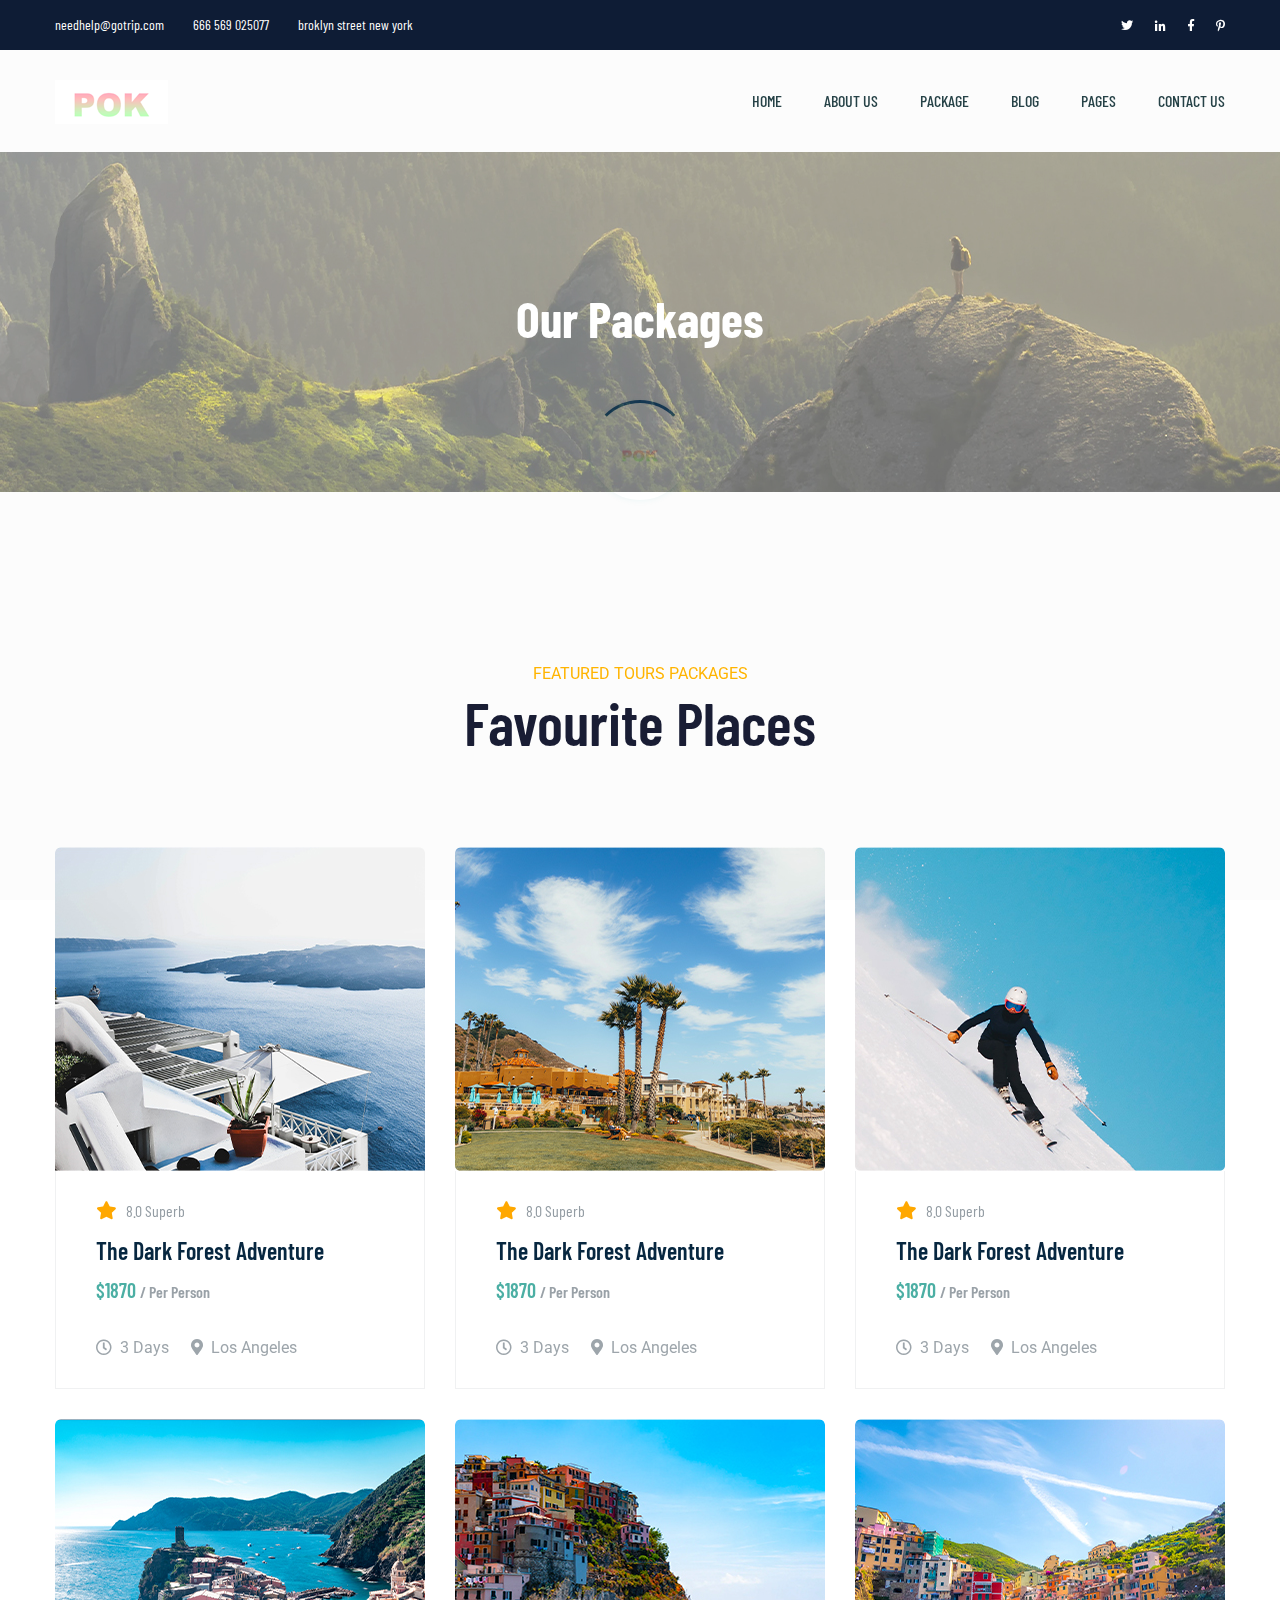
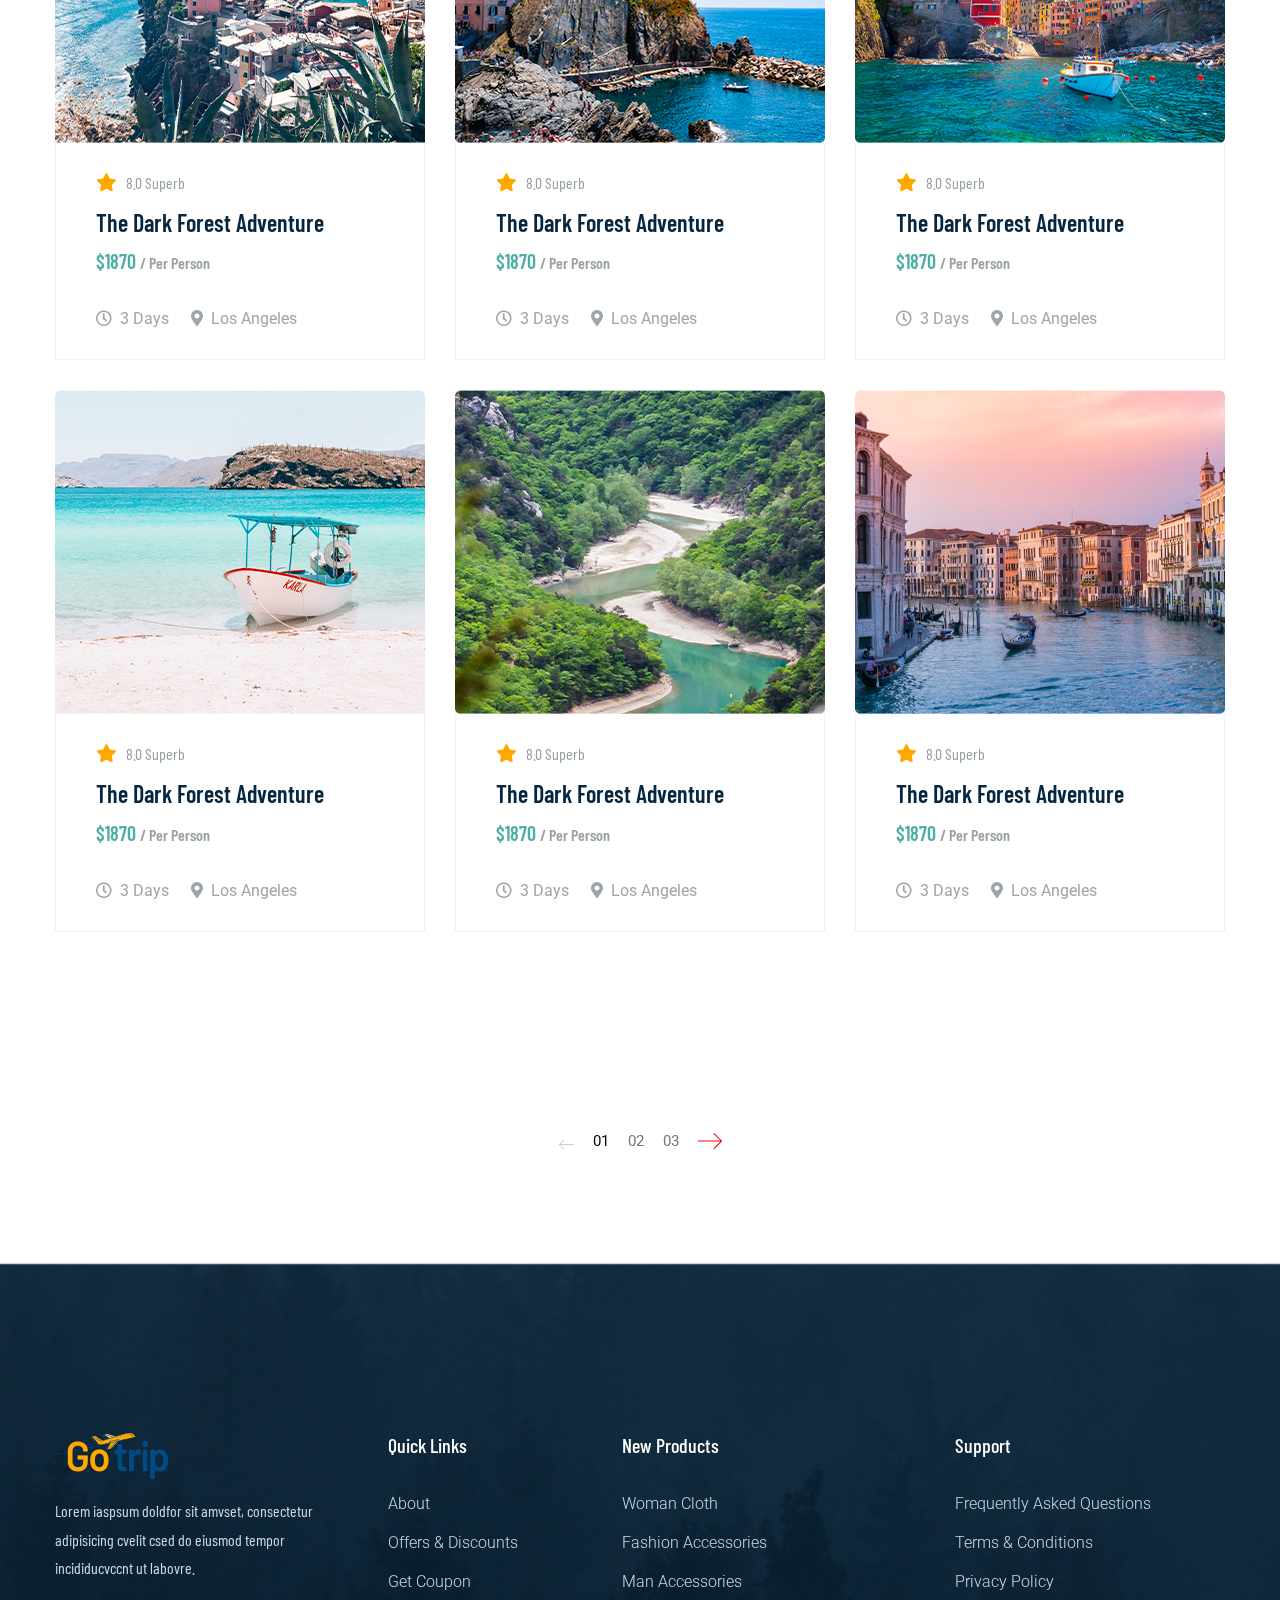
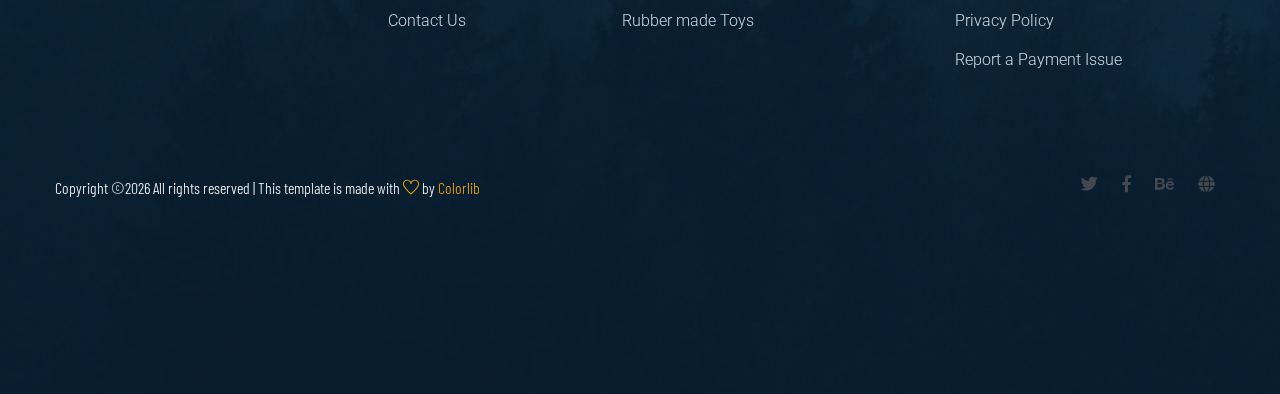
<file: packages.html>
<!doctype html>
<html class="no-js" lang="zxx">
    <head>
        <meta charset="utf-8">
        <meta http-equiv="x-ua-compatible" content="ie=edge">
        <title>Travel HTML-5 Template </title>
        <meta name="description" content="">
        <meta name="viewport" content="width=device-width, initial-scale=1">
        <link rel="manifest" href="site.webmanifest">
		<link rel="shortcut icon" type="image/x-icon" href="assets/img/favicon.ico">

		<!-- CSS here -->
            <link rel="stylesheet" href="assets/css/bootstrap.min.css">
            <link rel="stylesheet" href="assets/css/owl.carousel.min.css">
            <link rel="stylesheet" href="assets/css/flaticon.css">
            <link rel="stylesheet" href="assets/css/slicknav.css">
            <link rel="stylesheet" href="assets/css/animate.min.css">
            <link rel="stylesheet" href="assets/css/magnific-popup.css">
            <link rel="stylesheet" href="assets/css/fontawesome-all.min.css">
            <link rel="stylesheet" href="assets/css/themify-icons.css">
            <link rel="stylesheet" href="assets/css/slick.css">
            <link rel="stylesheet" href="assets/css/nice-select.css">
            <link rel="stylesheet" href="assets/css/style.css">
   </head>

   <body>
    <!-- Preloader Start -->
    <div id="preloader-active">
        <div class="preloader d-flex align-items-center justify-content-center">
            <div class="preloader-inner position-relative">
                <div class="preloader-circle"></div>
                <div class="preloader-img pere-text">
                    <img src="assets/img/logo/logo.png" alt="">
                </div>
            </div>
        </div>
    </div>
    <!-- Preloader Start -->
    <header>
        <!-- Header Start -->
       <div class="header-area">
            <div class="main-header ">
                <div class="header-top top-bg d-none d-lg-block">
                   <div class="container">
                    <div class="row justify-content-between align-items-center">
                        <div class="col-lg-8">
                            <div class="header-info-left">
                                <ul>                          
                                    <li>needhelp@gotrip.com</li>
                                    <li>666 569 025077</li>
                                    <li>broklyn street new york</li>
                                </ul>
                            </div>
                        </div>
                        <div class="col-lg-4">
                            <div class="header-info-right f-right">
                                <ul class="header-social">    
                                    <li><a href="#"><i class="fab fa-twitter"></i></a></li>
                                    <li><a href="#"><i class="fab fa-linkedin-in"></i></a></li>
                                    <li><a href="#"><i class="fab fa-facebook-f"></i></a></li>
                                   <li> <a href="#"><i class="fab fa-pinterest-p"></i></a></li>
                                </ul>
                            </div>
                        </div>
                       </div>
                   </div>
                </div>
               <div class="header-bottom  header-sticky">
                    <div class="container">
                        <div class="row align-items-center">
                            <!-- Logo -->
                            <div class="col-xl-2 col-lg-2 col-md-1">
                                <div class="logo">
                                  <a href="index.html"><img src="assets/img/logo/logo.png" alt=""></a>
                                </div>
                            </div>
                            <div class="col-xl-10 col-lg-10 col-md-10">
                                <!-- Main-menu -->
                                <div class="main-menu f-right d-none d-lg-block">
                                    <nav>               
                                        <ul id="navigation">                                                                                                                                     
                                            <li><a href="index.html">Home</a></li>
                                            <li><a href="about.html">About US</a></li>
                                            <li><a href="packages.html">Package</a></li>
                                            <li><a href="blog.html">Blog</a>
                                                <ul class="submenu">
                                                    <li><a href="blog.html">Blog</a></li>
                                                    <li><a href="single-blog.html">Blog Details</a></li>
                                                </ul>
                                            </li>
                                            <li><a href="#">Pages</a>
                                                <ul class="submenu">
                                                    <li><a href="elements.html">Element</a></li>
                                                </ul>
                                            </li>
                                            <li><a href="contact.html">Contact Us</a></li>
                                        </ul>
                                    </nav>
                                </div>
                            </div>
                            <!-- Mobile Menu -->
                            <div class="col-12">
                                <div class="mobile_menu d-block d-lg-none"></div>
                            </div>
                        </div>
                    </div>
               </div>
            </div>
       </div>
        <!-- Header End -->
    </header>

    <main>
        <!-- slider Area Start-->
        <div class="slider-area ">
            <!-- Mobile Menu -->
            <div class="single-slider slider-height2 d-flex align-items-center" data-background="assets/img/hero/contact_hero.jpg">
                <div class="container">
                    <div class="row">
                        <div class="col-xl-12">
                            <div class="hero-cap text-center">
                                <h2>Our Packages</h2>
                            </div>
                        </div>
                    </div>
                </div>
            </div>
        </div>
        <!-- slider Area End-->

        <!-- Favourite Places Start -->
        <div class="favourite-place place-padding">
            <div class="container">
                <!-- Section Tittle -->
                <div class="row">
                    <div class="col-lg-12">
                        <div class="section-tittle text-center">
                            <span>FEATURED TOURS Packages</span>
                            <h2>Favourite Places</h2>
                        </div>
                    </div>
                </div>
                <div class="row">
                    <div class="col-xl-4 col-lg-4 col-md-6">
                        <div class="single-place mb-30">
                            <div class="place-img">
                                <img src="assets/img/service/services1.jpg" alt="">
                            </div>
                            <div class="place-cap">
                                <div class="place-cap-top">
                                    <span><i class="fas fa-star"></i><span>8.0 Superb</span> </span>
                                    <h3><a href="#">The Dark Forest Adventure</a></h3>
                                    <p class="dolor">$1870 <span>/ Per Person</span></p>
                                </div>
                                <div class="place-cap-bottom">
                                    <ul>
                                        <li><i class="far fa-clock"></i>3 Days</li>
                                        <li><i class="fas fa-map-marker-alt"></i>Los Angeles</li>
                                    </ul>
                                </div>
                            </div>
                        </div>
                    </div>
                    <div class="col-xl-4 col-lg-4 col-md-6">
                        <div class="single-place mb-30">
                            <div class="place-img">
                                <img src="assets/img/service/services2.jpg" alt="">
                            </div>
                            <div class="place-cap">
                                <div class="place-cap-top">
                                    <span><i class="fas fa-star"></i><span>8.0 Superb</span> </span>
                                    <h3><a href="#">The Dark Forest Adventure</a></h3>
                                    <p class="dolor">$1870 <span>/ Per Person</span></p>
                                </div>
                                <div class="place-cap-bottom">
                                    <ul>
                                        <li><i class="far fa-clock"></i>3 Days</li>
                                        <li><i class="fas fa-map-marker-alt"></i>Los Angeles</li>
                                    </ul>
                                </div>
                            </div>
                        </div>
                    </div>
                    <div class="col-xl-4 col-lg-4 col-md-6">
                        <div class="single-place mb-30">
                            <div class="place-img">
                                <img src="assets/img/service/services3.jpg" alt="">
                            </div>
                            <div class="place-cap">
                                <div class="place-cap-top">
                                    <span><i class="fas fa-star"></i><span>8.0 Superb</span> </span>
                                    <h3><a href="#">The Dark Forest Adventure</a></h3>
                                    <p class="dolor">$1870 <span>/ Per Person</span></p>
                                </div>
                                <div class="place-cap-bottom">
                                    <ul>
                                        <li><i class="far fa-clock"></i>3 Days</li>
                                        <li><i class="fas fa-map-marker-alt"></i>Los Angeles</li>
                                    </ul>
                                </div>
                            </div>
                        </div>
                    </div>
                    <div class="col-xl-4 col-lg-4 col-md-6">
                        <div class="single-place mb-30">
                            <div class="place-img">
                                <img src="assets/img/service/services4.jpg" alt="">
                            </div>
                            <div class="place-cap">
                                <div class="place-cap-top">
                                    <span><i class="fas fa-star"></i><span>8.0 Superb</span> </span>
                                    <h3><a href="#">The Dark Forest Adventure</a></h3>
                                    <p class="dolor">$1870 <span>/ Per Person</span></p>
                                </div>
                                <div class="place-cap-bottom">
                                    <ul>
                                        <li><i class="far fa-clock"></i>3 Days</li>
                                        <li><i class="fas fa-map-marker-alt"></i>Los Angeles</li>
                                    </ul>
                                </div>
                            </div>
                        </div>
                    </div>
                    <div class="col-xl-4 col-lg-4 col-md-6">
                        <div class="single-place mb-30">
                            <div class="place-img">
                                <img src="assets/img/service/services5.jpg" alt="">
                            </div>
                            <div class="place-cap">
                                <div class="place-cap-top">
                                    <span><i class="fas fa-star"></i><span>8.0 Superb</span> </span>
                                    <h3><a href="#">The Dark Forest Adventure</a></h3>
                                    <p class="dolor">$1870 <span>/ Per Person</span></p>
                                </div>
                                <div class="place-cap-bottom">
                                    <ul>
                                        <li><i class="far fa-clock"></i>3 Days</li>
                                        <li><i class="fas fa-map-marker-alt"></i>Los Angeles</li>
                                    </ul>
                                </div>
                            </div>
                        </div>
                    </div>
                    <div class="col-xl-4 col-lg-4 col-md-6">
                        <div class="single-place mb-30">
                            <div class="place-img">
                                <img src="assets/img/service/services6.jpg" alt="">
                            </div>
                            <div class="place-cap">
                                <div class="place-cap-top">
                                    <span><i class="fas fa-star"></i><span>8.0 Superb</span> </span>
                                    <h3><a href="#">The Dark Forest Adventure</a></h3>
                                    <p class="dolor">$1870 <span>/ Per Person</span></p>
                                </div>
                                <div class="place-cap-bottom">
                                    <ul>
                                        <li><i class="far fa-clock"></i>3 Days</li>
                                        <li><i class="fas fa-map-marker-alt"></i>Los Angeles</li>
                                    </ul>
                                </div>
                            </div>
                        </div>
                    </div>
                    <div class="col-xl-4 col-lg-4 col-md-6">
                        <div class="single-place mb-30">
                            <div class="place-img">
                                <img src="assets/img/service/services7.jpg" alt="">
                            </div>
                            <div class="place-cap">
                                <div class="place-cap-top">
                                    <span><i class="fas fa-star"></i><span>8.0 Superb</span> </span>
                                    <h3><a href="#">The Dark Forest Adventure</a></h3>
                                    <p class="dolor">$1870 <span>/ Per Person</span></p>
                                </div>
                                <div class="place-cap-bottom">
                                    <ul>
                                        <li><i class="far fa-clock"></i>3 Days</li>
                                        <li><i class="fas fa-map-marker-alt"></i>Los Angeles</li>
                                    </ul>
                                </div>
                            </div>
                        </div>
                    </div>
                    <div class="col-xl-4 col-lg-4 col-md-6">
                        <div class="single-place mb-30">
                            <div class="place-img">
                                <img src="assets/img/service/services8.jpg" alt="">
                            </div>
                            <div class="place-cap">
                                <div class="place-cap-top">
                                    <span><i class="fas fa-star"></i><span>8.0 Superb</span> </span>
                                    <h3><a href="#">The Dark Forest Adventure</a></h3>
                                    <p class="dolor">$1870 <span>/ Per Person</span></p>
                                </div>
                                <div class="place-cap-bottom">
                                    <ul>
                                        <li><i class="far fa-clock"></i>3 Days</li>
                                        <li><i class="fas fa-map-marker-alt"></i>Los Angeles</li>
                                    </ul>
                                </div>
                            </div>
                        </div>
                    </div>
                    <div class="col-xl-4 col-lg-4 col-md-6">
                        <div class="single-place mb-30">
                            <div class="place-img">
                                <img src="assets/img/service/services9.jpg" alt="">
                            </div>
                            <div class="place-cap">
                                <div class="place-cap-top">
                                    <span><i class="fas fa-star"></i><span>8.0 Superb</span> </span>
                                    <h3><a href="#">The Dark Forest Adventure</a></h3>
                                    <p class="dolor">$1870 <span>/ Per Person</span></p>
                                </div>
                                <div class="place-cap-bottom">
                                    <ul>
                                        <li><i class="far fa-clock"></i>3 Days</li>
                                        <li><i class="fas fa-map-marker-alt"></i>Los Angeles</li>
                                    </ul>
                                </div>
                            </div>
                        </div>
                    </div>
                </div>
            </div>
        </div>
        <!-- Favourite Places End -->

        <!-- Pagination-area Start -->
        <div class="pagination-area pb-100 text-center">
            <div class="container">
                <div class="row">
                    <div class="col-xl-12">
                        <div class="single-wrap d-flex justify-content-center">
                            <nav aria-label="Page navigation example">
                                <ul class="pagination justify-content-start">
                                  <li class="page-item"><a class="page-link" href="#"><span class="flaticon-arrow roted left-arrow"></span></a></li>
                                    <li class="page-item active"><a class="page-link" href="#">01</a></li>
                                    <li class="page-item"><a class="page-link" href="#">02</a></li>
                                    <li class="page-item"><a class="page-link" href="#">03</a></li>
                                  <li class="page-item"><a class="page-link" href="#"><span class="flaticon-arrow right-arrow"></span></a></li>
                                </ul>
                              </nav>
                        </div>
                    </div>
                </div>
            </div>
        </div>
        <!-- Pagination-area End -->
    </main>
    <footer>
        
        <!-- Footer Start-->
        <div class="footer-area footer-padding footer-bg" data-background="assets/img/service/footer_bg.jpg">
            <div class="container">
                <div class="row d-flex justify-content-between">
                    <div class="col-xl-3 col-lg-3 col-md-5 col-sm-6">
                       <div class="single-footer-caption mb-50">
                         <div class="single-footer-caption mb-30">
                              <!-- logo -->
                             <div class="footer-logo">
                                 <a href="index.html"><img src="assets/img/logo/logo2_footer.png" alt=""></a>
                             </div>
                             <div class="footer-tittle">
                                 <div class="footer-pera">
                                     <p>Lorem iaspsum doldfor sit amvset, consectetur adipisicing cvelit csed do eiusmod tempor incididucvccnt ut labovre.</p>
                                </div>
                             </div>
                         </div>
                       </div>
                    </div>
                    <div class="col-xl-2 col-lg-3 col-md-3 col-sm-5">
                        <div class="single-footer-caption mb-50">
                            <div class="footer-tittle">
                                <h4>Quick Links</h4>
                                <ul>
                                    <li><a href="#">About</a></li>
                                    <li><a href="#"> Offers & Discounts</a></li>
                                    <li><a href="#"> Get Coupon</a></li>
                                    <li><a href="#">  Contact Us</a></li>
                                </ul>
                            </div>
                        </div>
                    </div>
                    <div class="col-xl-3 col-lg-3 col-md-4 col-sm-7">
                        <div class="single-footer-caption mb-50">
                            <div class="footer-tittle">
                                <h4>New Products</h4>
                                <ul>
                                    <li><a href="#">Woman Cloth</a></li>
                                    <li><a href="#">Fashion Accessories</a></li>
                                    <li><a href="#"> Man Accessories</a></li>
                                    <li><a href="#"> Rubber made Toys</a></li>
                                </ul>
                            </div>
                        </div>
                    </div>
                    <div class="col-xl-3 col-lg-3 col-md-5 col-sm-7">
                        <div class="single-footer-caption mb-50">
                            <div class="footer-tittle">
                                <h4>Support</h4>
                                <ul>
                                 <li><a href="#">Frequently Asked Questions</a></li>
                                 <li><a href="#">Terms & Conditions</a></li>
                                 <li><a href="#">Privacy Policy</a></li>
                                 <li><a href="#">Privacy Policy</a></li>
                                 <li><a href="#">Report a Payment Issue</a></li>
                             </ul>
                            </div>
                        </div>
                    </div>
                </div>
                <!-- Footer bottom -->
                <div class="row pt-padding">
                 <div class="col-xl-7 col-lg-7 col-md-7">
                    <div class="footer-copy-right">
                         <p><!-- Link back to Colorlib can't be removed. Template is licensed under CC BY 3.0. -->
  Copyright &copy;<script>document.write(new Date().getFullYear());</script> All rights reserved | This template is made with <i class="ti-heart" aria-hidden="true"></i> by <a href="https://colorlib.com" target="_blank">Colorlib</a>
  <!-- Link back to Colorlib can't be removed. Template is licensed under CC BY 3.0. --></p>
                    </div>
                 </div>
                  <div class="col-xl-5 col-lg-5 col-md-5">
                        <!-- social -->
                        <div class="footer-social f-right">
                            <a href="#"><i class="fab fa-twitter"></i></a>
                            <a href="#"><i class="fab fa-facebook-f"></i></a>
                            <a href="#"><i class="fab fa-behance"></i></a>
                            <a href="#"><i class="fas fa-globe"></i></a>
                        </div>
                 </div>
             </div>
            </div>
        </div>
        <!-- Footer End-->
 
    </footer>

	<!-- JS here -->
	
		<!-- All JS Custom Plugins Link Here here -->
        <script src="./assets/js/vendor/modernizr-3.5.0.min.js"></script>
		
		<!-- Jquery, Popper, Bootstrap -->
		<script src="./assets/js/vendor/jquery-1.12.4.min.js"></script>
        <script src="./assets/js/popper.min.js"></script>
        <script src="./assets/js/bootstrap.min.js"></script>
	    <!-- Jquery Mobile Menu -->
        <script src="./assets/js/jquery.slicknav.min.js"></script>

		<!-- Jquery Slick , Owl-Carousel Plugins -->
        <script src="./assets/js/owl.carousel.min.js"></script>
        <script src="./assets/js/slick.min.js"></script>
		<!-- One Page, Animated-HeadLin -->
        <script src="./assets/js/wow.min.js"></script>
		<script src="./assets/js/animated.headline.js"></script>
        <script src="./assets/js/jquery.magnific-popup.js"></script>

		<!-- Scrollup, nice-select, sticky -->
        <script src="./assets/js/jquery.scrollUp.min.js"></script>
        <script src="./assets/js/jquery.nice-select.min.js"></script>
		<script src="./assets/js/jquery.sticky.js"></script>
        
        <!-- contact js -->
        <script src="./assets/js/contact.js"></script>
        <script src="./assets/js/jquery.form.js"></script>
        <script src="./assets/js/jquery.validate.min.js"></script>
        <script src="./assets/js/mail-script.js"></script>
        <script src="./assets/js/jquery.ajaxchimp.min.js"></script>
        
		<!-- Jquery Plugins, main Jquery -->	
        <script src="./assets/js/plugins.js"></script>
        <script src="./assets/js/main.js"></script>
        
    </body>
</html>
</file>
<file: assets/css/flaticon.css>
/*
  	Flaticon icon font: Flaticon
  	Creation date: 24/02/2020 10:25
  	*/

@font-face {
  font-family: "Flaticon";
  src: url("../fonts/Flaticon.eot");
  src: url("../fonts/Flaticon.eot?#iefix") format("embedded-opentype"),
       url("../fonts/Flaticon.woff2") format("woff2"),
       url("../fonts/Flaticon.woff") format("woff"),
       url("../fonts/Flaticon.ttf") format("truetype"),
       url("../fonts/Flaticon.svg#Flaticon") format("svg");
  font-weight: normal;
  font-style: normal;
}

@media screen and (-webkit-min-device-pixel-ratio:0) {
  @font-face {
    font-family: "Flaticon";
    src: url("../fonts/Flaticon.svg#Flaticon") format("svg");
  }
}

[class^="flaticon-"]:before, [class*=" flaticon-"]:before,
[class^="flaticon-"]:after, [class*=" flaticon-"]:after {   
  font-family: Flaticon;
font-style: normal;

}

.flaticon-tour:before { content: "\f100"; }
.flaticon-pay:before { content: "\f101"; }
.flaticon-experience:before { content: "\f102"; }
.flaticon-good:before { content: "\f103"; }
.flaticon-quote:before { content: "\f104"; }
.flaticon-arrow:before { content: "\f105"; }
</file>
<file: assets/css/themify-icons.css>
@font-face {
	font-family: 'themify';
	src:url('../fonts/themify.eot?-fvbane');


	src:url('../fonts/themify.eot?#iefix-fvbane') format('embedded-opentype'),
		url('../fonts/themify.woff?-fvbane') format('woff'),
		url('../fonts/themify.ttf?-fvbane') format('truetype'),
		url('../fonts/themify.svg?-fvbane#themify') format('svg');
	font-weight: normal;
	font-style: normal;
}

[class^="ti-"], [class*=" ti-"] {
	font-family: 'themify';
	speak: none;
	font-style: normal;
	font-weight: normal;
	font-variant: normal;
	text-transform: none;
	line-height: 1;

	/* Better Font Rendering =========== */
	-webkit-font-smoothing: antialiased;
	-moz-osx-font-smoothing: grayscale;
}

.ti-wand:before {
	content: "\e600";
}
.ti-volume:before {
	content: "\e601";
}
.ti-user:before {
	content: "\e602";
}
.ti-unlock:before {
	content: "\e603";
}
.ti-unlink:before {
	content: "\e604";
}
.ti-trash:before {
	content: "\e605";
}
.ti-thought:before {
	content: "\e606";
}
.ti-target:before {
	content: "\e607";
}
.ti-tag:before {
	content: "\e608";
}
.ti-tablet:before {
	content: "\e609";
}
.ti-star:before {
	content: "\e60a";
}
.ti-spray:before {
	content: "\e60b";
}
.ti-signal:before {
	content: "\e60c";
}
.ti-shopping-cart:before {
	content: "\e60d";
}
.ti-shopping-cart-full:before {
	content: "\e60e";
}
.ti-settings:before {
	content: "\e60f";
}
.ti-search:before {
	content: "\e610";
}
.ti-zoom-in:before {
	content: "\e611";
}
.ti-zoom-out:before {
	content: "\e612";
}
.ti-cut:before {
	content: "\e613";
}
.ti-ruler:before {
	content: "\e614";
}
.ti-ruler-pencil:before {
	content: "\e615";
}
.ti-ruler-alt:before {
	content: "\e616";
}
.ti-bookmark:before {
	content: "\e617";
}
.ti-bookmark-alt:before {
	content: "\e618";
}
.ti-reload:before {
	content: "\e619";
}
.ti-plus:before {
	content: "\e61a";
}
.ti-pin:before {
	content: "\e61b";
}
.ti-pencil:before {
	content: "\e61c";
}
.ti-pencil-alt:before {
	content: "\e61d";
}
.ti-paint-roller:before {
	content: "\e61e";
}
.ti-paint-bucket:before {
	content: "\e61f";
}
.ti-na:before {
	content: "\e620";
}
.ti-mobile:before {
	content: "\e621";
}
.ti-minus:before {
	content: "\e622";
}
.ti-medall:before {
	content: "\e623";
}
.ti-medall-alt:before {
	content: "\e624";
}
.ti-marker:before {
	content: "\e625";
}
.ti-marker-alt:before {
	content: "\e626";
}
.ti-arrow-up:before {
	content: "\e627";
}
.ti-arrow-right:before {
	content: "\e628";
}
.ti-arrow-left:before {
	content: "\e629";
}
.ti-arrow-down:before {
	content: "\e62a";
}
.ti-lock:before {
	content: "\e62b";
}
.ti-location-arrow:before {
	content: "\e62c";
}
.ti-link:before {
	content: "\e62d";
}
.ti-layout:before {
	content: "\e62e";
}
.ti-layers:before {
	content: "\e62f";
}
.ti-layers-alt:before {
	content: "\e630";
}
.ti-key:before {
	content: "\e631";
}
.ti-import:before {
	content: "\e632";
}
.ti-image:before {
	content: "\e633";
}
.ti-heart:before {
	content: "\e634";
}
.ti-heart-broken:before {
	content: "\e635";
}
.ti-hand-stop:before {
	content: "\e636";
}
.ti-hand-open:before {
	content: "\e637";
}
.ti-hand-drag:before {
	content: "\e638";
}
.ti-folder:before {
	content: "\e639";
}
.ti-flag:before {
	content: "\e63a";
}
.ti-flag-alt:before {
	content: "\e63b";
}
.ti-flag-alt-2:before {
	content: "\e63c";
}
.ti-eye:before {
	content: "\e63d";
}
.ti-export:before {
	content: "\e63e";
}
.ti-exchange-vertical:before {
	content: "\e63f";
}
.ti-desktop:before {
	content: "\e640";
}
.ti-cup:before {
	content: "\e641";
}
.ti-crown:before {
	content: "\e642";
}
.ti-comments:before {
	content: "\e643";
}
.ti-comment:before {
	content: "\e644";
}
.ti-comment-alt:before {
	content: "\e645";
}
.ti-close:before {
	content: "\e646";
}
.ti-clip:before {
	content: "\e647";
}
.ti-angle-up:before {
	content: "\e648";
}
.ti-angle-right:before {
	content: "\e649";
}
.ti-angle-left:before {
	content: "\e64a";
}
.ti-angle-down:before {
	content: "\e64b";
}
.ti-check:before {
	content: "\e64c";
}
.ti-check-box:before {
	content: "\e64d";
}
.ti-camera:before {
	content: "\e64e";
}
.ti-announcement:before {
	content: "\e64f";
}
.ti-brush:before {
	content: "\e650";
}
.ti-briefcase:before {
	content: "\e651";
}
.ti-bolt:before {
	content: "\e652";
}
.ti-bolt-alt:before {
	content: "\e653";
}
.ti-blackboard:before {
	content: "\e654";
}
.ti-bag:before {
	content: "\e655";
}
.ti-move:before {
	content: "\e656";
}
.ti-arrows-vertical:before {
	content: "\e657";
}
.ti-arrows-horizontal:before {
	content: "\e658";
}
.ti-fullscreen:before {
	content: "\e659";
}
.ti-arrow-top-right:before {
	content: "\e65a";
}
.ti-arrow-top-left:before {
	content: "\e65b";
}
.ti-arrow-circle-up:before {
	content: "\e65c";
}
.ti-arrow-circle-right:before {
	content: "\e65d";
}
.ti-arrow-circle-left:before {
	content: "\e65e";
}
.ti-arrow-circle-down:before {
	content: "\e65f";
}
.ti-angle-double-up:before {
	content: "\e660";
}
.ti-angle-double-right:before {
	content: "\e661";
}
.ti-angle-double-left:before {
	content: "\e662";
}
.ti-angle-double-down:before {
	content: "\e663";
}
.ti-zip:before {
	content: "\e664";
}
.ti-world:before {
	content: "\e665";
}
.ti-wheelchair:before {
	content: "\e666";
}
.ti-view-list:before {
	content: "\e667";
}
.ti-view-list-alt:before {
	content: "\e668";
}
.ti-view-grid:before {
	content: "\e669";
}
.ti-uppercase:before {
	content: "\e66a";
}
.ti-upload:before {
	content: "\e66b";
}
.ti-underline:before {
	content: "\e66c";
}
.ti-truck:before {
	content: "\e66d";
}
.ti-timer:before {
	content: "\e66e";
}
.ti-ticket:before {
	content: "\e66f";
}
.ti-thumb-up:before {
	content: "\e670";
}
.ti-thumb-down:before {
	content: "\e671";
}
.ti-text:before {
	content: "\e672";
}
.ti-stats-up:before {
	content: "\e673";
}
.ti-stats-down:before {
	content: "\e674";
}
.ti-split-v:before {
	content: "\e675";
}
.ti-split-h:before {
	content: "\e676";
}
.ti-smallcap:before {
	content: "\e677";
}
.ti-shine:before {
	content: "\e678";
}
.ti-shift-right:before {
	content: "\e679";
}
.ti-shift-left:before {
	content: "\e67a";
}
.ti-shield:before {
	content: "\e67b";
}
.ti-notepad:before {
	content: "\e67c";
}
.ti-server:before {
	content: "\e67d";
}
.ti-quote-right:before {
	content: "\e67e";
}
.ti-quote-left:before {
	content: "\e67f";
}
.ti-pulse:before {
	content: "\e680";
}
.ti-printer:before {
	content: "\e681";
}
.ti-power-off:before {
	content: "\e682";
}
.ti-plug:before {
	content: "\e683";
}
.ti-pie-chart:before {
	content: "\e684";
}
.ti-paragraph:before {
	content: "\e685";
}
.ti-panel:before {
	content: "\e686";
}
.ti-package:before {
	content: "\e687";
}
.ti-music:before {
	content: "\e688";
}
.ti-music-alt:before {
	content: "\e689";
}
.ti-mouse:before {
	content: "\e68a";
}
.ti-mouse-alt:before {
	content: "\e68b";
}
.ti-money:before {
	content: "\e68c";
}
.ti-microphone:before {
	content: "\e68d";
}
.ti-menu:before {
	content: "\e68e";
}
.ti-menu-alt:before {
	content: "\e68f";
}
.ti-map:before {
	content: "\e690";
}
.ti-map-alt:before {
	content: "\e691";
}
.ti-loop:before {
	content: "\e692";
}
.ti-location-pin:before {
	content: "\e693";
}
.ti-list:before {
	content: "\e694";
}
.ti-light-bulb:before {
	content: "\e695";
}
.ti-Italic:before {
	content: "\e696";
}
.ti-info:before {
	content: "\e697";
}
.ti-infinite:before {
	content: "\e698";
}
.ti-id-badge:before {
	content: "\e699";
}
.ti-hummer:before {
	content: "\e69a";
}
.ti-home:before {
	content: "\e69b";
}
.ti-help:before {
	content: "\e69c";
}
.ti-headphone:before {
	content: "\e69d";
}
.ti-harddrives:before {
	content: "\e69e";
}
.ti-harddrive:before {
	content: "\e69f";
}
.ti-gift:before {
	content: "\e6a0";
}
.ti-game:before {
	content: "\e6a1";
}
.ti-filter:before {
	content: "\e6a2";
}
.ti-files:before {
	content: "\e6a3";
}
.ti-file:before {
	content: "\e6a4";
}
.ti-eraser:before {
	content: "\e6a5";
}
.ti-envelope:before {
	content: "\e6a6";
}
.ti-download:before {
	content: "\e6a7";
}
.ti-direction:before {
	content: "\e6a8";
}
.ti-direction-alt:before {
	content: "\e6a9";
}
.ti-dashboard:before {
	content: "\e6aa";
}
.ti-control-stop:before {
	content: "\e6ab";
}
.ti-control-shuffle:before {
	content: "\e6ac";
}
.ti-control-play:before {
	content: "\e6ad";
}
.ti-control-pause:before {
	content: "\e6ae";
}
.ti-control-forward:before {
	content: "\e6af";
}
.ti-control-backward:before {
	content: "\e6b0";
}
.ti-cloud:before {
	content: "\e6b1";
}
.ti-cloud-up:before {
	content: "\e6b2";
}
.ti-cloud-down:before {
	content: "\e6b3";
}
.ti-clipboard:before {
	content: "\e6b4";
}
.ti-car:before {
	content: "\e6b5";
}
.ti-calendar:before {
	content: "\e6b6";
}
.ti-book:before {
	content: "\e6b7";
}
.ti-bell:before {
	content: "\e6b8";
}
.ti-basketball:before {
	content: "\e6b9";
}
.ti-bar-chart:before {
	content: "\e6ba";
}
.ti-bar-chart-alt:before {
	content: "\e6bb";
}
.ti-back-right:before {
	content: "\e6bc";
}
.ti-back-left:before {
	content: "\e6bd";
}
.ti-arrows-corner:before {
	content: "\e6be";
}
.ti-archive:before {
	content: "\e6bf";
}
.ti-anchor:before {
	content: "\e6c0";
}
.ti-align-right:before {
	content: "\e6c1";
}
.ti-align-left:before {
	content: "\e6c2";
}
.ti-align-justify:before {
	content: "\e6c3";
}
.ti-align-center:before {
	content: "\e6c4";
}
.ti-alert:before {
	content: "\e6c5";
}
.ti-alarm-clock:before {
	content: "\e6c6";
}
.ti-agenda:before {
	content: "\e6c7";
}
.ti-write:before {
	content: "\e6c8";
}
.ti-window:before {
	content: "\e6c9";
}
.ti-widgetized:before {
	content: "\e6ca";
}
.ti-widget:before {
	content: "\e6cb";
}
.ti-widget-alt:before {
	content: "\e6cc";
}
.ti-wallet:before {
	content: "\e6cd";
}
.ti-video-clapper:before {
	content: "\e6ce";
}
.ti-video-camera:before {
	content: "\e6cf";
}
.ti-vector:before {
	content: "\e6d0";
}
.ti-themify-logo:before {
	content: "\e6d1";
}
.ti-themify-favicon:before {
	content: "\e6d2";
}
.ti-themify-favicon-alt:before {
	content: "\e6d3";
}
.ti-support:before {
	content: "\e6d4";
}
.ti-stamp:before {
	content: "\e6d5";
}
.ti-split-v-alt:before {
	content: "\e6d6";
}
.ti-slice:before {
	content: "\e6d7";
}
.ti-shortcode:before {
	content: "\e6d8";
}
.ti-shift-right-alt:before {
	content: "\e6d9";
}
.ti-shift-left-alt:before {
	content: "\e6da";
}
.ti-ruler-alt-2:before {
	content: "\e6db";
}
.ti-receipt:before {
	content: "\e6dc";
}
.ti-pin2:before {
	content: "\e6dd";
}
.ti-pin-alt:before {
	content: "\e6de";
}
.ti-pencil-alt2:before {
	content: "\e6df";
}
.ti-palette:before {
	content: "\e6e0";
}
.ti-more:before {
	content: "\e6e1";
}
.ti-more-alt:before {
	content: "\e6e2";
}
.ti-microphone-alt:before {
	content: "\e6e3";
}
.ti-magnet:before {
	content: "\e6e4";
}
.ti-line-double:before {
	content: "\e6e5";
}
.ti-line-dotted:before {
	content: "\e6e6";
}
.ti-line-dashed:before {
	content: "\e6e7";
}
.ti-layout-width-full:before {
	content: "\e6e8";
}
.ti-layout-width-default:before {
	content: "\e6e9";
}
.ti-layout-width-default-alt:before {
	content: "\e6ea";
}
.ti-layout-tab:before {
	content: "\e6eb";
}
.ti-layout-tab-window:before {
	content: "\e6ec";
}
.ti-layout-tab-v:before {
	content: "\e6ed";
}
.ti-layout-tab-min:before {
	content: "\e6ee";
}
.ti-layout-slider:before {
	content: "\e6ef";
}
.ti-layout-slider-alt:before {
	content: "\e6f0";
}
.ti-layout-sidebar-right:before {
	content: "\e6f1";
}
.ti-layout-sidebar-none:before {
	content: "\e6f2";
}
.ti-layout-sidebar-left:before {
	content: "\e6f3";
}
.ti-layout-placeholder:before {
	content: "\e6f4";
}
.ti-layout-menu:before {
	content: "\e6f5";
}
.ti-layout-menu-v:before {
	content: "\e6f6";
}
.ti-layout-menu-separated:before {
	content: "\e6f7";
}
.ti-layout-menu-full:before {
	content: "\e6f8";
}
.ti-layout-media-right-alt:before {
	content: "\e6f9";
}
.ti-layout-media-right:before {
	content: "\e6fa";
}
.ti-layout-media-overlay:before {
	content: "\e6fb";
}
.ti-layout-media-overlay-alt:before {
	content: "\e6fc";
}
.ti-layout-media-overlay-alt-2:before {
	content: "\e6fd";
}
.ti-layout-media-left-alt:before {
	content: "\e6fe";
}
.ti-layout-media-left:before {
	content: "\e6ff";
}
.ti-layout-media-center-alt:before {
	content: "\e700";
}
.ti-layout-media-center:before {
	content: "\e701";
}
.ti-layout-list-thumb:before {
	content: "\e702";
}
.ti-layout-list-thumb-alt:before {
	content: "\e703";
}
.ti-layout-list-post:before {
	content: "\e704";
}
.ti-layout-list-large-image:before {
	content: "\e705";
}
.ti-layout-line-solid:before {
	content: "\e706";
}
.ti-layout-grid4:before {
	content: "\e707";
}
.ti-layout-grid3:before {
	content: "\e708";
}
.ti-layout-grid2:before {
	content: "\e709";
}
.ti-layout-grid2-thumb:before {
	content: "\e70a";
}
.ti-layout-cta-right:before {
	content: "\e70b";
}
.ti-layout-cta-left:before {
	content: "\e70c";
}
.ti-layout-cta-center:before {
	content: "\e70d";
}
.ti-layout-cta-btn-right:before {
	content: "\e70e";
}
.ti-layout-cta-btn-left:before {
	content: "\e70f";
}
.ti-layout-column4:before {
	content: "\e710";
}
.ti-layout-column3:before {
	content: "\e711";
}
.ti-layout-column2:before {
	content: "\e712";
}
.ti-layout-accordion-separated:before {
	content: "\e713";
}
.ti-layout-accordion-merged:before {
	content: "\e714";
}
.ti-layout-accordion-list:before {
	content: "\e715";
}
.ti-ink-pen:before {
	content: "\e716";
}
.ti-info-alt:before {
	content: "\e717";
}
.ti-help-alt:before {
	content: "\e718";
}
.ti-headphone-alt:before {
	content: "\e719";
}
.ti-hand-point-up:before {
	content: "\e71a";
}
.ti-hand-point-right:before {
	content: "\e71b";
}
.ti-hand-point-left:before {
	content: "\e71c";
}
.ti-hand-point-down:before {
	content: "\e71d";
}
.ti-gallery:before {
	content: "\e71e";
}
.ti-face-smile:before {
	content: "\e71f";
}
.ti-face-sad:before {
	content: "\e720";
}
.ti-credit-card:before {
	content: "\e721";
}
.ti-control-skip-forward:before {
	content: "\e722";
}
.ti-control-skip-backward:before {
	content: "\e723";
}
.ti-control-record:before {
	content: "\e724";
}
.ti-control-eject:before {
	content: "\e725";
}
.ti-comments-smiley:before {
	content: "\e726";
}
.ti-brush-alt:before {
	content: "\e727";
}
.ti-youtube:before {
	content: "\e728";
}
.ti-vimeo:before {
	content: "\e729";
}
.ti-twitter:before {
	content: "\e72a";
}
.ti-time:before {
	content: "\e72b";
}
.ti-tumblr:before {
	content: "\e72c";
}
.ti-skype:before {
	content: "\e72d";
}
.ti-share:before {
	content: "\e72e";
}
.ti-share-alt:before {
	content: "\e72f";
}
.ti-rocket:before {
	content: "\e730";
}
.ti-pinterest:before {
	content: "\e731";
}
.ti-new-window:before {
	content: "\e732";
}
.ti-microsoft:before {
	content: "\e733";
}
.ti-list-ol:before {
	content: "\e734";
}
.ti-linkedin:before {
	content: "\e735";
}
.ti-layout-sidebar-2:before {
	content: "\e736";
}
.ti-layout-grid4-alt:before {
	content: "\e737";
}
.ti-layout-grid3-alt:before {
	content: "\e738";
}
.ti-layout-grid2-alt:before {
	content: "\e739";
}
.ti-layout-column4-alt:before {
	content: "\e73a";
}
.ti-layout-column3-alt:before {
	content: "\e73b";
}
.ti-layout-column2-alt:before {
	content: "\e73c";
}
.ti-instagram:before {
	content: "\e73d";
}
.ti-google:before {
	content: "\e73e";
}
.ti-github:before {
	content: "\e73f";
}
.ti-flickr:before {
	content: "\e740";
}
.ti-facebook:before {
	content: "\e741";
}
.ti-dropbox:before {
	content: "\e742";
}
.ti-dribbble:before {
	content: "\e743";
}
.ti-apple:before {
	content: "\e744";
}
.ti-android:before {
	content: "\e745";
}
.ti-save:before {
	content: "\e746";
}
.ti-save-alt:before {
	content: "\e747";
}
.ti-yahoo:before {
	content: "\e748";
}
.ti-wordpress:before {
	content: "\e749";
}
.ti-vimeo-alt:before {
	content: "\e74a";
}
.ti-twitter-alt:before {
	content: "\e74b";
}
.ti-tumblr-alt:before {
	content: "\e74c";
}
.ti-trello:before {
	content: "\e74d";
}
.ti-stack-overflow:before {
	content: "\e74e";
}
.ti-soundcloud:before {
	content: "\e74f";
}
.ti-sharethis:before {
	content: "\e750";
}
.ti-sharethis-alt:before {
	content: "\e751";
}
.ti-reddit:before {
	content: "\e752";
}
.ti-pinterest-alt:before {
	content: "\e753";
}
.ti-microsoft-alt:before {
	content: "\e754";
}
.ti-linux:before {
	content: "\e755";
}
.ti-jsfiddle:before {
	content: "\e756";
}
.ti-joomla:before {
	content: "\e757";
}
.ti-html5:before {
	content: "\e758";
}
.ti-flickr-alt:before {
	content: "\e759";
}
.ti-email:before {
	content: "\e75a";
}
.ti-drupal:before {
	content: "\e75b";
}
.ti-dropbox-alt:before {
	content: "\e75c";
}
.ti-css3:before {
	content: "\e75d";
}
.ti-rss:before {
	content: "\e75e";
}
.ti-rss-alt:before {
	content: "\e75f";
}
</file>
<file: assets/css/nice-select.css>
.nice-select {
  -webkit-tap-highlight-color: transparent;
  background-color: #fff;
  border-radius: 5px;
  border: solid 1px #e8e8e8;
  box-sizing: border-box;
  clear: both;
  cursor: pointer;
  display: block;
  float: left;
  font-family: inherit;
  font-size: 14px;
  font-weight: normal;
  height: 42px;
  line-height: 40px;
  outline: none;
  padding-left: 18px;
  padding-right: 30px;
  position: relative;
  text-align: left !important;
  -webkit-transition: all 0.2s ease-in-out;
  transition: all 0.2s ease-in-out;
  -webkit-user-select: none;
     -moz-user-select: none;
      -ms-user-select: none;
          user-select: none;
  white-space: nowrap;
  width: auto; }
  .nice-select:hover {
    border-color: #dbdbdb; }
  .nice-select:active, .nice-select.open, .nice-select:focus {
    border-color: #999; }
  .nice-select:after {
    border-bottom: 2px solid #999;
    border-right: 2px solid #999;
    content: '';
    display: block;
    height: 5px;
    margin-top: -4px;
    pointer-events: none;
    position: absolute;
    right: 12px;
    top: 50%;
    -webkit-transform-origin: 66% 66%;
        -ms-transform-origin: 66% 66%;
            transform-origin: 66% 66%;
    -webkit-transform: rotate(45deg);
        -ms-transform: rotate(45deg);
            transform: rotate(45deg);
    -webkit-transition: all 0.15s ease-in-out;
    transition: all 0.15s ease-in-out;
    width: 5px; }
  .nice-select.open:after {
    -webkit-transform: rotate(-135deg);
        -ms-transform: rotate(-135deg);
            transform: rotate(-135deg); }
  .nice-select.open .list {
    opacity: 1;
    pointer-events: auto;
    -webkit-transform: scale(1) translateY(0);
        -ms-transform: scale(1) translateY(0);
            transform: scale(1) translateY(0); }
  .nice-select.disabled {
    border-color: #ededed;
    color: #999;
    pointer-events: none; }
    .nice-select.disabled:after {
      border-color: #cccccc; }
  .nice-select.wide {
    width: 100%; }
    .nice-select.wide .list {
      left: 0 !important;
      right: 0 !important; }
  .nice-select.right {
    float: right; }
    .nice-select.right .list {
      left: auto;
      right: 0; }
  .nice-select.small {
    font-size: 12px;
    height: 36px;
    line-height: 34px; }
    .nice-select.small:after {
      height: 4px;
      width: 4px; }
    .nice-select.small .option {
      line-height: 34px;
      min-height: 34px; }
  .nice-select .list {
    background-color: #fff;
    border-radius: 5px;
    box-shadow: 0 0 0 1px rgba(68, 68, 68, 0.11);
    box-sizing: border-box;
    margin-top: 4px;
    opacity: 0;
    overflow: hidden;
    padding: 0;
    pointer-events: none;
    position: absolute;
    top: 100%;
    left: 0;
    -webkit-transform-origin: 50% 0;
        -ms-transform-origin: 50% 0;
            transform-origin: 50% 0;
    -webkit-transform: scale(0.75) translateY(-21px);
        -ms-transform: scale(0.75) translateY(-21px);
            transform: scale(0.75) translateY(-21px);
    -webkit-transition: all 0.2s cubic-bezier(0.5, 0, 0, 1.25), opacity 0.15s ease-out;
    transition: all 0.2s cubic-bezier(0.5, 0, 0, 1.25), opacity 0.15s ease-out;
    z-index: 9; }
    .nice-select .list:hover .option:not(:hover) {
      background-color: transparent !important; }
  .nice-select .option {
    cursor: pointer;
    font-weight: 400;
    line-height: 40px;
    list-style: none;
    min-height: 40px;
    outline: none;
    padding-left: 18px;
    padding-right: 29px;
    text-align: left;
    -webkit-transition: all 0.2s;
    transition: all 0.2s; }
    .nice-select .option:hover, .nice-select .option.focus, .nice-select .option.selected.focus {
      background-color: #f6f6f6; }
    .nice-select .option.selected {
      font-weight: bold; }
    .nice-select .option.disabled {
      background-color: transparent;
      color: #999;
      cursor: default; }

.no-csspointerevents .nice-select .list {
  display: none; }

.no-csspointerevents .nice-select.open .list {
  display: block; }
</file>
<file: assets/css/style.css>
@import url("https://fonts.googleapis.com/css?family=Barlow+Condensed:200,300,400,500,600,700,800,900|Roboto:300,400,500,700,900|Satisfy&display=swap");.white-bg {
    background: #ffffff
}

.gray-bg {
    background: #f5f5f5
}

.gray-bg {
    background: #f7f7fd
}

.white-bg {
    background: #fff
}

.black-bg {
    background: #16161a
}

.theme-bg {
    background: #014b85
}

.brand-bg {
    background: #f1f4fa
}

.testimonial-bg {
    background: #f9fafc
}

.white-color {
    color: #fff
}

.black-color {
    color: #16161a
}

.theme-color {
    color: #014b85
}

.boxed-btn {
    background: #fff;
    color: #014b85 !important;
    display: inline-block;
    padding: 18px 44px;
    font-family: "Barlow Condensed";
    font-size: 14px;
    font-weight: 400;
    border: 0;
    border: 1px solid #014b85;
    letter-spacing: 3px;
    text-align: center;
    color: #014b85;
    text-transform: uppercase;
    cursor: pointer
}

.boxed-btn:hover {
    background: #014b85;
    color: #fff !important;
}

.boxed-btn:focus {
    outline: none
}

.boxed-btn.large-width {
    width: 220px
}

[data-overlay] {
    position: relative;
    background-size: cover;
    background-repeat: no-repeat;
    background-position: center center
}

[data-overlay]::before {
    position: absolute;
    left: 0;
    top: 0;
    right: 0;
    bottom: 0;
    content: ""
}

[data-opacity="1"]::before {
    opacity: 0.1
}

[data-opacity="2"]::before {
    opacity: 0.2
}

[data-opacity="3"]::before {
    opacity: 0.3
}

[data-opacity="4"]::before {
    opacity: 0.4
}

[data-opacity="5"]::before {
    opacity: 0.5
}

[data-opacity="6"]::before {
    opacity: 0.6
}

[data-opacity="7"]::before {
    opacity: 0.7
}

[data-opacity="8"]::before {
    opacity: 0.8
}

[data-opacity="9"]::before {
    opacity: 0.9
}

s body {
    font-family: "Roboto";
    font-weight: normal;
    font-style: normal
}

h1,h2,h3,h4,h5,h6 {
    font-family: "Barlow Condensed";
    color: #0b1c39;
    margin-top: 0px;
    font-style: normal;
    font-weight: 500;
    text-transform: normal
}

p {
    font-family: "Barlow Condensed";
    color: #506172;
    font-size: 16px;
    line-height: 30px;
    margin-bottom: 15px;
    font-weight: normal
}

.bg-img-1 {
    background-image: url(../img/slider/slider-img-1.jpg)
}

.bg-img-2 {
    background-image: url(../img/background-img/bg-img-2.jpg)
}

.cta-bg-1 {
    background-image: url(../img/background-img/bg-img-3.jpg)
}

.img {
    max-width: 100%;
    -webkit-transition: all .3s ease-out 0s;
    -moz-transition: all .3s ease-out 0s;
    -ms-transition: all .3s ease-out 0s;
    -o-transition: all .3s ease-out 0s;
    transition: all .3s ease-out 0s
}

.f-left {
    float: left
}

.f-right {
    float: right
}

.fix {
    overflow: hidden
}

.clear {
    clear: both
}

a,.button {
    -webkit-transition: all .3s ease-out 0s;
    -moz-transition: all .3s ease-out 0s;
    -ms-transition: all .3s ease-out 0s;
    -o-transition: all .3s ease-out 0s;
    transition: all .3s ease-out 0s
}

a:focus,.button:focus {
    text-decoration: none;
    outline: none
}

a {
    color: #635c5c
}

a:hover {
    color: #fff
}

a:focus,a:hover,.portfolio-cat a:hover,.footer -menu li a:hover {
    text-decoration: none
}

a,button {
    color: #fff;
    outline: medium none
}

button:focus,input:focus,input:focus,textarea,textarea:focus {
    outline: 0
}

.uppercase {
    text-transform: uppercase
}

input:focus::-moz-placeholder {
    opacity: 0;
    -webkit-transition: .4s;
    -o-transition: .4s;
    transition: .4s
}

.capitalize {
    text-transform: capitalize
}

h1 a,h2 a,h3 a,h4 a,h5 a,h6 a {
    color: inherit
}

ul {
    margin: 0px;
    padding: 0px
}

li {
    list-style: none
}

hr {
    border-bottom: 1px solid #eceff8;
    border-top: 0 none;
    margin: 30px 0;
    padding: 0
}

.theme-overlay {
    position: relative
}

.theme-overlay::before {
    background: #1696e7 none repeat scroll 0 0;
    content: "";
    height: 100%;
    left: 0;
    opacity: 0.6;
    position: absolute;
    top: 0;
    width: 100%
}

.overlay {
    position: relative;
    z-index: 0
}

.overlay::before {
    position: absolute;
    content: "";
    top: 0;
    left: 0;
    width: 100%;
    height: 100%;
    z-index: -1
}

.overlay2 {
    position: relative;
    z-index: 0
}

.overlay2::before {
    position: absolute;
    content: "";
    background-color: #2E2200;
    top: 0;
    left: 0;
    width: 100%;
    height: 100%;
    z-index: -1;
    opacity: 0.5
}

.section-padding {
    padding-top: 120px;
    padding-bottom: 120px
}

.separator {
    border-top: 1px solid #f2f2f2
}

.mb-90 {
    margin-bottom: 90px
}

@media (max-width: 767px) {
    .mb-90 {
        margin-bottom:30px
    }
}

@media (min-width: 768px) and (max-width: 991px) {
    .mb-90 {
        margin-bottom:45px
    }
}

.owl-carousel .owl-nav div {
    background: rgba(255,255,255,0.8) none repeat scroll 0 0;
    height: 40px;
    left: 20px;
    line-height: 40px;
    font-size: 22px;
    color: #646464;
    opacity: 1;
    visibility: visible;
    position: absolute;
    text-align: center;
    top: 50%;
    transform: translateY(-50%);
    transition: all 0.3s ease 0s;
    width: 40px
}

.owl-carousel .owl-nav div.owl-next {
    left: auto;
    right: -30px
}

.owl-carousel .owl-nav div.owl-next i {
    position: relative;
    right: 0;
    top: 1px
}

.owl-carousel .owl-nav div.owl-prev i {
    position: relative;
    right: 1px;
    top: 0px
}

.owl-carousel:hover .owl-nav div {
    opacity: 1;
    visibility: visible
}

.owl-carousel:hover .owl-nav div:hover {
    color: #fff;
    background: #ff3500
}

.btn {
    background: #014b85;
    -moz-user-select: none;
    text-transform: uppercase;
    color: #fff;
    cursor: pointer;
    display: inline-block;
    font-size: 14px;
    font-weight: 500;
    letter-spacing: 1px;
    line-height: 0;
    margin-bottom: 0;
    padding: 27px 44px;
    border-radius: 5px;
    margin: 10px;
    cursor: pointer;
    transition: color 0.4s linear;
    position: relative;
    z-index: 1;
    border: 0;
    overflow: hidden;
    margin: 0
}

.btn::before {
    content: "";
    position: absolute;
    left: 0;
    top: 0;
    width: 100%;
    height: 100%;
    background: #e6373d;
    z-index: 1;
    border-radius: 5px;
    transition: transform 0.5s;
    transition-timing-function: ease;
    transform-origin: 0 0;
    transition-timing-function: cubic-bezier(0.5, 1.6, 0.4, 0.7);
    transform: scaleX(0);
    border-radius: 0
}

.btn:hover::before {
    transform: scaleX(1);
    color: #fff !important;
    z-index: -1
}

.header-btn {
    text-transform: uppercase
}

.btn.focus,.btn:focus {
    outline: 0;
    box-shadow: none
}

.border-btn {
    border: 2px solid #014b85;
    color: #014b85;
    font: "Barlow Condensed";
    background: none;
    -moz-user-select: none;
    padding: 28px 50px;
    margin: 10px;
    text-transform: uppercase;
    cursor: pointer;
    display: inline-block;
    font-size: 14px;
    font-weight: 500;
    letter-spacing: 1px;
    margin-bottom: 0;
    border-radius: 5px;
    position: relative;
    transition: color 0.4s linear;
    position: relative;
    overflow: hidden;
    margin: 0
}

.border-btn::before {
    border: 2px solid transparent;
    content: "";
    position: absolute;
    left: 0;
    top: 0;
    width: 100%;
    height: 100%;
    background: #014b85;
    z-index: -1;
    transition: transform 0.5s;
    transition-timing-function: ease;
    transform-origin: 0 0;
    transition-timing-function: cubic-bezier(0.5, 1.6, 0.4, 0.7);
    transform: scaleY(0);
    border-radius: 0
}

.border-btn:hover::before {
    transform: scaleY(1);
    order: 2px solid transparent
}

.send-btn {
    background: #014b85;
    color: #fff;
    font-size: 14px;
    width: 100%;
    height: 55px;
    border: none;
    border-radius: 5px;
    cursor: pointer;
    transition: color 0.4s linear;
    position: relative;
    overflow: hidden;
    z-index: 1
}

.send-btn::before {
    border: 2px solid transparent;
    content: "";
    position: absolute;
    left: 0;
    top: 0;
    width: 100%;
    height: 100%;
    background: #e6373d;
    color: #014b85;
    z-index: -1;
    transition: transform 0.5s;
    transition-timing-function: ease;
    transform-origin: 0 0;
    transition-timing-function: cubic-bezier(0.5, 1.6, 0.4, 0.7);
    transform: scaleX(0)
}

.send-btn:hover::before {
    transform: scaleY(1);
    order: 2px solid transparent;
    color: red
}

.breadcrumb>.active {
    color: #888
}

#scrollUp {
    background: #014b85;
    height: 50px;
    width: 50px;
    right: 31px;
    bottom: 18px;
    color: #fff;
    font-size: 20px;
    text-align: center;
    border-radius: 50%;
    line-height: 48px;
    border: 2px solid transparent
}

@media (max-width: 767px) {
    #scrollUp {
        right:16px
    }
}

#scrollUp:hover {
    color: #fff
}

.sticky-bar {
    left: 0;
    margin: auto;
    position: fixed;
    top: 0;
    width: 100%;
    -webkit-box-shadow: 0 10px 15px rgba(25,25,25,0.1);
    box-shadow: 0 10px 15px rgba(25,25,25,0.1);
    z-index: 9999;
    -webkit-animation: 300ms ease-in-out 0s normal none 1 running fadeInDown;
    animation: 300ms ease-in-out 0s normal none 1 running fadeInDown;
    -webkit-box-shadow: 0 10px 15px rgba(25,25,25,0.1);
    background: #fff
}

.mt-5 {
    margin-top: 5px
}

.mt-10 {
    margin-top: 10px
}

.mt-15 {
    margin-top: 15px
}

.mt-20 {
    margin-top: 20px
}

.mt-25 {
    margin-top: 25px
}

.mt-30 {
    margin-top: 30px
}

.mt-35 {
    margin-top: 35px
}

.mt-40 {
    margin-top: 40px
}

.mt-45 {
    margin-top: 45px
}

.mt-50 {
    margin-top: 50px
}

.mt-55 {
    margin-top: 55px
}

.mt-60 {
    margin-top: 60px
}

.mt-65 {
    margin-top: 65px
}

.mt-70 {
    margin-top: 70px
}

.mt-75 {
    margin-top: 75px
}

.mt-80 {
    margin-top: 80px
}

.mt-85 {
    margin-top: 85px
}

.mt-90 {
    margin-top: 90px
}

.mt-95 {
    margin-top: 95px
}

.mt-100 {
    margin-top: 100px
}

.mt-105 {
    margin-top: 105px
}

.mt-110 {
    margin-top: 110px
}

.mt-115 {
    margin-top: 115px
}

.mt-120 {
    margin-top: 120px
}

.mt-125 {
    margin-top: 125px
}

.mt-130 {
    margin-top: 130px
}

.mt-135 {
    margin-top: 135px
}

.mt-140 {
    margin-top: 140px
}

.mt-145 {
    margin-top: 145px
}

.mt-150 {
    margin-top: 150px
}

.mt-155 {
    margin-top: 155px
}

.mt-160 {
    margin-top: 160px
}

.mt-165 {
    margin-top: 165px
}

.mt-170 {
    margin-top: 170px
}

.mt-175 {
    margin-top: 175px
}

.mt-180 {
    margin-top: 180px
}

.mt-185 {
    margin-top: 185px
}

.mt-190 {
    margin-top: 190px
}

.mt-195 {
    margin-top: 195px
}

.mt-200 {
    margin-top: 200px
}

.mb-5 {
    margin-bottom: 5px
}

.mb-10 {
    margin-bottom: 10px
}

.mb-15 {
    margin-bottom: 15px
}

.mb-20 {
    margin-bottom: 20px
}

.mb-25 {
    margin-bottom: 25px
}

.mb-30 {
    margin-bottom: 30px
}

.mb-35 {
    margin-bottom: 35px
}

.mb-40 {
    margin-bottom: 40px
}

.mb-45 {
    margin-bottom: 45px
}

.mb-50 {
    margin-bottom: 50px
}

.mb-55 {
    margin-bottom: 55px
}

.mb-60 {
    margin-bottom: 60px
}

.mb-65 {
    margin-bottom: 65px
}

.mb-70 {
    margin-bottom: 70px
}

.mb-75 {
    margin-bottom: 75px
}

.mb-80 {
    margin-bottom: 80px
}

.mb-85 {
    margin-bottom: 85px
}

.mb-90 {
    margin-bottom: 90px
}

.mb-95 {
    margin-bottom: 95px
}

.mb-100 {
    margin-bottom: 100px
}

.mb-105 {
    margin-bottom: 105px
}

.mb-110 {
    margin-bottom: 110px
}

.mb-115 {
    margin-bottom: 115px
}

.mb-120 {
    margin-bottom: 120px
}

.mb-125 {
    margin-bottom: 125px
}

.mb-130 {
    margin-bottom: 130px
}

.mb-135 {
    margin-bottom: 135px
}

.mb-140 {
    margin-bottom: 140px
}

.mb-145 {
    margin-bottom: 145px
}

.mb-150 {
    margin-bottom: 150px
}

.mb-155 {
    margin-bottom: 155px
}

.mb-160 {
    margin-bottom: 160px
}

.mb-165 {
    margin-bottom: 165px
}

.mb-170 {
    margin-bottom: 170px
}

.mb-175 {
    margin-bottom: 175px
}

.mb-180 {
    margin-bottom: 180px
}

.mb-185 {
    margin-bottom: 185px
}

.mb-190 {
    margin-bottom: 190px
}

.mb-195 {
    margin-bottom: 195px
}

.mb-200 {
    margin-bottom: 200px
}

.ml-5 {
    margin-left: 5px
}

.ml-10 {
    margin-left: 10px
}

.ml-15 {
    margin-left: 15px
}

.ml-20 {
    margin-left: 20px
}

.ml-25 {
    margin-left: 25px
}

.ml-30 {
    margin-left: 30px
}

.ml-35 {
    margin-left: 35px
}

.ml-40 {
    margin-left: 40px
}

.ml-45 {
    margin-left: 45px
}

.ml-50 {
    margin-left: 50px
}

.ml-55 {
    margin-left: 55px
}

.ml-60 {
    margin-left: 60px
}

.ml-65 {
    margin-left: 65px
}

.ml-70 {
    margin-left: 70px
}

.ml-75 {
    margin-left: 75px
}

.ml-80 {
    margin-left: 80px
}

.ml-85 {
    margin-left: 85px
}

.ml-90 {
    margin-left: 90px
}

.ml-95 {
    margin-left: 95px
}

.ml-100 {
    margin-left: 100px
}

.ml-105 {
    margin-left: 105px
}

.ml-110 {
    margin-left: 110px
}

.ml-115 {
    margin-left: 115px
}

.ml-120 {
    margin-left: 120px
}

.ml-125 {
    margin-left: 125px
}

.ml-130 {
    margin-left: 130px
}

.ml-135 {
    margin-left: 135px
}

.ml-140 {
    margin-left: 140px
}

.ml-145 {
    margin-left: 145px
}

.ml-150 {
    margin-left: 150px
}

.ml-155 {
    margin-left: 155px
}

.ml-160 {
    margin-left: 160px
}

.ml-165 {
    margin-left: 165px
}

.ml-170 {
    margin-left: 170px
}

.ml-175 {
    margin-left: 175px
}

.ml-180 {
    margin-left: 180px
}

.ml-185 {
    margin-left: 185px
}

.ml-190 {
    margin-left: 190px
}

.ml-195 {
    margin-left: 195px
}

.ml-200 {
    margin-left: 200px
}

.mr-5 {
    margin-right: 5px
}

.mr-10 {
    margin-right: 10px
}

.mr-15 {
    margin-right: 15px
}

.mr-20 {
    margin-right: 20px
}

.mr-25 {
    margin-right: 25px
}

.mr-30 {
    margin-right: 30px
}

.mr-35 {
    margin-right: 35px
}

.mr-40 {
    margin-right: 40px
}

.mr-45 {
    margin-right: 45px
}

.mr-50 {
    margin-right: 50px
}

.mr-55 {
    margin-right: 55px
}

.mr-60 {
    margin-right: 60px
}

.mr-65 {
    margin-right: 65px
}

.mr-70 {
    margin-right: 70px
}

.mr-75 {
    margin-right: 75px
}

.mr-80 {
    margin-right: 80px
}

.mr-85 {
    margin-right: 85px
}

.mr-90 {
    margin-right: 90px
}

.mr-95 {
    margin-right: 95px
}

.mr-100 {
    margin-right: 100px
}

.mr-105 {
    margin-right: 105px
}

.mr-110 {
    margin-right: 110px
}

.mr-115 {
    margin-right: 115px
}

.mr-120 {
    margin-right: 120px
}

.mr-125 {
    margin-right: 125px
}

.mr-130 {
    margin-right: 130px
}

.mr-135 {
    margin-right: 135px
}

.mr-140 {
    margin-right: 140px
}

.mr-145 {
    margin-right: 145px
}

.mr-150 {
    margin-right: 150px
}

.mr-155 {
    margin-right: 155px
}

.mr-160 {
    margin-right: 160px
}

.mr-165 {
    margin-right: 165px
}

.mr-170 {
    margin-right: 170px
}

.mr-175 {
    margin-right: 175px
}

.mr-180 {
    margin-right: 180px
}

.mr-185 {
    margin-right: 185px
}

.mr-190 {
    margin-right: 190px
}

.mr-195 {
    margin-right: 195px
}

.mr-200 {
    margin-right: 200px
}

.pt-5 {
    padding-top: 5px
}

.pt-10 {
    padding-top: 10px
}

.pt-15 {
    padding-top: 15px
}

.pt-20 {
    padding-top: 20px
}

.pt-25 {
    padding-top: 25px
}

.pt-30 {
    padding-top: 30px
}

.pt-35 {
    padding-top: 35px
}

.pt-40 {
    padding-top: 40px
}

.pt-45 {
    padding-top: 45px
}

.pt-50 {
    padding-top: 50px
}

.pt-55 {
    padding-top: 55px
}

.pt-60 {
    padding-top: 60px
}

.pt-65 {
    padding-top: 65px
}

.pt-70 {
    padding-top: 70px
}

.pt-75 {
    padding-top: 75px
}

.pt-80 {
    padding-top: 80px
}

.pt-85 {
    padding-top: 85px
}

.pt-90 {
    padding-top: 90px
}

.pt-95 {
    padding-top: 95px
}

.pt-100 {
    padding-top: 100px
}

.pt-105 {
    padding-top: 105px
}

.pt-110 {
    padding-top: 110px
}

.pt-115 {
    padding-top: 115px
}

.pt-120 {
    padding-top: 120px
}

.pt-125 {
    padding-top: 125px
}

.pt-130 {
    padding-top: 130px
}

.pt-135 {
    padding-top: 135px
}

.pt-140 {
    padding-top: 140px
}

.pt-145 {
    padding-top: 145px
}

.pt-150 {
    padding-top: 150px
}

.pt-155 {
    padding-top: 155px
}

.pt-160 {
    padding-top: 160px
}

.pt-165 {
    padding-top: 165px
}

.pt-170 {
    padding-top: 170px
}

.pt-175 {
    padding-top: 175px
}

.pt-180 {
    padding-top: 180px
}

.pt-185 {
    padding-top: 185px
}

.pt-190 {
    padding-top: 190px
}

.pt-195 {
    padding-top: 195px
}

.pt-200 {
    padding-top: 200px
}

.pt-260 {
    padding-top: 260px
}

.pb-5 {
    padding-bottom: 5px
}

.pb-10 {
    padding-bottom: 10px
}

.pb-15 {
    padding-bottom: 15px
}

.pb-20 {
    padding-bottom: 20px
}

.pb-25 {
    padding-bottom: 25px
}

.pb-30 {
    padding-bottom: 30px
}

.pb-35 {
    padding-bottom: 35px
}

.pb-40 {
    padding-bottom: 40px
}

.pb-45 {
    padding-bottom: 45px
}

.pb-50 {
    padding-bottom: 50px
}

.pb-55 {
    padding-bottom: 55px
}

.pb-60 {
    padding-bottom: 60px
}

.pb-65 {
    padding-bottom: 65px
}

.pb-70 {
    padding-bottom: 70px
}

.pb-75 {
    padding-bottom: 75px
}

.pb-80 {
    padding-bottom: 80px
}

.pb-85 {
    padding-bottom: 85px
}

.pb-90 {
    padding-bottom: 90px
}

.pb-95 {
    padding-bottom: 95px
}

.pb-100 {
    padding-bottom: 100px
}

.pb-105 {
    padding-bottom: 105px
}

.pb-110 {
    padding-bottom: 110px
}

.pb-115 {
    padding-bottom: 115px
}

.pb-120 {
    padding-bottom: 120px
}

.pb-125 {
    padding-bottom: 125px
}

.pb-130 {
    padding-bottom: 130px
}

.pb-135 {
    padding-bottom: 135px
}

.pb-140 {
    padding-bottom: 140px
}

.pb-145 {
    padding-bottom: 145px
}

.pb-150 {
    padding-bottom: 150px
}

.pb-155 {
    padding-bottom: 155px
}

.pb-160 {
    padding-bottom: 160px
}

.pb-165 {
    padding-bottom: 165px
}

.pb-170 {
    padding-bottom: 170px
}

.pb-175 {
    padding-bottom: 175px
}

.pb-180 {
    padding-bottom: 180px
}

.pb-185 {
    padding-bottom: 185px
}

.pb-190 {
    padding-bottom: 190px
}

.pb-195 {
    padding-bottom: 195px
}

.pb-200 {
    padding-bottom: 200px
}

.pl-5 {
    padding-left: 5px
}

.pl-10 {
    padding-left: 10px
}

.pl-15 {
    padding-left: 15px
}

.pl-20 {
    padding-left: 20px
}

.pl-25 {
    padding-left: 25px
}

.pl-30 {
    padding-left: 30px
}

.pl-35 {
    padding-left: 35px
}

.pl-40 {
    padding-left: 40px
}

.pl-45 {
    padding-left: 45px
}

.pl-50 {
    padding-left: 50px
}

.pl-55 {
    padding-left: 55px
}

.pl-60 {
    padding-left: 60px
}

.pl-65 {
    padding-left: 65px
}

.pl-70 {
    padding-left: 70px
}

.pl-75 {
    padding-left: 75px
}

.pl-80 {
    padding-left: 80px
}

.pl-85 {
    padding-left: 85px
}

.pl-90 {
    padding-left: 90px
}

.pl-95 {
    padding-left: 95px
}

.pl-100 {
    padding-left: 100px
}

.pl-105 {
    padding-left: 105px
}

.pl-110 {
    padding-left: 110px
}

.pl-115 {
    padding-left: 115px
}

.pl-120 {
    padding-left: 120px
}

.pl-125 {
    padding-left: 125px
}

.pl-130 {
    padding-left: 130px
}

.pl-135 {
    padding-left: 135px
}

.pl-140 {
    padding-left: 140px
}

.pl-145 {
    padding-left: 145px
}

.pl-150 {
    padding-left: 150px
}

.pl-155 {
    padding-left: 155px
}

.pl-160 {
    padding-left: 160px
}

.pl-165 {
    padding-left: 165px
}

.pl-170 {
    padding-left: 170px
}

.pl-175 {
    padding-left: 175px
}

.pl-180 {
    padding-left: 180px
}

.pl-185 {
    padding-left: 185px
}

.pl-190 {
    padding-left: 190px
}

.pl-195 {
    padding-left: 195px
}

.pl-200 {
    padding-left: 200px
}

.pr-5 {
    padding-right: 5px
}

.pr-10 {
    padding-right: 10px
}

.pr-15 {
    padding-right: 15px
}

.pr-20 {
    padding-right: 20px
}

.pr-25 {
    padding-right: 25px
}

.pr-30 {
    padding-right: 30px
}

.pr-35 {
    padding-right: 35px
}

.pr-40 {
    padding-right: 40px
}

.pr-45 {
    padding-right: 45px
}

.pr-50 {
    padding-right: 50px
}

.pr-55 {
    padding-right: 55px
}

.pr-60 {
    padding-right: 60px
}

.pr-65 {
    padding-right: 65px
}

.pr-70 {
    padding-right: 70px
}

.pr-75 {
    padding-right: 75px
}

.pr-80 {
    padding-right: 80px
}

.pr-85 {
    padding-right: 85px
}

.pr-90 {
    padding-right: 90px
}

.pr-95 {
    padding-right: 95px
}

.pr-100 {
    padding-right: 100px
}

.pr-105 {
    padding-right: 105px
}

.pr-110 {
    padding-right: 110px
}

.pr-115 {
    padding-right: 115px
}

.pr-120 {
    padding-right: 120px
}

.pr-125 {
    padding-right: 125px
}

.pr-130 {
    padding-right: 130px
}

.pr-135 {
    padding-right: 135px
}

.pr-140 {
    padding-right: 140px
}

.pr-145 {
    padding-right: 145px
}

.pr-150 {
    padding-right: 150px
}

.pr-155 {
    padding-right: 155px
}

.pr-160 {
    padding-right: 160px
}

.pr-165 {
    padding-right: 165px
}

.pr-170 {
    padding-right: 170px
}

.pr-175 {
    padding-right: 175px
}

.pr-180 {
    padding-right: 180px
}

.pr-185 {
    padding-right: 185px
}

.pr-190 {
    padding-right: 190px
}

.pr-195 {
    padding-right: 195px
}

.pr-200 {
    padding-right: 200px
}

.bounce-animate {
    animation-name: float-bob;
    animation-duration: 2s;
    animation-iteration-count: infinite;
    -moz-animation-name: float-bob;
    -moz-animation-duration: 2s;
    -moz-animation-iteration-count: infinite;
    -moz-animation-timing-function: linear;
    -ms-animation-name: float-bob;
    -ms-animation-duration: 2s;
    -ms-animation-iteration-count: infinite;
    -ms-animation-timing-function: linear;
    -o-animation-name: float-bob;
    -o-animation-duration: 2s;
    -o-animation-iteration-count: infinite;
    -o-animation-timing-function: linear
}

@-webkit-keyframes float-bob {
    0% {
        -webkit-transform: translateY(-20px);
        transform: translateY(-20px)
    }

    50% {
        -webkit-transform: translateY(-10px);
        transform: translateY(-10px)
    }

    100% {
        -webkit-transform: translateY(-20px);
        transform: translateY(-20px)
    }
}

.heartbeat {
    animation: heartbeat 1s infinite alternate
}

@-webkit-keyframes heartbeat {
    to {
        -webkit-transform: scale(1.03);
        transform: scale(1.03)
    }
}

.rotateme {
    -webkit-animation-name: rotateme;
    animation-name: rotateme;
    -webkit-animation-duration: 30s;
    animation-duration: 30s;
    -webkit-animation-iteration-count: infinite;
    animation-iteration-count: infinite;
    -webkit-animation-timing-function: linear;
    animation-timing-function: linear
}

@keyframes rotateme {
    from {
        -webkit-transform: rotate(0deg);
        transform: rotate(0deg)
    }

    to {
        -webkit-transform: rotate(360deg);
        transform: rotate(360deg)
    }
}

@-webkit-keyframes rotateme {
    from {
        -webkit-transform: rotate(0deg)
    }

    to {
        -webkit-transform: rotate(360deg)
    }
}

.preloader {
    background-color: #f7f7f7;
    width: 100%;
    height: 100%;
    position: fixed;
    top: 0;
    left: 0;
    right: 0;
    bottom: 0;
    z-index: 999999;
    -webkit-transition: .6s;
    -o-transition: .6s;
    transition: .6s;
    margin: 0 auto
}

.preloader .preloader-circle {
    width: 100px;
    height: 100px;
    position: relative;
    border-style: solid;
    border-width: 3px;
    border-top-color: #014b85;
    border-bottom-color: transparent;
    border-left-color: transparent;
    border-right-color: transparent;
    z-index: 10;
    border-radius: 50%;
    -webkit-box-shadow: 0 1px 5px 0 rgba(35,181,185,0.15);
    box-shadow: 0 1px 5px 0 rgba(35,181,185,0.15);
    background-color: #ffffff;
    -webkit-animation: zoom 2000ms infinite ease;
    animation: zoom 2000ms infinite ease;
    -webkit-transition: .6s;
    -o-transition: .6s;
    transition: .6s
}

.preloader .preloader-circle2 {
    border-top-color: #0078ff
}

.preloader .preloader-img {
    position: absolute;
    top: 50%;
    z-index: 200;
    left: 0;
    right: 0;
    margin: 0 auto;
    text-align: center;
    display: inline-block;
    -webkit-transform: translateY(-50%);
    -ms-transform: translateY(-50%);
    transform: translateY(-50%);
    padding-top: 6px;
    -webkit-transition: .6s;
    -o-transition: .6s;
    transition: .6s
}

.preloader .preloader-img img {
    max-width: 55px
}

.preloader .pere-text strong {
    font-weight: 800;
    color: #dca73a;
    text-transform: uppercase
}

@-webkit-keyframes zoom {
    0% {
        -webkit-transform: rotate(0deg);
        transform: rotate(0deg);
        -webkit-transition: .6s;
        -o-transition: .6s;
        transition: .6s
    }

    100% {
        -webkit-transform: rotate(360deg);
        transform: rotate(360deg);
        -webkit-transition: .6s;
        -o-transition: .6s;
        transition: .6s
    }
}

@keyframes zoom {
    0% {
        -webkit-transform: rotate(0deg);
        transform: rotate(0deg);
        -webkit-transition: .6s;
        -o-transition: .6s;
        transition: .6s
    }

    100% {
        -webkit-transform: rotate(360deg);
        transform: rotate(360deg);
        -webkit-transition: .6s;
        -o-transition: .6s;
        transition: .6s
    }
}

.section-padding2 {
    padding-top: 200px;
    padding-bottom: 200px
}

@media only screen and (min-width: 1200px) and (max-width: 1600px) {
    .section-padding2 {
        padding-top:200px;
        padding-bottom: 200px
    }
}

@media only screen and (min-width: 992px) and (max-width: 1199px) {
    .section-padding2 {
        padding-top:200px;
        padding-bottom: 200px
    }
}

@media only screen and (min-width: 768px) and (max-width: 991px) {
    .section-padding2 {
        padding-top:100px;
        padding-bottom: 100px
    }
}

@media only screen and (min-width: 576px) and (max-width: 767px) {
    .section-padding2 {
        padding-top:70px;
        padding-bottom: 70px
    }
}

@media (max-width: 767px) {
    .section-padding2 {
        padding-top:70px;
        padding-bottom: 70px
    }
}

.support-padding {
    padding-top: 200px;
    padding-bottom: 100px
}

@media only screen and (min-width: 1200px) and (max-width: 1600px) {
    .support-padding {
        padding-top:200px;
        padding-bottom: 100px
    }
}

@media only screen and (min-width: 992px) and (max-width: 1199px) {
    .support-padding {
        padding-top:200px;
        padding-bottom: 100px
    }
}

@media only screen and (min-width: 768px) and (max-width: 991px) {
    .support-padding {
        padding-top:100px;
        padding-bottom: 100px
    }
}

@media only screen and (min-width: 576px) and (max-width: 767px) {
    .support-padding {
        padding-top:70px;
        padding-bottom: 70px
    }
}

@media (max-width: 767px) {
    .support-padding {
        padding-top:70px;
        padding-bottom: 70px
    }
}

.team-padding {
    padding-top: 160px;
    padding-bottom: 130px
}

@media only screen and (min-width: 1200px) and (max-width: 1600px) {
    .team-padding {
        padding-top:160px;
        padding-bottom: 130px
    }
}

@media only screen and (min-width: 992px) and (max-width: 1199px) {
    .team-padding {
        padding-top:110px;
        padding-bottom: 80px
    }
}

@media only screen and (min-width: 768px) and (max-width: 991px) {
    .team-padding {
        padding-top:100px;
        padding-bottom: 80px
    }
}

@media (max-width: 767px) {
    .team-padding {
        padding-top:100px;
        padding-bottom: 80px
    }
}

.section-padding30 {
    padding-top: 200px;
    padding-bottom: 170px
}

@media only screen and (min-width: 1200px) and (max-width: 1600px) {
    .section-padding30 {
        padding-top:200px;
        padding-bottom: 170px
    }
}

@media only screen and (min-width: 992px) and (max-width: 1199px) {
    .section-padding30 {
        padding-top:150px;
        padding-bottom: 120px
    }
}

@media only screen and (min-width: 768px) and (max-width: 991px) {
    .section-padding30 {
        padding-top:100px;
        padding-bottom: 70px
    }
}

@media only screen and (min-width: 576px) and (max-width: 767px) {
    .section-padding30 {
        padding-top:60px;
        padding-bottom: 28px
    }
}

@media (max-width: 767px) {
    .section-padding30 {
        padding-top:60px;
        padding-bottom: 28px
    }
}

.place-padding {
    padding-top: 170px;
    padding-bottom: 170px
}

@media only screen and (min-width: 1200px) and (max-width: 1600px) {
    .place-padding {
        padding-top:170px;
        padding-bottom: 170px
    }
}

@media only screen and (min-width: 992px) and (max-width: 1199px) {
    .place-padding {
        padding-top:120px;
        padding-bottom: 120px
    }
}

@media only screen and (min-width: 768px) and (max-width: 991px) {
    .place-padding {
        padding-top:70px;
        padding-bottom: 70px
    }
}

@media only screen and (min-width: 576px) and (max-width: 767px) {
    .place-padding {
        padding-top:28px;
        padding-bottom: 28px
    }
}

@media (max-width: 767px) {
    .place-padding {
        padding-top:28px;
        padding-bottom: 28px
    }
}

.servic-padding {
    padding-top: 200px
}

@media only screen and (min-width: 1200px) and (max-width: 1600px) {
    .servic-padding {
        padding-top:200px
    }
}

@media only screen and (min-width: 992px) and (max-width: 1199px) {
    .servic-padding {
        padding-top:150px
    }
}

@media only screen and (min-width: 768px) and (max-width: 991px) {
    .servic-padding {
        padding-top:100px
    }
}

@media only screen and (min-width: 576px) and (max-width: 767px) {
    .servic-padding {
        padding-top:70px
    }
}

@media (max-width: 767px) {
    .servic-padding {
        padding-top:70px
    }
}

.section-padding3 {
    padding-top: 200px;
    padding-bottom: 200px
}

@media only screen and (min-width: 1200px) and (max-width: 1600px) {
    .section-padding3 {
        padding-top:200px;
        padding-bottom: 200px
    }
}

@media only screen and (min-width: 992px) and (max-width: 1199px) {
    .section-padding3 {
        padding-top:150px;
        padding-bottom: 150px
    }
}

@media only screen and (min-width: 768px) and (max-width: 991px) {
    .section-padding3 {
        padding-top:50px;
        padding-bottom: 100px
    }
}

@media only screen and (min-width: 576px) and (max-width: 767px) {
    .section-padding3 {
        padding-top:60px;
        padding-bottom: 60px
    }
}

@media (max-width: 767px) {
    .section-padding3 {
        padding-top:40px;
        padding-bottom: 70px
    }
}

.section-paddingt {
    padding-top: 185px;
    padding-bottom: 170px
}

@media only screen and (min-width: 1200px) and (max-width: 1600px) {
    .section-paddingt {
        padding-top:185px;
        padding-bottom: 170px
    }
}

@media only screen and (min-width: 992px) and (max-width: 1199px) {
    .section-paddingt {
        padding-top:150px;
        padding-bottom: 120px
    }
}

@media only screen and (min-width: 768px) and (max-width: 991px) {
    .section-paddingt {
        padding-top:100px;
        padding-bottom: 70px
    }
}

@media only screen and (min-width: 576px) and (max-width: 767px) {
    .section-paddingt {
        padding-top:60px;
        padding-bottom: 28px
    }
}

@media (max-width: 767px) {
    .section-paddingt {
        padding-top:60px;
        padding-bottom: 28px
    }
}

.section-paddingt2 {
    padding-bottom: 170px
}

@media only screen and (min-width: 1200px) and (max-width: 1600px) {
    .section-paddingt2 {
        padding-bottom:170px
    }
}

@media only screen and (min-width: 992px) and (max-width: 1199px) {
    .section-paddingt2 {
        padding-bottom:120px
    }
}

@media only screen and (min-width: 768px) and (max-width: 991px) {
    .section-paddingt2 {
        padding-bottom:70px
    }
}

@media only screen and (min-width: 576px) and (max-width: 767px) {
    .section-paddingt2 {
        padding-bottom:28px
    }
}

@media (max-width: 767px) {
    .section-paddingt2 {
        padding-bottom:28px
    }
}

.trusted-padding {
    padding-top: 200px
}

@media only screen and (min-width: 1200px) and (max-width: 1600px) {
    .trusted-padding {
        padding-top:200px
    }
}

@media only screen and (min-width: 992px) and (max-width: 1199px) {
    .trusted-padding {
        padding-top:100px
    }
}

@media only screen and (min-width: 768px) and (max-width: 991px) {
    .trusted-padding {
        padding-top:100px
    }
}

@media only screen and (min-width: 576px) and (max-width: 767px) {
    .trusted-padding {
        padding-top:0px
    }
}

@media (max-width: 767px) {
    .trusted-padding {
        padding-top:0px
    }
}

.section-padd-top30 {
    padding-top: 170px;
    padding-bottom: 200px
}

@media only screen and (min-width: 1200px) and (max-width: 1600px) {
    .section-padd-top30 {
        padding-top:170px;
        padding-bottom: 200px
    }
}

@media only screen and (min-width: 992px) and (max-width: 1199px) {
    .section-padd-top30 {
        padding-top:170px;
        padding-bottom: 200px
    }
}

@media only screen and (min-width: 768px) and (max-width: 991px) {
    .section-padd-top30 {
        padding-top:100px;
        padding-bottom: 160px
    }
}

@media only screen and (min-width: 576px) and (max-width: 767px) {
    .section-padd-top30 {
        padding-top:50px;
        padding-bottom: 90px
    }
}

@media (max-width: 767px) {
    .section-padd-top30 {
        padding-top:35px;
        padding-bottom: 90px
    }
}

.testimonial-padding {
    padding-top: 157px;
    padding-bottom: 157px
}

@media only screen and (min-width: 1200px) and (max-width: 1600px) {
    .testimonial-padding {
        padding-top:157px;
        padding-bottom: 157px
    }
}

@media only screen and (min-width: 992px) and (max-width: 1199px) {
    .testimonial-padding {
        padding-top:120px;
        padding-bottom: 120px
    }
}

@media only screen and (min-width: 768px) and (max-width: 991px) {
    .testimonial-padding {
        padding-top:100px;
        padding-bottom: 100px
    }
}

@media only screen and (min-width: 576px) and (max-width: 767px) {
    .testimonial-padding {
        padding-top:80px;
        padding-bottom: 60px
    }
}

@media (max-width: 767px) {
    .testimonial-padding {
        padding-top:80px;
        padding-bottom: 60px
    }
}

.w-padding {
    padding-top: 80px;
    padding-bottom: 80px
}

@media only screen and (min-width: 1200px) and (max-width: 1600px) {
    .w-padding {
        padding-top:80px;
        padding-bottom: 80px
    }
}

@media only screen and (min-width: 992px) and (max-width: 1199px) {
    .w-padding {
        padding-top:80px;
        padding-bottom: 80px
    }
}

@media only screen and (min-width: 768px) and (max-width: 991px) {
    .w-padding {
        padding-top:80px;
        padding-bottom: 80px
    }
}

@media only screen and (min-width: 576px) and (max-width: 767px) {
    .w-padding {
        padding-top:70px;
        padding-bottom: 70px
    }
}

@media (max-width: 767px) {
    .w-padding {
        padding-top:70px;
        padding-bottom: 70px
    }
}

.footer-padding {
    padding-top: 170px;
    padding-bottom: 170px
}

@media only screen and (min-width: 1200px) and (max-width: 1600px) {
    .footer-padding {
        padding-top:170px;
        padding-bottom: 170px
    }
}

@media only screen and (min-width: 992px) and (max-width: 1199px) {
    .footer-padding {
        padding-top:170px;
        padding-bottom: 170px
    }
}

@media only screen and (min-width: 768px) and (max-width: 991px) {
    .footer-padding {
        padding-top:100px;
        padding-bottom: 100px
    }
}

@media only screen and (min-width: 576px) and (max-width: 767px) {
    .footer-padding {
        padding-top:80px;
        padding-bottom: 60px
    }
}

@media (max-width: 767px) {
    .footer-padding {
        padding-top:80px;
        padding-bottom: 60px
    }
}

.white-bg {
    background: #ffffff
}

.gray-bg {
    background: #f5f5f5
}

.gray-bg {
    background: #f7f7fd
}

.white-bg {
    background: #fff
}

.black-bg {
    background: #16161a
}

.theme-bg {
    background: #014b85
}

.brand-bg {
    background: #f1f4fa
}

.testimonial-bg {
    background: #f9fafc
}

.white-color {
    color: #fff
}

.black-color {
    color: #16161a
}

.theme-color {
    color: #014b85
}

.latest-blog-area .area-heading {
    margin-bottom: 70px
}

.blog_area a {
    color: "Barlow Condensed" !important;
    text-decoration: none;
    transition: .4s
}

.blog_area a:hover,.blog_area a :hover {
    background: -webkit-linear-gradient(131deg, #014b85 0%, #014b85 99%);
    -webkit-background-clip: text;
    -webkit-text-fill-color: transparent;
    text-decoration: none;
    transition: .4s
}

.single-blog {
    overflow: hidden;
    margin-bottom: 30px
}

.single-blog:hover {
    box-shadow: 0px 10px 20px 0px rgba(42,34,123,0.1)
}

.single-blog .thumb {
    overflow: hidden;
    position: relative
}

.single-blog .thumb:after {
    content: '';
    position: absolute;
    left: 0;
    top: 0;
    width: 100%;
    height: 100%;
    background: #000;
    opacity: 0;
    -webkit-transition: all .3s ease-out 0s;
    -moz-transition: all .3s ease-out 0s;
    -ms-transition: all .3s ease-out 0s;
    -o-transition: all .3s ease-out 0s;
    transition: all .3s ease-out 0s
}

.single-blog h4 {
    border-bottom: 1px solid #dfdfdf;
    padding-bottom: 34px;
    margin-bottom: 25px
}

.single-blog a {
    font-size: 20px;
    font-weight: 600
}

.single-blog .date {
    color: #666666;
    text-align: left;
    display: inline-block;
    font-size: 13px;
    font-weight: 300
}

.single-blog .tag {
    text-align: left;
    display: inline-block;
    float: left;
    font-size: 13px;
    font-weight: 300;
    margin-right: 22px;
    position: relative
}

.single-blog .tag:after {
    content: '';
    position: absolute;
    width: 1px;
    height: 10px;
    background: #acacac;
    right: -12px;
    top: 7px
}

@media (max-width: 1199px) {
    .single-blog .tag {
        margin-right:8px
    }

    .single-blog .tag:after {
        display: none
    }
}

.single-blog .likes {
    margin-right: 16px
}

@media (max-width: 800px) {
    .single-blog {
        margin-bottom:30px
    }
}

.single-blog .single-blog-content {
    padding: 30px
}

.single-blog .single-blog-content .meta-bottom p {
    font-size: 13px;
    font-weight: 300
}

.single-blog .single-blog-content .meta-bottom i {
    color: #fdcb9e;
    font-size: 13px;
    margin-right: 7px
}

@media (max-width: 1199px) {
    .single-blog .single-blog-content {
        padding:15px
    }
}

.single-blog:hover .thumb:after {
    opacity: .7;
    -webkit-transition: all .3s ease-out 0s;
    -moz-transition: all .3s ease-out 0s;
    -ms-transition: all .3s ease-out 0s;
    -o-transition: all .3s ease-out 0s;
    transition: all .3s ease-out 0s
}

@media (max-width: 1199px) {
    .single-blog h4 {
        transition:all 300ms linear 0s;
        border-bottom: 1px solid #dfdfdf;
        padding-bottom: 14px;
        margin-bottom: 12px
    }

    .single-blog h4 a {
        font-size: 18px
    }
}

.full_image.single-blog {
    position: relative
}

.full_image.single-blog .single-blog-content {
    position: absolute;
    left: 35px;
    bottom: 0;
    opacity: 0;
    visibility: hidden;
    -webkit-transition: all .3s ease-out 0s;
    -moz-transition: all .3s ease-out 0s;
    -ms-transition: all .3s ease-out 0s;
    -o-transition: all .3s ease-out 0s;
    transition: all .3s ease-out 0s
}

@media (min-width: 992px) {
    .full_image.single-blog .single-blog-content {
        bottom:100px
    }
}

.full_image.single-blog h4 {
    -webkit-transition: all .3s ease-out 0s;
    -moz-transition: all .3s ease-out 0s;
    -ms-transition: all .3s ease-out 0s;
    -o-transition: all .3s ease-out 0s;
    transition: all .3s ease-out 0s;
    border-bottom: none;
    padding-bottom: 5px
}

.full_image.single-blog a {
    font-size: 20px;
    font-weight: 600
}

.full_image.single-blog .date {
    color: #fff
}

.full_image.single-blog:hover .single-blog-content {
    opacity: 1;
    visibility: visible;
    -webkit-transition: all .3s ease-out 0s;
    -moz-transition: all .3s ease-out 0s;
    -ms-transition: all .3s ease-out 0s;
    -o-transition: all .3s ease-out 0s;
    transition: all .3s ease-out 0s
}

.l_blog_item .l_blog_text .date {
    margin-top: 24px;
    margin-bottom: 15px
}

.l_blog_item .l_blog_text .date a {
    font-size: 12px
}

.l_blog_item .l_blog_text h4 {
    font-size: 18px;
    border-bottom: 1px solid #eeeeee;
    margin-bottom: 0px;
    padding-bottom: 20px;
    -webkit-transition: all .3s ease-out 0s;
    -moz-transition: all .3s ease-out 0s;
    -ms-transition: all .3s ease-out 0s;
    -o-transition: all .3s ease-out 0s;
    transition: all .3s ease-out 0s
}

.l_blog_item .l_blog_text p {
    margin-bottom: 0px;
    padding-top: 20px
}

.causes_slider .owl-dots {
    text-align: center;
    margin-top: 80px
}

.causes_slider .owl-dots .owl-dot {
    height: 14px;
    width: 14px;
    background: #eeeeee;
    display: inline-block;
    margin-right: 7px
}

.causes_slider .owl-dots .owl-dot:last-child {
    margin-right: 0px
}

.causes_item {
    background: #fff
}

.causes_item .causes_img {
    position: relative
}

.causes_item .causes_img .c_parcent {
    position: absolute;
    bottom: 0px;
    width: 100%;
    left: 0px;
    height: 3px;
    background: rgba(255,255,255,0.5)
}

.causes_item .causes_img .c_parcent span {
    width: 70%;
    height: 3px;
    position: absolute;
    left: 0px;
    bottom: 0px
}

.causes_item .causes_img .c_parcent span:before {
    content: "75%";
    position: absolute;
    right: -10px;
    bottom: 0px;
    color: #fff;
    padding: 0px 5px
}

.causes_item .causes_text {
    padding: 30px 35px 40px 30px
}

.causes_item .causes_text h4 {
    font-size: 18px;
    font-weight: 600;
    margin-bottom: 15px;
    cursor: pointer
}

.causes_item .causes_text p {
    font-size: 14px;
    line-height: 24px;
    font-weight: 300;
    margin-bottom: 0px
}

.causes_item .causes_bottom a {
    width: 50%;
    border: 1px solid;
    text-align: center;
    float: left;
    line-height: 50px;
    color: #fff;
    font-size: 14px;
    font-weight: 500
}

.causes_item .causes_bottom a+a {
    border-color: #eeeeee;
    background: #fff;
    font-size: 14px
}

.latest_blog_area {
    background: #f9f9ff
}

.single-recent-blog-post {
    margin-bottom: 30px
}

.single-recent-blog-post .thumb {
    overflow: hidden
}

.single-recent-blog-post .thumb img {
    transition: all 0.7s linear
}

.single-recent-blog-post .details {
    padding-top: 30px
}

.single-recent-blog-post .details .sec_h4 {
    line-height: 24px;
    padding: 10px 0px 13px;
    transition: all 0.3s linear
}

.single-recent-blog-post .date {
    font-size: 14px;
    line-height: 24px;
    font-weight: 400
}

.single-recent-blog-post:hover img {
    transform: scale(1.23) rotate(10deg)
}

.tags .tag_btn {
    font-size: 12px;
    font-weight: 500;
    line-height: 20px;
    border: 1px solid #eeeeee;
    display: inline-block;
    padding: 1px 18px;
    text-align: center
}

.tags .tag_btn+.tag_btn {
    margin-left: 2px
}

.blog_categorie_area {
    padding-top: 30px;
    padding-bottom: 30px
}

@media (min-width: 900px) {
    .blog_categorie_area {
        padding-top:80px;
        padding-bottom: 80px
    }
}

@media (min-width: 1100px) {
    .blog_categorie_area {
        padding-top:120px;
        padding-bottom: 120px
    }
}

.categories_post {
    position: relative;
    text-align: center;
    cursor: pointer
}

.categories_post img {
    max-width: 100%
}

.categories_post .categories_details {
    position: absolute;
    top: 20px;
    left: 20px;
    right: 20px;
    bottom: 20px;
    background: rgba(34,34,34,0.75);
    color: #fff;
    transition: all 0.3s linear;
    display: flex;
    align-items: center;
    justify-content: center
}

.categories_post .categories_details h5 {
    margin-bottom: 0px;
    font-size: 18px;
    line-height: 26px;
    text-transform: uppercase;
    color: #fff;
    position: relative
}

.categories_post .categories_details p {
    font-weight: 300;
    font-size: 14px;
    line-height: 26px;
    margin-bottom: 0px
}

.categories_post .categories_details .border_line {
    margin: 10px 0px;
    background: #fff;
    width: 100%;
    height: 1px
}

.categories_post:hover .categories_details {
    background: rgba(222,99,32,0.85)
}

.blog_item {
    margin-bottom: 50px
}

.blog_details {
    padding: 30px 0 20px 10px;
    box-shadow: 0px 10px 20px 0px rgba(221,221,221,0.3)
}

@media (min-width: 768px) {
    .blog_details {
        padding:60px 30px 35px 35px
    }
}

.blog_details p {
    margin-bottom: 30px
}

.blog_details a {
    color: #ff8b23
}

.blog_details a:hover {
    color: #014b85
}

.blog_details h2 {
    font-size: 18px;
    font-weight: 600;
    margin-bottom: 8px
}

@media (min-width: 768px) {
    .blog_details h2 {
        font-size:24px;
        margin-bottom: 15px
    }
}

.blog-info-link li {
    float: left;
    font-size: 14px
}

.blog-info-link li a {
    color: #999999
}

.blog-info-link li i,.blog-info-link li span {
    font-size: 13px;
    margin-right: 5px
}

.blog-info-link li::after {
    content: "|";
    padding-left: 10px;
    padding-right: 10px
}

.blog-info-link li:last-child::after {
    display: none
}

.blog-info-link::after {
    content: "";
    display: block;
    clear: both;
    display: table
}

.blog_item_img {
    position: relative
}

.blog_item_img .blog_item_date {
    position: absolute;
    bottom: -10px;
    left: 10px;
    display: block;
    color: #fff;
    background-color: #014b85;
    padding: 8px 15px;
    border-radius: 5px
}

@media (min-width: 768px) {
    .blog_item_img .blog_item_date {
        bottom:-20px;
        left: 40px;
        padding: 13px 30px
    }
}

.blog_item_img .blog_item_date h3 {
    font-size: 22px;
    font-weight: 600;
    color: #fff;
    margin-bottom: 0;
    line-height: 1.2
}

@media (min-width: 768px) {
    .blog_item_img .blog_item_date h3 {
        font-size:30px
    }
}

.blog_item_img .blog_item_date p {
    font-size: 18px;
    margin-bottom: 0;
    color: #fff
}

@media (min-width: 768px) {
    .blog_item_img .blog_item_date p {
        font-size:18px
    }
}

.blog_right_sidebar .widget_title {
    font-size: 20px;
    margin-bottom: 40px
}

.blog_right_sidebar .widget_title::after {
    content: "";
    display: block;
    padding-top: 15px;
    border-bottom: 1px solid #f0e9ff
}

.blog_right_sidebar .single_sidebar_widget {
    background: #fbf9ff;
    padding: 30px;
    margin-bottom: 30px
}

.blog_right_sidebar .single_sidebar_widget .btn_1 {
    margin-top: 0px
}

.blog_right_sidebar .search_widget .form-control {
    height: 50px;
    border-color: #f0e9ff;
    font-size: 13px;
    color: #999999;
    padding-left: 20px;
    border-radius: 0;
    border-right: 0
}

.blog_right_sidebar .search_widget .form-control::placeholder {
    color: #999999
}

.blog_right_sidebar .search_widget .form-control:focus {
    border-color: #f0e9ff;
    outline: 0;
    box-shadow: none
}

.blog_right_sidebar .search_widget .input-group button {
    background: #014b85;
    border-left: 0;
    border: 1px solid #f0e9ff;
    padding: 4px 15px;
    border-left: 0;
    cursor: pointer
}

.blog_right_sidebar .search_widget .input-group button i {
    color: #fff
}

.blog_right_sidebar .search_widget .input-group button span {
    font-size: 14px;
    color: #999999
}

.blog_right_sidebar .newsletter_widget .form-control {
    height: 50px;
    border-color: #f0e9ff;
    font-size: 13px;
    color: #999999;
    padding-left: 20px;
    border-radius: 0
}

.blog_right_sidebar .newsletter_widget .form-control::placeholder {
    color: #999999
}

.blog_right_sidebar .newsletter_widget .form-control:focus {
    border-color: #f0e9ff;
    outline: 0;
    box-shadow: none
}

.blog_right_sidebar .newsletter_widget .input-group button {
    background: #fff;
    border-left: 0;
    border: 1px solid #f0e9ff;
    padding: 4px 15px;
    border-left: 0
}

.blog_right_sidebar .newsletter_widget .input-group button i,.blog_right_sidebar .newsletter_widget .input-group button span {
    font-size: 14px;
    color: #fff
}

.blog_right_sidebar .post_category_widget .cat-list li {
    border-bottom: 1px solid #f0e9ff;
    transition: all 0.3s ease 0s;
    padding-bottom: 12px
}

.blog_right_sidebar .post_category_widget .cat-list li:last-child {
    border-bottom: 0
}

.blog_right_sidebar .post_category_widget .cat-list li a {
    font-size: 14px;
    line-height: 20px;
    color: #888888
}

.blog_right_sidebar .post_category_widget .cat-list li a p {
    margin-bottom: 0px
}

.blog_right_sidebar .post_category_widget .cat-list li+li {
    padding-top: 15px
}

.blog_right_sidebar .popular_post_widget .post_item .media-body {
    justify-content: center;
    align-self: center;
    padding-left: 20px
}

.blog_right_sidebar .popular_post_widget .post_item .media-body h3 {
    font-size: 16px;
    line-height: 20px;
    margin-bottom: 6px;
    transition: all 0.3s linear
}

.blog_right_sidebar .popular_post_widget .post_item .media-body a:hover {
    color: #fff
}

.blog_right_sidebar .popular_post_widget .post_item .media-body p {
    font-size: 14px;
    line-height: 21px;
    margin-bottom: 0px
}

.blog_right_sidebar .popular_post_widget .post_item+.post_item {
    margin-top: 20px
}

.blog_right_sidebar .tag_cloud_widget ul li {
    display: inline-block
}

.blog_right_sidebar .tag_cloud_widget ul li a {
    display: inline-block;
    border: 1px solid #eeeeee;
    background: #fff;
    padding: 4px 20px;
    margin-bottom: 8px;
    margin-right: 3px;
    transition: all 0.3s ease 0s;
    color: #888888;
    font-size: 13px
}

.blog_right_sidebar .tag_cloud_widget ul li a:hover {
    background: #014b85;
    color: #fff !important;
    -webkit-text-fill-color: #fff;
    text-decoration: none;
    -webkit-transition: 0.5s;
    transition: 0.5s
}

.blog_right_sidebar .instagram_feeds .instagram_row {
    display: flex;
    margin-right: -6px;
    margin-left: -6px
}

.blog_right_sidebar .instagram_feeds .instagram_row li {
    width: 33.33%;
    float: left;
    padding-right: 6px;
    padding-left: 6px;
    margin-bottom: 15px
}

.blog_right_sidebar .br {
    width: 100%;
    height: 1px;
    background: #eee;
    margin: 30px 0px
}

.blog-pagination {
    margin-top: 80px
}

.blog-pagination .page-link {
    font-size: 14px;
    position: relative;
    display: block;
    padding: 0;
    text-align: center;
    margin-left: -1px;
    line-height: 45px;
    width: 45px;
    height: 45px;
    border-radius: 0 !important;
    color: #8a8a8a;
    border: 1px solid #f0e9ff;
    margin-right: 10px
}

.blog-pagination .page-link i,.blog-pagination .page-link span {
    font-size: 13px
}

.blog-pagination .page-item.active .page-link {
    background-color: #fbf9ff;
    border-color: #f0e9ff;
    color: #888888
}

.blog-pagination .page-item:last-child .page-link {
    margin-right: 0
}

.single-post-area .blog_details {
    box-shadow: none;
    padding: 0
}

.single-post-area .social-links {
    padding-top: 10px
}

.single-post-area .social-links li {
    display: inline-block;
    margin-bottom: 10px
}

.single-post-area .social-links li a {
    color: #cccccc;
    padding: 7px;
    font-size: 14px;
    transition: all 0.2s linear
}

.single-post-area .blog_details {
    padding-top: 26px
}

.single-post-area .blog_details p {
    margin-bottom: 20px;
    font-size: 15px
}

.single-post-area .quote-wrapper {
    background: rgba(130,139,178,0.1);
    padding: 15px;
    line-height: 1.733;
    color: #888888;
    font-style: italic;
    margin-top: 25px;
    margin-bottom: 25px
}

@media (min-width: 768px) {
    .single-post-area .quote-wrapper {
        padding:30px
    }
}

.single-post-area .quotes {
    background: #fff;
    padding: 15px 15px 15px 20px;
    border-left: 2px solid
}

@media (min-width: 768px) {
    .single-post-area .quotes {
        padding:25px 25px 25px 30px
    }
}

.single-post-area .arrow {
    position: absolute
}

.single-post-area .arrow .lnr {
    font-size: 20px;
    font-weight: 600
}

.single-post-area .thumb .overlay-bg {
    background: rgba(0,0,0,0.8)
}

.single-post-area .navigation-top {
    padding-top: 15px;
    border-top: 1px solid #f0e9ff
}

.single-post-area .navigation-top p {
    margin-bottom: 0
}

.single-post-area .navigation-top .like-info {
    font-size: 14px
}

.single-post-area .navigation-top .like-info i,.single-post-area .navigation-top .like-info span {
    font-size: 16px;
    margin-right: 5px
}

.single-post-area .navigation-top .comment-count {
    font-size: 14px
}

.single-post-area .navigation-top .comment-count i,.single-post-area .navigation-top .comment-count span {
    font-size: 16px;
    margin-right: 5px
}

.single-post-area .navigation-top .social-icons li {
    display: inline-block;
    margin-right: 15px
}

.single-post-area .navigation-top .social-icons li:last-child {
    margin: 0
}

.single-post-area .navigation-top .social-icons li i,.single-post-area .navigation-top .social-icons li span {
    font-size: 14px;
    color: #999999
}

.single-post-area .blog-author {
    padding: 40px 30px;
    background: #fbf9ff;
    margin-top: 50px
}

@media (max-width: 600px) {
    .single-post-area .blog-author {
        padding:20px 8px
    }
}

.single-post-area .blog-author img {
    width: 90px;
    height: 90px;
    border-radius: 50%;
    margin-right: 30px
}

@media (max-width: 600px) {
    .single-post-area .blog-author img {
        margin-right:15px;
        width: 45px;
        height: 45px
    }
}

.single-post-area .blog-author a {
    display: inline-block
}

.single-post-area .blog-author a:hover {
    color: #014b85
}

.single-post-area .blog-author p {
    margin-bottom: 0;
    font-size: 15px
}

.single-post-area .blog-author h4 {
    font-size: 16px
}

.single-post-area .navigation-area {
    border-bottom: 1px solid #eee;
    padding-bottom: 30px;
    margin-top: 55px
}

.single-post-area .navigation-area p {
    margin-bottom: 0px
}

.single-post-area .navigation-area h4 {
    font-size: 18px;
    line-height: 25px
}

.single-post-area .navigation-area .nav-left {
    text-align: left
}

.single-post-area .navigation-area .nav-left .thumb {
    margin-right: 20px;
    background: #000
}

.single-post-area .navigation-area .nav-left .thumb img {
    -webkit-transition: all .3s ease-out 0s;
    -moz-transition: all .3s ease-out 0s;
    -ms-transition: all .3s ease-out 0s;
    -o-transition: all .3s ease-out 0s;
    transition: all .3s ease-out 0s
}

.single-post-area .navigation-area .nav-left .lnr {
    margin-left: 20px;
    opacity: 0;
    -webkit-transition: all .3s ease-out 0s;
    -moz-transition: all .3s ease-out 0s;
    -ms-transition: all .3s ease-out 0s;
    -o-transition: all .3s ease-out 0s;
    transition: all .3s ease-out 0s
}

.single-post-area .navigation-area .nav-left:hover .lnr {
    opacity: 1
}

.single-post-area .navigation-area .nav-left:hover .thumb img {
    opacity: .5
}

@media (max-width: 767px) {
    .single-post-area .navigation-area .nav-left {
        margin-bottom:30px
    }
}

.single-post-area .navigation-area .nav-right {
    text-align: right
}

.single-post-area .navigation-area .nav-right .thumb {
    margin-left: 20px;
    background: #000
}

.single-post-area .navigation-area .nav-right .thumb img {
    -webkit-transition: all .3s ease-out 0s;
    -moz-transition: all .3s ease-out 0s;
    -ms-transition: all .3s ease-out 0s;
    -o-transition: all .3s ease-out 0s;
    transition: all .3s ease-out 0s
}

.single-post-area .navigation-area .nav-right .lnr {
    margin-right: 20px;
    opacity: 0;
    -webkit-transition: all .3s ease-out 0s;
    -moz-transition: all .3s ease-out 0s;
    -ms-transition: all .3s ease-out 0s;
    -o-transition: all .3s ease-out 0s;
    transition: all .3s ease-out 0s
}

.single-post-area .navigation-area .nav-right:hover .lnr {
    opacity: 1
}

.single-post-area .navigation-area .nav-right:hover .thumb img {
    opacity: .5
}

@media (max-width: 991px) {
    .single-post-area .sidebar-widgets {
        padding-bottom:0px
    }
}

.comments-area {
    background: transparent;
    border-top: 1px solid #eee;
    padding: 45px 0;
    margin-top: 50px
}

@media (max-width: 414px) {
    .comments-area {
        padding:50px 8px
    }
}

.comments-area h4 {
    margin-bottom: 35px;
    font-size: 18px
}

.comments-area h5 {
    font-size: 16px;
    margin-bottom: 0px
}

.comments-area .comment-list {
    padding-bottom: 48px
}

.comments-area .comment-list:last-child {
    padding-bottom: 0px
}

.comments-area .comment-list.left-padding {
    padding-left: 25px
}

@media (max-width: 413px) {
    .comments-area .comment-list .single-comment h5 {
        font-size:12px
    }

    .comments-area .comment-list .single-comment .date {
        font-size: 11px
    }

    .comments-area .comment-list .single-comment .comment {
        font-size: 10px
    }
}

.comments-area .thumb {
    margin-right: 20px
}

.comments-area .thumb img {
    width: 70px;
    border-radius: 50%
}

.comments-area .date {
    font-size: 14px;
    color: #999999;
    margin-bottom: 0;
    margin-left: 20px
}

.comments-area .comment {
    margin-bottom: 10px;
    color: #777777;
    font-size: 15px
}

.comments-area .btn-reply {
    background-color: transparent;
    color: #888888;
    padding: 5px 18px;
    font-size: 14px;
    display: block;
    font-weight: 400
}

.comment-form {
    border-top: 1px solid #eee;
    padding-top: 45px;
    margin-top: 50px;
    margin-bottom: 20px
}

.comment-form .form-group {
    margin-bottom: 30px
}

.comment-form h4 {
    margin-bottom: 40px;
    font-size: 18px;
    line-height: 22px
}

.comment-form .name {
    padding-left: 0px
}

@media (max-width: 767px) {
    .comment-form .name {
        padding-right:0px;
        margin-bottom: 1rem
    }
}

.comment-form .email {
    padding-right: 0px
}

@media (max-width: 991px) {
    .comment-form .email {
        padding-left:0px
    }
}

.comment-form .form-control {
    border: 1px solid #f0e9ff;
    border-radius: 5px;
    height: 48px;
    padding-left: 18px;
    font-size: 13px;
    background: transparent
}

.comment-form .form-control:focus {
    outline: 0;
    box-shadow: none
}

.comment-form .form-control::placeholder {
    font-weight: 300;
    color: #999999
}

.comment-form .form-control::placeholder {
    color: #777777
}

.comment-form textarea {
    padding-top: 18px;
    border-radius: 12px;
    height: 100% !important
}

.comment-form ::-webkit-input-placeholder {
    font-size: 13px;
    color: #777
}

.comment-form ::-moz-placeholder {
    font-size: 13px;
    color: #777
}

.comment-form :-ms-input-placeholder {
    font-size: 13px;
    color: #777
}

.comment-form :-moz-placeholder {
    font-size: 13px;
    color: #777
}

.home-blog-area .home-blog-single .blog-img-cap .blog-img {
    overflow: hidden
}

.home-blog-area .home-blog-single .blog-img-cap .blog-img img {
    width: 100%;
    -webkit-transform: scale 1;
    -ms-transform: scale 1;
    transform: scale 1;
    transition: all 0.5s ease-out 0s
}

.home-blog-area .home-blog-single .blog-img-cap .blog-cap {
    margin-top: -45px;
    width: 75%;
    background: #fff;
    padding: 37px 129px 37px 45px;
    position: relative;
    right: 0;
    float: right;
    border: 1px solid #f7f7f7
}

@media only screen and (min-width: 992px) and (max-width: 1199px) {
    .home-blog-area .home-blog-single .blog-img-cap .blog-cap {
        padding:37px 23px 37px 45px
    }
}

@media only screen and (min-width: 576px) and (max-width: 767px) {
    .home-blog-area .home-blog-single .blog-img-cap .blog-cap {
        padding:19px 8px 17px 18px;
        width: 67%
    }
}

@media only screen and (min-width: 768px) and (max-width: 991px) {
    .home-blog-area .home-blog-single .blog-img-cap .blog-cap {
        padding:19px 8px 17px 18px;
        width: 67%
    }
}

@media (max-width: 767px) {
    .home-blog-area .home-blog-single .blog-img-cap .blog-cap {
        padding:19px 8px 17px 18px;
        width: 67%
    }
}

.home-blog-area .home-blog-single .blog-img-cap .blog-cap h3 a {
    color: #191d34;
    font-size: 24px;
    font-weight: 600;
    line-height: 1.4;
    margin-bottom: 20px;
    display: block
}

.home-blog-area .home-blog-single .blog-img-cap .blog-cap h3 a:hover {
    color: #014b85
}

@media only screen and (min-width: 768px) and (max-width: 991px) {
    .home-blog-area .home-blog-single .blog-img-cap .blog-cap h3 a {
        font-size:19px
    }
}

@media only screen and (min-width: 576px) and (max-width: 767px) {
    .home-blog-area .home-blog-single .blog-img-cap .blog-cap h3 a {
        font-size:19px
    }
}

@media (max-width: 767px) {
    .home-blog-area .home-blog-single .blog-img-cap .blog-cap h3 a {
        font-size:19px
    }
}

.home-blog-area .home-blog-single .blog-img-cap .blog-cap .more-btn {
    color: #3a3a3a;
    text-transform: uppercase;
    font-size: 14px;
    font-family: "Barlow Condensed";
    color: #3a3a3a
}

.home-blog-area .home-blog-single .blog-img-cap .blog-cap .more-btn:hover {
    color: #014b85
}

.home-blog-area .home-blog-single .blog-date {
    background: #014b85;
    padding: 15px 34px;
    display: inline-block;
    margin-top: 30px;
    justify-content: center
}

@media only screen and (min-width: 768px) and (max-width: 991px) {
    .home-blog-area .home-blog-single .blog-date {
        padding:8px 20px
    }
}

@media only screen and (min-width: 576px) and (max-width: 767px) {
    .home-blog-area .home-blog-single .blog-date {
        padding:8px 20px
    }
}

@media (max-width: 767px) {
    .home-blog-area .home-blog-single .blog-date {
        padding:8px 20px
    }
}

.home-blog-area .home-blog-single .blog-date span {
    color: #fff;
    font-size: 25px;
    font-weight: 600;
    line-height: 1;
    margin: 0
}

@media only screen and (min-width: 768px) and (max-width: 991px) {
    .home-blog-area .home-blog-single .blog-date span {
        font-size:22px
    }
}

@media only screen and (min-width: 576px) and (max-width: 767px) {
    .home-blog-area .home-blog-single .blog-date span {
        font-size:22px
    }
}

@media (max-width: 767px) {
    .home-blog-area .home-blog-single .blog-date span {
        font-size:22px
    }
}

.home-blog-area .home-blog-single .blog-date p {
    color: #fff;
    margin: 0
}

.home-blog-single:hover .blog-img img {
    -webkit-transform: scale(1.1);
    -ms-transform: scale(1.1);
    transform: scale(1.1)
}

.blog-area .single-blog {
    box-shadow: 1.395px 19.951px 38px 0px rgba(0,0,0,0.05);
    transition: .4s
}

.blog-area .single-blog:hover .blog-img img {
    transform: rotate(1deg) scale(1.1)
}

.blog-area .single-blog .blog-img {
    overflow: hidden
}

.blog-area .single-blog .blog-img img {
    width: 100%;
    transform: rotate(0deg) scale(1);
    -webkit-transition: all .4s ease-out 0s;
    -moz-transition: all .4s ease-out 0s;
    -ms-transition: all .4s ease-out 0s;
    -o-transition: all .4s ease-out 0s;
    transition: all .4s ease-out 0s
}

.blog-area .single-blog .blog-caption {
    padding: 22px 40px 20px 40px
}

@media (max-width: 767px) {
    .blog-area .single-blog .blog-caption {
        padding:22px 22px 20px 20px
    }
}

.blog-area .single-blog .blog-caption .blog-cap-top span {
    color: #fff;
    background: #014b85;
    padding: 4px 13px;
    text-transform: uppercase;
    font-size: 14px;
    font-weight: 300;
    border-radius: 5px
}

.blog-area .single-blog .blog-caption .blog-cap-top ul li {
    color: #c7c7c7;
    font-size: 14px;
    font-family: 'Lato', sans-serif
}

.blog-area .single-blog .blog-caption .blog-cap-top ul li a {
    color: #014b85;
    font-size: 14px
}

.blog-area .single-blog .blog-caption .blog-cap-mid p a {
    color: #444444;
    font-size: 18px;
    font-family: 'Lato', sans-serif;
    line-height: 28px;
    margin-bottom: 30px
}

@media (max-width: 767px) {
    .blog-area .single-blog .blog-caption .blog-cap-mid p a {
        font-size:14px
    }
}

.blog-area .single-blog .blog-caption .blog-cap-mid p a:hover {
    color: #014b85
}

.blog-area .single-blog .blog-caption .blog-cap-bottom {
    padding-top: 20px;
    border-top: 1px solid #f9f9f9
}

.blog-area .single-blog .blog-caption .blog-cap-bottom span {
    color: #adadad;
    font-size: 14px
}

.blog-area .single-blog .blog-caption .blog-cap-bottom span img {
    margin-right: 5px
}

.pb-168 {
    padding-bottom: 168px
}

.dropdown .dropdown-menu {
    -webkit-transition: all 0.3s;
    -moz-transition: all 0.3s;
    -ms-transition: all 0.3s;
    -o-transition: all 0.3s;
    transition: all 0.3s
}

.contact-info {
    margin-bottom: 25px
}

.contact-info__icon {
    margin-right: 20px
}

.contact-info__icon i,.contact-info__icon span {
    color: #8f9195;
    font-size: 27px
}

.contact-info .media-body h3 {
    font-size: 16px;
    margin-bottom: 0;
    font-size: 16px;
    color: #2a2a2a
}

.contact-info .media-body h3 a:hover {
    color: #222
}

.contact-info .media-body p {
    color: #8a8a8a
}

.contact-title {
    font-size: 27px;
    font-weight: 600;
    margin-bottom: 20px
}

.form-contact label {
    font-size: 14px
}

.form-contact .form-group {
    margin-bottom: 30px
}

.form-contact .form-control {
    border: 1px solid #e5e6e9;
    border-radius: 0px;
    height: 48px;
    padding-left: 18px;
    font-size: 13px;
    background: transparent
}

.form-contact .form-control:focus {
    outline: 0;
    box-shadow: none
}

.form-contact .form-control::placeholder {
    font-weight: 300;
    color: #999999
}

.form-contact textarea {
    border-radius: 0px;
    height: 100% !important
}

.modal-message .modal-dialog {
    position: absolute;
    top: 36%;
    left: 50%;
    transform: translateX(-50%) translateY(-50%) !important;
    margin: 0px;
    max-width: 500px;
    width: 100%
}

.modal-message .modal-dialog .modal-content .modal-header {
    text-align: center;
    display: block;
    border-bottom: none;
    padding-top: 50px;
    padding-bottom: 50px
}

.modal-message .modal-dialog .modal-content .modal-header .close {
    position: absolute;
    right: -15px;
    top: -15px;
    padding: 0px;
    color: #fff;
    opacity: 1;
    cursor: pointer
}

.modal-message .modal-dialog .modal-content .modal-header h2 {
    display: block;
    text-align: center;
    padding-bottom: 10px
}

.modal-message .modal-dialog .modal-content .modal-header p {
    display: block
}

.contact-section {
    padding: 130px 0 100px
}

@media (max-width: 991px) {
    .contact-section {
        padding:70px 0 40px
    }
}

@media only screen and (min-width: 992px) and (max-width: 1200px) {
    .contact-section {
        padding:80px 0 50px
    }
}

.contact-section .btn_2 {
    background-color: #191d34;
    padding: 18px 60px;
    border-radius: 50px;
    margin-top: 0
}

.contact-section .btn_2:hover {
    background-color: #222
}

.breadcam_bg {
    background-image: url(../img/banner/bradcam.png)
}

.breadcam_bg_1 {
    background-image: url(../img/banner/bradcam2.png)
}

.breadcam_bg_2 {
    background-image: url(../img/banner/bradcam3.png)
}

.bradcam_area {
    background-size: cover;
    background-position: center center;
    padding: 160px 0;
    background-position: bottom;
    background-repeat: no-repeat
}

@media (max-width: 767px) {
    .bradcam_area {
        padding:150px 0
    }
}

@media (min-width: 768px) and (max-width: 991px) {
    .bradcam_area {
        padding:150px 0
    }
}

.bradcam_area h3 {
    font-size: 50px;
    color: #fff;
    font-weight: 900;
    margin-bottom: 0;
    font-family: "Barlow Condensed";
    text-transform: capitalize
}

@media (max-width: 767px) {
    .bradcam_area h3 {
        font-size:30px
    }
}

@media (min-width: 768px) and (max-width: 991px) {
    .bradcam_area h3 {
        font-size:40px
    }
}

.popup_box {
    background: #fff;
    display: inline-block;
    z-index: 9;
    width: 681px;
    padding: 60px 40px
}

@media (max-width: 767px) {
    .popup_box {
        width:320px;
        padding: 45px 30px
    }
}

@media only screen and (min-width: 480px) and (max-width: 767px) {
    .popup_box {
        width:420px !important;
        padding: 45px 30px
    }
}

.popup_box h3 {
    text-align: center;
    font-size: 22px;
    color: #1F1F1F;
    margin-bottom: 46px
}

.popup_box .boxed-btn3 {
    width: 100%;
    text-transform: capitalize
}

.popup_box .nice-select {
    -webkit-tap-highlight-color: transparent;
    background-color: #fff;
    border: solid 1px #E2E2E2;
    box-sizing: border-box;
    clear: both;
    cursor: pointer;
    display: block;
    float: left;
    font-family: "Roboto";
    font-weight: normal;
    width: 100% !important;
    line-height: 50px;
    outline: none;
    padding-left: 18px;
    padding-right: 30px;
    position: relative;
    text-align: left !important;
    -webkit-transition: all 0.2s ease-in-out;
    transition: all 0.2s ease-in-out;
    -webkit-user-select: none;
    -moz-user-select: none;
    -ms-user-select: none;
    user-select: none;
    white-space: nowrap;
    width: auto;
    border-radius: 0;
    margin-bottom: 30px;
    height: 50px !important;
    font-size: 16px;
    font-weight: 400;
    color: #919191
}

.popup_box .nice-select::after {
    content: "\f0d7";
    display: block;
    height: 5px;
    margin-top: -5px;
    pointer-events: none;
    position: absolute;
    right: 17px;
    top: 3px;
    transition: all 0.15s ease-in-out;
    width: 5px;
    font-family: fontawesome;
    color: #919191;
    font-size: 15px
}

.popup_box .nice-select.open .list {
    opacity: 1;
    pointer-events: auto;
    -webkit-transform: scale(1) translateY(0);
    -ms-transform: scale(1) translateY(0);
    transform: scale(1) translateY(0);
    height: 200px;
    overflow-y: scroll
}

.popup_box .nice-select.list {
    height: 200px;
    overflow-y: scroll
}

#test-form {
    display: inline-block;
    margin: auto;
    text-align: center;
    position: absolute;
    left: 50%;
    top: 50%;
    -webkit-transform: translate(-50%, -50%);
    -ms-transform: translate(-50%, -50%);
    transform: translate(-50%, -50%)
}

@media (max-width: 767px) {
    #test-form {
        top:0;
        left: 0;
        width: 100%;
        height: 100%;
        -webkit-transform: none;
        -ms-transform: none;
        transform: none
    }
}

#test-form .mfp-close-btn-in .mfp-close {
    color: #333;
    display: none !important
}

#test-form button.mfp-close {
    display: none !important
}

@media (max-width: 767px) {
    #test-form button.mfp-close {
        display:block !important;
        position: absolute;
        left: 0;
        right: 0;
        margin: auto
    }
}

#test-form button.mfp-close {
    overflow: visible;
    cursor: pointer;
    background: transparent;
    border: 0;
    -webkit-appearance: none;
    display: block;
    outline: none;
    padding: 0;
    z-index: 1046;
    box-shadow: none;
    touch-action: manipulation;
    width: 40px;
    height: 40px;
    background: #4A3600;
    text-align: center;
    line-height: 20px;
    position: absolute;
    right: 0;
    border-bottom-right-radius: 20px;
    border-bottom-left-radius: 20px;
    position: absolute;
    right: -6px;
    color: #fff !important
}

.mfp-bg {
    top: 0;
    left: 0;
    width: 100%;
    height: 100%;
    z-index: 1042;
    overflow: hidden;
    position: fixed;
    background: #4A3600;
    opacity: 0.6
}

@media (max-width: 767px) {
    .gj-picker.gj-picker-md.timepicker {
        width:310px;
        left: 6px !important
    }
}

@media (max-width: 767px) {
    .gj-picker.gj-picker-md.datepicker.gj-unselectable {
        width:320px;
        left: 0 !important
    }
}

.flex-center-start {
    display: -webkit-box;
    display: -ms-flexbox;
    display: flex;
    -webkit-box-align: center;
    -ms-flex-align: center;
    align-items: center;
    -webkit-box-pack: start;
    -ms-flex-pack: start;
    justify-content: start
}

.overlay::before {
    background-image: -moz-linear-gradient(170deg, rgba(34,34,34,0) 0%, #000 100%);
    background-image: -webkit-linear-gradient(170deg, rgba(34,34,34,0) 0%, #000 100%);
    background-image: -ms-linear-gradient(170deg, rgba(34,34,34,0) 0%, #000 100%)
}

.sample-text-area {
    background: #fff;
    padding: 100px 0 70px 0
}

.text-heading {
    margin-bottom: 30px;
    font-size: 24px
}

b,sup,sub,u,del {
    color: #222
}

.typography h1,.typography h2,.typography h3,.typography h4,.typography h5,.typography h6 {
    color: #828bb2
}

.button-area {
    background: #fff
}

.button-area .border-top-generic {
    padding: 70px 15px;
    border-top: 1px dotted #eee
}

.button-group-area .genric-btn {
    margin-right: 10px;
    margin-top: 10px
}

.button-group-area .genric-btn:last-child {
    margin-right: 0
}

.genric-btn {
    display: inline-block;
    outline: none;
    line-height: 40px;
    padding: 0 30px;
    font-size: .8em;
    text-align: center;
    text-decoration: none;
    font-weight: 500;
    cursor: pointer;
    -webkit-transition: all 0.3s ease 0s;
    -moz-transition: all 0.3s ease 0s;
    -o-transition: all 0.3s ease 0s;
    transition: all 0.3s ease 0s
}

.genric-btn:focus {
    outline: none
}

.genric-btn.e-large {
    padding: 0 40px;
    line-height: 50px
}

.genric-btn.large {
    line-height: 45px
}

.genric-btn.medium {
    line-height: 30px
}

.genric-btn.small {
    line-height: 25px
}

.genric-btn.radius {
    border-radius: 3px
}

.genric-btn.circle {
    border-radius: 20px
}

.genric-btn.arrow {
    display: -webkit-inline-box;
    display: -ms-inline-flexbox;
    display: inline-flex;
    -webkit-box-align: center;
    -ms-flex-align: center;
    align-items: center
}

.genric-btn.arrow span {
    margin-left: 10px
}

.genric-btn.default {
    color: #415094;
    background: #f9f9ff;
    border: 1px solid transparent
}

.genric-btn.default:hover {
    border: 1px solid #f9f9ff;
    background: #fff
}

.genric-btn.default-border {
    border: 1px solid #f9f9ff;
    background: #fff
}

.genric-btn.default-border:hover {
    color: #415094;
    background: #f9f9ff;
    border: 1px solid transparent
}

.genric-btn.primary {
    color: #fff;
    background: #222;
    border: 1px solid transparent
}

.genric-btn.primary:hover {
    color: #222;
    border: 1px solid #222;
    background: #fff
}

.genric-btn.primary-border {
    color: #222;
    border: 1px solid #222;
    background: #fff
}

.genric-btn.primary-border:hover {
    color: #fff;
    background: #222;
    border: 1px solid transparent
}

.genric-btn.success {
    color: #fff;
    background: #4cd3e3;
    border: 1px solid transparent
}

.genric-btn.success:hover {
    color: #4cd3e3;
    border: 1px solid #4cd3e3;
    background: #fff
}

.genric-btn.success-border {
    color: #4cd3e3;
    border: 1px solid #4cd3e3;
    background: #fff
}

.genric-btn.success-border:hover {
    color: #fff;
    background: #4cd3e3;
    border: 1px solid transparent
}

.genric-btn.info {
    color: #fff;
    background: #38a4ff;
    border: 1px solid transparent
}

.genric-btn.info:hover {
    color: #38a4ff;
    border: 1px solid #38a4ff;
    background: #fff
}

.genric-btn.info-border {
    color: #38a4ff;
    border: 1px solid #38a4ff;
    background: #fff
}

.genric-btn.info-border:hover {
    color: #fff;
    background: #38a4ff;
    border: 1px solid transparent
}

.genric-btn.warning {
    color: #fff;
    background: #f4e700;
    border: 1px solid transparent
}

.genric-btn.warning:hover {
    color: #f4e700;
    border: 1px solid #f4e700;
    background: #fff
}

.genric-btn.warning-border {
    color: #f4e700;
    border: 1px solid #f4e700;
    background: #fff
}

.genric-btn.warning-border:hover {
    color: #fff;
    background: #f4e700;
    border: 1px solid transparent
}

.genric-btn.danger {
    color: #fff;
    background: #f44a40;
    border: 1px solid transparent
}

.genric-btn.danger:hover {
    color: #f44a40;
    border: 1px solid #f44a40;
    background: #fff
}

.genric-btn.danger-border {
    color: #f44a40;
    border: 1px solid #f44a40;
    background: #fff
}

.genric-btn.danger-border:hover {
    color: #fff;
    background: #f44a40;
    border: 1px solid transparent
}

.genric-btn.link {
    color: #415094;
    background: #f9f9ff;
    text-decoration: underline;
    border: 1px solid transparent
}

.genric-btn.link:hover {
    color: #415094;
    border: 1px solid #f9f9ff;
    background: #fff
}

.genric-btn.link-border {
    color: #415094;
    border: 1px solid #f9f9ff;
    background: #fff;
    text-decoration: underline
}

.genric-btn.link-border:hover {
    color: #415094;
    background: #f9f9ff;
    border: 1px solid transparent
}

.genric-btn.disable {
    color: #222,0.3;
    background: #f9f9ff;
    border: 1px solid transparent;
    cursor: not-allowed
}

.generic-blockquote {
    padding: 30px 50px 30px 30px;
    background: #f9f9ff;
    border-left: 2px solid #222
}

.progress-table-wrap {
    overflow-x: scroll
}

.progress-table {
    background: #f9f9ff;
    padding: 15px 0px 30px 0px;
    min-width: 800px
}

.progress-table .serial {
    width: 11.83%;
    padding-left: 30px
}

.progress-table .country {
    width: 28.07%
}

.progress-table .visit {
    width: 19.74%
}

.progress-table .percentage {
    width: 40.36%;
    padding-right: 50px
}

.progress-table .table-head {
    display: flex
}

.progress-table .table-head .serial,.progress-table .table-head .country,.progress-table .table-head .visit,.progress-table .table-head .percentage {
    color: #415094;
    line-height: 40px;
    text-transform: uppercase;
    font-weight: 500
}

.progress-table .table-row {
    padding: 15px 0;
    border-top: 1px solid #edf3fd;
    display: flex
}

.progress-table .table-row .serial,.progress-table .table-row .country,.progress-table .table-row .visit,.progress-table .table-row .percentage {
    display: flex;
    align-items: center
}

.progress-table .table-row .country img {
    margin-right: 15px
}

.progress-table .table-row .percentage .progress {
    width: 80%;
    border-radius: 0px;
    background: transparent
}

.progress-table .table-row .percentage .progress .progress-bar {
    height: 5px;
    line-height: 5px
}

.progress-table .table-row .percentage .progress .progress-bar.color-1 {
    background-color: #6382e6
}

.progress-table .table-row .percentage .progress .progress-bar.color-2 {
    background-color: #e66686
}

.progress-table .table-row .percentage .progress .progress-bar.color-3 {
    background-color: #f09359
}

.progress-table .table-row .percentage .progress .progress-bar.color-4 {
    background-color: #73fbaf
}

.progress-table .table-row .percentage .progress .progress-bar.color-5 {
    background-color: #73fbaf
}

.progress-table .table-row .percentage .progress .progress-bar.color-6 {
    background-color: #6382e6
}

.progress-table .table-row .percentage .progress .progress-bar.color-7 {
    background-color: #a367e7
}

.progress-table .table-row .percentage .progress .progress-bar.color-8 {
    background-color: #e66686
}

.single-gallery-image {
    margin-top: 30px;
    background-repeat: no-repeat !important;
    background-position: center center !important;
    background-size: cover !important;
    height: 200px
}

.list-style {
    width: 14px;
    height: 14px
}

.unordered-list li {
    position: relative;
    padding-left: 30px;
    line-height: 1.82em !important
}

.unordered-list li:before {
    content: "";
    position: absolute;
    width: 14px;
    height: 14px;
    border: 3px solid #222;
    background: #fff;
    top: 4px;
    left: 0;
    border-radius: 50%
}

.ordered-list {
    margin-left: 30px
}

.ordered-list li {
    list-style-type: decimal-leading-zero;
    color: #222;
    font-weight: 500;
    line-height: 1.82em !important
}

.ordered-list li span {
    font-weight: 300;
    color: #828bb2
}

.ordered-list-alpha li {
    margin-left: 30px;
    list-style-type: lower-alpha;
    color: #222;
    font-weight: 500;
    line-height: 1.82em !important
}

.ordered-list-alpha li span {
    font-weight: 300;
    color: #828bb2
}

.ordered-list-roman li {
    margin-left: 30px;
    list-style-type: lower-roman;
    color: #222;
    font-weight: 500;
    line-height: 1.82em !important
}

.ordered-list-roman li span {
    font-weight: 300;
    color: #828bb2
}

.single-input {
    display: block;
    width: 100%;
    line-height: 40px;
    border: none;
    outline: none;
    background: #f9f9ff;
    padding: 0 20px
}

.single-input:focus {
    outline: none
}

.input-group-icon {
    position: relative
}

.input-group-icon .icon {
    position: absolute;
    left: 20px;
    top: 0;
    line-height: 40px;
    z-index: 3
}

.input-group-icon .icon i {
    color: #797979
}

.input-group-icon .single-input {
    padding-left: 45px
}

.single-textarea {
    display: block;
    width: 100%;
    line-height: 40px;
    border: none;
    outline: none;
    background: #f9f9ff;
    padding: 0 20px;
    height: 100px;
    resize: none
}

.single-textarea:focus {
    outline: none
}

.single-input-primary {
    display: block;
    width: 100%;
    line-height: 40px;
    border: 1px solid transparent;
    outline: none;
    background: #f9f9ff;
    padding: 0 20px
}

.single-input-primary:focus {
    outline: none;
    border: 1px solid #222
}

.single-input-accent {
    display: block;
    width: 100%;
    line-height: 40px;
    border: 1px solid transparent;
    outline: none;
    background: #f9f9ff;
    padding: 0 20px
}

.single-input-accent:focus {
    outline: none;
    border: 1px solid #eb6b55
}

.single-input-secondary {
    display: block;
    width: 100%;
    line-height: 40px;
    border: 1px solid transparent;
    outline: none;
    background: #f9f9ff;
    padding: 0 20px
}

.single-input-secondary:focus {
    outline: none;
    border: 1px solid #f09359
}

.default-switch {
    width: 35px;
    height: 17px;
    border-radius: 8.5px;
    background: #f9f9ff;
    position: relative;
    cursor: pointer
}

.default-switch input {
    position: absolute;
    left: 0;
    top: 0;
    right: 0;
    bottom: 0;
    width: 100%;
    height: 100%;
    opacity: 0;
    cursor: pointer
}

.default-switch input+label {
    position: absolute;
    top: 1px;
    left: 1px;
    width: 15px;
    height: 15px;
    border-radius: 50%;
    background: #222;
    -webkit-transition: all 0.2s;
    -moz-transition: all 0.2s;
    -o-transition: all 0.2s;
    transition: all 0.2s;
    box-shadow: 0px 4px 5px 0px rgba(0,0,0,0.2);
    cursor: pointer
}

.default-switch input:checked+label {
    left: 19px
}

.primary-switch {
    width: 35px;
    height: 17px;
    border-radius: 8.5px;
    background: #f9f9ff;
    position: relative;
    cursor: pointer
}

.primary-switch input {
    position: absolute;
    left: 0;
    top: 0;
    right: 0;
    bottom: 0;
    width: 100%;
    height: 100%;
    opacity: 0
}

.primary-switch input+label {
    position: absolute;
    left: 0;
    top: 0;
    right: 0;
    bottom: 0;
    width: 100%;
    height: 100%
}

.primary-switch input+label:before {
    content: "";
    position: absolute;
    left: 0;
    top: 0;
    right: 0;
    bottom: 0;
    width: 100%;
    height: 100%;
    background: transparent;
    border-radius: 8.5px;
    cursor: pointer;
    -webkit-transition: all 0.2s;
    -moz-transition: all 0.2s;
    -o-transition: all 0.2s;
    transition: all 0.2s
}

.primary-switch input+label:after {
    content: "";
    position: absolute;
    top: 1px;
    left: 1px;
    width: 15px;
    height: 15px;
    border-radius: 50%;
    background: #fff;
    -webkit-transition: all 0.2s;
    -moz-transition: all 0.2s;
    -o-transition: all 0.2s;
    transition: all 0.2s;
    box-shadow: 0px 4px 5px 0px rgba(0,0,0,0.2);
    cursor: pointer
}

.primary-switch input:checked+label:after {
    left: 19px
}

.primary-switch input:checked+label:before {
    background: #222
}

.confirm-switch {
    width: 35px;
    height: 17px;
    border-radius: 8.5px;
    background: #f9f9ff;
    position: relative;
    cursor: pointer
}

.confirm-switch input {
    position: absolute;
    left: 0;
    top: 0;
    right: 0;
    bottom: 0;
    width: 100%;
    height: 100%;
    opacity: 0
}

.confirm-switch input+label {
    position: absolute;
    left: 0;
    top: 0;
    right: 0;
    bottom: 0;
    width: 100%;
    height: 100%
}

.confirm-switch input+label:before {
    content: "";
    position: absolute;
    left: 0;
    top: 0;
    right: 0;
    bottom: 0;
    width: 100%;
    height: 100%;
    background: transparent;
    border-radius: 8.5px;
    -webkit-transition: all 0.2s;
    -moz-transition: all 0.2s;
    -o-transition: all 0.2s;
    transition: all 0.2s;
    cursor: pointer
}

.confirm-switch input+label:after {
    content: "";
    position: absolute;
    top: 1px;
    left: 1px;
    width: 15px;
    height: 15px;
    border-radius: 50%;
    background: #fff;
    -webkit-transition: all 0.2s;
    -moz-transition: all 0.2s;
    -o-transition: all 0.2s;
    transition: all 0.2s;
    box-shadow: 0px 4px 5px 0px rgba(0,0,0,0.2);
    cursor: pointer
}

.confirm-switch input:checked+label:after {
    left: 19px
}

.confirm-switch input:checked+label:before {
    background: #4cd3e3
}

.primary-checkbox {
    width: 16px;
    height: 16px;
    border-radius: 3px;
    background: #f9f9ff;
    position: relative;
    cursor: pointer
}

.primary-checkbox input {
    position: absolute;
    left: 0;
    top: 0;
    right: 0;
    bottom: 0;
    width: 100%;
    height: 100%;
    opacity: 0
}

.primary-checkbox input+label {
    position: absolute;
    left: 0;
    top: 0;
    right: 0;
    bottom: 0;
    width: 100%;
    height: 100%;
    border-radius: 3px;
    cursor: pointer;
    border: 1px solid #f1f1f1
}

.primary-checkbox input:checked+label {
    background: url(../img/elements/primary-check.png) no-repeat center center/cover;
    border: none
}

.confirm-checkbox {
    width: 16px;
    height: 16px;
    border-radius: 3px;
    background: #f9f9ff;
    position: relative;
    cursor: pointer
}

.confirm-checkbox input {
    position: absolute;
    left: 0;
    top: 0;
    right: 0;
    bottom: 0;
    width: 100%;
    height: 100%;
    opacity: 0
}

.confirm-checkbox input+label {
    position: absolute;
    left: 0;
    top: 0;
    right: 0;
    bottom: 0;
    width: 100%;
    height: 100%;
    border-radius: 3px;
    cursor: pointer;
    border: 1px solid #f1f1f1
}

.confirm-checkbox input:checked+label {
    background: url(../img/elements/success-check.png) no-repeat center center/cover;
    border: none
}

.disabled-checkbox {
    width: 16px;
    height: 16px;
    border-radius: 3px;
    background: #f9f9ff;
    position: relative;
    cursor: pointer
}

.disabled-checkbox input {
    position: absolute;
    left: 0;
    top: 0;
    right: 0;
    bottom: 0;
    width: 100%;
    height: 100%;
    opacity: 0
}

.disabled-checkbox input+label {
    position: absolute;
    left: 0;
    top: 0;
    right: 0;
    bottom: 0;
    width: 100%;
    height: 100%;
    border-radius: 3px;
    cursor: pointer;
    border: 1px solid #f1f1f1
}

.disabled-checkbox input:disabled {
    cursor: not-allowed;
    z-index: 3
}

.disabled-checkbox input:checked+label {
    background: url(../img/elements/disabled-check.png) no-repeat center center/cover;
    border: none
}

.primary-radio {
    width: 16px;
    height: 16px;
    border-radius: 8px;
    background: #f9f9ff;
    position: relative;
    cursor: pointer
}

.primary-radio input {
    position: absolute;
    left: 0;
    top: 0;
    right: 0;
    bottom: 0;
    width: 100%;
    height: 100%;
    opacity: 0
}

.primary-radio input+label {
    position: absolute;
    left: 0;
    top: 0;
    right: 0;
    bottom: 0;
    width: 100%;
    height: 100%;
    border-radius: 8px;
    cursor: pointer;
    border: 1px solid #f1f1f1
}

.primary-radio input:checked+label {
    background: url(../img/elements/primary-radio.png) no-repeat center center/cover;
    border: none
}

.confirm-radio {
    width: 16px;
    height: 16px;
    border-radius: 8px;
    background: #f9f9ff;
    position: relative;
    cursor: pointer
}

.confirm-radio input {
    position: absolute;
    left: 0;
    top: 0;
    right: 0;
    bottom: 0;
    width: 100%;
    height: 100%;
    opacity: 0
}

.confirm-radio input+label {
    position: absolute;
    left: 0;
    top: 0;
    right: 0;
    bottom: 0;
    width: 100%;
    height: 100%;
    border-radius: 8px;
    cursor: pointer;
    border: 1px solid #f1f1f1
}

.confirm-radio input:checked+label {
    background: url(../img/elements/success-radio.png) no-repeat center center/cover;
    border: none
}

.disabled-radio {
    width: 16px;
    height: 16px;
    border-radius: 8px;
    background: #f9f9ff;
    position: relative;
    cursor: pointer
}

.disabled-radio input {
    position: absolute;
    left: 0;
    top: 0;
    right: 0;
    bottom: 0;
    width: 100%;
    height: 100%;
    opacity: 0
}

.disabled-radio input+label {
    position: absolute;
    left: 0;
    top: 0;
    right: 0;
    bottom: 0;
    width: 100%;
    height: 100%;
    border-radius: 8px;
    cursor: pointer;
    border: 1px solid #f1f1f1
}

.disabled-radio input:disabled {
    cursor: not-allowed;
    z-index: 3
}

.disabled-radio input:checked+label {
    background: url(../img/elements/disabled-radio.png) no-repeat center center/cover;
    border: none
}

.default-select {
    height: 40px
}

.default-select .nice-select {
    border: none;
    border-radius: 0px;
    height: 40px;
    background: #f9f9ff;
    padding-left: 20px;
    padding-right: 40px
}

.default-select .nice-select .list {
    margin-top: 0;
    border: none;
    border-radius: 0px;
    box-shadow: none;
    width: 100%;
    padding: 10px 0 10px 0px
}

.default-select .nice-select .list .option {
    font-weight: 300;
    -webkit-transition: all 0.3s ease 0s;
    -moz-transition: all 0.3s ease 0s;
    -o-transition: all 0.3s ease 0s;
    transition: all 0.3s ease 0s;
    line-height: 28px;
    min-height: 28px;
    font-size: 12px;
    padding-left: 20px
}

.default-select .nice-select .list .option.selected {
    color: #222;
    background: transparent
}

.default-select .nice-select .list .option:hover {
    color: #222;
    background: transparent
}

.default-select .current {
    margin-right: 50px;
    font-weight: 300
}

.default-select .nice-select::after {
    right: 20px
}

.form-select {
    height: 40px;
    width: 100%
}

.form-select .nice-select {
    border: none;
    border-radius: 0px;
    height: 40px;
    background: #f9f9ff;
    padding-left: 45px;
    padding-right: 40px;
    width: 100%
}

.form-select .nice-select .list {
    margin-top: 0;
    border: none;
    border-radius: 0px;
    box-shadow: none;
    width: 100%;
    padding: 10px 0 10px 0px
}

.form-select .nice-select .list .option {
    font-weight: 300;
    -webkit-transition: all 0.3s ease 0s;
    -moz-transition: all 0.3s ease 0s;
    -o-transition: all 0.3s ease 0s;
    transition: all 0.3s ease 0s;
    line-height: 28px;
    min-height: 28px;
    font-size: 12px;
    padding-left: 45px
}

.form-select .nice-select .list .option.selected {
    color: #222;
    background: transparent
}

.form-select .nice-select .list .option:hover {
    color: #222;
    background: transparent
}

.form-select .current {
    margin-right: 50px;
    font-weight: 300
}

.form-select .nice-select::after {
    right: 20px
}

.mt-10 {
    margin-top: 10px
}

.section-top-border {
    padding: 50px 0;
    border-top: 1px dotted #eee
}

.mb-30 {
    margin-bottom: 30px
}

.mt-30 {
    margin-top: 30px
}

.switch-wrap {
    margin-bottom: 10px
}

.header-area .header-top {
    padding: 13px 0px
}

@media only screen and (min-width: 1200px) and (max-width: 1600px) {
    .header-area .header-top {
        padding:13px 0px
    }
}

@media only screen and (min-width: 992px) and (max-width: 1199px) {
    .header-area .header-top {
        padding:13px 0px
    }
}

@media only screen and (min-width: 768px) and (max-width: 991px) {
    .header-area .header-top {
        padding:13px 0px
    }
}

@media only screen and (min-width: 576px) and (max-width: 767px) {
    .header-area .header-top {
        padding:13px 0px
    }
}

@media (max-width: 767px) {
    .header-area .header-top {
        padding:13px 0px
    }
}

@media only screen and (min-width: 768px) and (max-width: 991px) {
    .header-area .header-bottom {
        padding:15px 0
    }
}

@media only screen and (min-width: 576px) and (max-width: 767px) {
    .header-area .header-bottom {
        padding:15px 0
    }
}

@media (max-width: 767px) {
    .header-area .header-bottom {
        padding:15px 0
    }
}

@media only screen and (min-width: 768px) and (max-width: 991px) {
    .header-area {
        box-shadow:0 10px 15px rgba(25,25,25,0.1)
    }
}

@media only screen and (min-width: 576px) and (max-width: 767px) {
    .header-area {
        box-shadow:0 10px 15px rgba(25,25,25,0.1)
    }
}

@media (max-width: 767px) {
    .header-area {
        box-shadow:0 10px 15px rgba(25,25,25,0.1)
    }
}

.header-area .header-top .header-info-left ul li {
    color: #fff;
    display: inline-block;
    margin-right: 25px;
    font-family: "Barlow Condensed";
    font-size: 14px
}

.header-area .header-top .header-info-left ul li:last-child {
    margin-right: 0px
}

.header-area .header-top .header-info-left ul li i {
    margin-right: 8px
}

.header-area .header-top .header-info-right .header-social li {
    display: inline-block
}

.header-area .header-top .header-info-right .header-social li a {
    color: #fff;
    font-size: 12px;
    padding: 0 18px
}

.header-area .header-top .header-info-right .header-social li a:last-child {
    padding-right: 0
}

.header-area .header-top .header-info-right .header-social li a:hover {
    color: #ffa801
}

.main-header {
    position: relative;
    z-index: 3
}

.main-header .main-menu ul li {
    display: inline-block;
    position: relative;
    z-index: 1
}

.main-header .main-menu ul li a {
    color: #264247;
    font-family: "Barlow Condensed";
    font-weight: 500;
    padding: 39px 19px;
    display: block;
    font-size: 16px;
    -webkit-transition: .3s;
    -moz-transition: .3s;
    -o-transition: .3s;
    transition: .3s;
    text-transform: uppercase
}

@media only screen and (min-width: 992px) and (max-width: 1199px) {
    .main-header .main-menu ul li a {
        padding:39px 15px
    }
}

.main-header .main-menu ul li:hover>a {
    color: #014b85
}

.main-header .main-menu ul li:last-child a {
    padding-right: 0
}

.main-header .main-menu ul ul.submenu {
    position: absolute;
    width: 170px;
    background: #fff;
    left: 0;
    top: 120%;
    visibility: hidden;
    opacity: 0;
    box-shadow: 0 0 10px 3px rgba(0,0,0,0.05);
    padding: 17px 0;
    border-top: 5px solid #014b85;
    -webkit-transition: .3s;
    -moz-transition: .3s;
    -o-transition: .3s;
    transition: .3s
}

.main-header .main-menu ul ul.submenu>li {
    margin-left: 7px;
    display: block
}

.main-header .main-menu ul ul.submenu>li>a {
    padding: 6px 10px !important;
    font-size: 14px;
    color: #0b1c39;
    text-transform: capitalize
}

.main-header .main-menu ul ul.submenu>li>a:hover {
    color: #014b85;
    background: none
}

.header-area .header-top .header-info-right .header-social a i {
    -webkit-transition: .4s;
    -moz-transition: .4s;
    -o-transition: .4s;
    transition: .4s;
    transform: rotateY(0deg);
    -webkit-transform: rotateY(0deg);
    -moz-transform: rotateY(0deg);
    -ms-transform: rotateY(0deg);
    -o-transform: rotateY(0deg)
}

.header-area .header-top .header-info-right .header-social a:hover i {
    transform: rotateY(180deg);
    -webkit-transform: rotateY(180deg);
    -moz-transform: rotateY(180deg);
    -ms-transform: rotateY(180deg);
    -o-transform: rotateY(180deg)
}

.main-header ul>li:hover>ul.submenu {
    visibility: visible;
    opacity: 1;
    top: 100%
}

.top-bg {
    background: #0e1c35
}

.header-sticky ul li a {
    padding: 10px 19px
}

.header-sticky.sticky-bar.sticky .main-menu ul>li>a {
    padding: 26px 20px
}

.header-sticky.sticky-bar {
    -webkit-transition: .6s;
    -moz-transition: .6s;
    -o-transition: .6s;
    transition: .6s
}

.header-sticky {
    -webkit-transition: .6s;
    -moz-transition: .6s;
    -o-transition: .6s;
    transition: .6s
}

.slicknav_menu .slicknav_icon-bar {
    background-color: #014b85 !important
}

.slicknav_nav {
    margin-top: 0px
}

.header-sticky.sticky-bar.sticky .header-btn .get-btn {
    padding: 20px 20px
}

.header-area .slicknav_btn {
    top: -41px
}

.slicknav_menu .slicknav_nav a:hover {
    background: transparent;
    color: #014b85
}

.slicknav_menu {
    background: transparent;
    margin-top: 5px !important
}

.mobile_menu {
    position: absolute;
    right: 0px;
    width: 100%;
    z-index: 99
}

.slider-height {
    min-height: 850px;
    background-repeat: no-repeat;
    background-position: center center;
    background-size: cover
}

@media only screen and (min-width: 1200px) and (max-width: 1600px) {
    .slider-height {
        min-height:700px
    }
}

@media only screen and (min-width: 768px) and (max-width: 991px) {
    .slider-height {
        min-height:600px
    }
}

@media (max-width: 767px) {
    .slider-height {
        min-height:550px
    }
}

.slider-height2 {
    min-height: 340px;
    background-repeat: no-repeat;
    background-position: center center;
    background-size: cover
}

@media (max-width: 767px) {
    .slider-height2 {
        min-height:260px
    }
}

.slider-area {
    margin-top: -1px
}

.slider-area .hero__caption h1 {
    font-size: 60px;
    font-weight: 400;
    margin-bottom: 14px;
    color: #ffffff;
    font-family: "Barlow Condensed";
    line-height: 1.3;
    margin-bottom: 17px
}

@media only screen and (min-width: 992px) and (max-width: 1199px) {
    .slider-area .hero__caption h1 {
        font-size:60px;
        line-height: 1.2
    }
}

@media only screen and (min-width: 768px) and (max-width: 991px) {
    .slider-area .hero__caption h1 {
        font-size:50px;
        line-height: 1.2
    }
}

@media (max-width: 767px) {
    .slider-area .hero__caption h1 {
        font-size:35px;
        line-height: 1.2
    }
}

.slider-area .hero__caption h1 span {
    position: relative
}

.slider-area .hero__caption h1 span::before {
    position: absolute;
    content: "";
    background-image: url(../img/hero/hero-_ineShape.png);
    background-repeat: no-repeat;
    height: 35%;
    z-index: -1;
    bottom: 8%;
    left: -4%;
    right: -2px;
    background-size: 100%
}

.slider-area .hero__caption p {
    color: #fff;
    font-size: 30px;
    line-height: 1.2;
    font-weight: 400;
    margin-bottom: 39px;
    font-family: "Barlow Condensed"
}

@media (max-width: 767px) {
    .slider-area .hero__caption p {
        margin-bottom:30px
    }
}

.hero-overly {
    position: relative;
    z-index: 1
}

.hero-overly::before {
    position: absolute;
    content: "";
    background-color: rgba(32,54,38,0.3);
    width: 100%;
    height: 100%;
    left: 0;
    top: 0;
    bottom: 0;
    right: 0;
    z-index: -1;
    background-repeat: no-repeat
}

.slider-area .hero-cap h2 {
    color: #fff;
    font-size: 50px;
    font-weight: 700;
    text-transform: capitalize
}

form.search-box {
    padding: 25px 40px 0 40px;
    background: rgba(255,255,255,0.2);
    border-radius: 6px;
    display: flex;
    flex-wrap: wrap;
    justify-content: space-between
}

form.search-box .input-form {
    width: 30%
}

@media (max-width: 767px) {
    form.search-box .input-form {
        width:100%
    }
}

form.search-box .input-form input {
    height: 55px;
    width: 100%;
    color: #777777;
    font-size: 18px;
    font-weight: 400;
    padding: 9px 9px 9px 22px;
    border: none;
    border-radius: 5px
}

@media (max-width: 767px) {
    form.search-box .input-form input {
        padding:9px 9px 9px 20px
    }
}

form.search-box .input-form input::placeholder {
    color: #616875
}

@media (max-width: 767px) {
    form.search-box .input-form input::placeholder {
        font-size:13px
    }
}

form.search-box .select-form {
    width: 15%
}

@media (max-width: 767px) {
    form.search-box .select-form {
        width:100%
    }
}

form.search-box .select-form .nice-select {
    width: 100%;
    height: 55px;
    background: #fff;
    border-radius: 5px;
    padding: 11px 19px;
    color: #616875;
    line-height: 2
}

form.search-box .select-form .nice-select .list {
    width: 100%
}

form.search-box .select-form .nice-select.open .list {
    width: 100%
}

form.search-box .select-form .nice-select::after {
    border-bottom: 2px solid #a9b6cd;
    border-right: 2px solid #a9b6cd;
    height: 9px;
    width: 9px;
    margin-top: -4px;
    right: 21px
}

form.search-box .search-form {
    width: 8%
}

@media (max-width: 767px) {
    form.search-box .search-form {
        width:100%
    }
}

form.search-box .search-form a {
    width: 100%;
    height: 55px;
    background: #000000;
    font-size: 20px;
    line-height: 1;
    text-align: center;
    color: #FFFFFF;
    display: block;
    padding: 15px;
    border-radius: 5px;
    text-transform: uppercase;
    font-family: "Barlow Condensed";
    letter-spacing: 0.1em;
    line-height: 1.2;
    line-height: 24px;
    font-size: 14px
}

.team-profile {
    background: #f6f9fe
}

.team-profile .single-profile .single-profile-front {
    position: relative;
    top: 0;
    backface-visibility: hidden;
    transition: transform 0.5s linear;
    transform: perspective(600px) rotateY(0deg)
}

.team-profile .single-profile .single-profile-front .profile-img {
    overflow: hidden
}

.team-profile .single-profile .single-profile-front .profile-img img {
    width: 100%;
    margin-bottom: 30px;
    -webkit-transition: .4s;
    -moz-transition: .4s;
    -o-transition: .4s;
    transition: .4s;
    border-bottom: 7px solid transparent;
    transform: scale(1)
}

.team-profile .single-profile .single-profile-front .profile-img img:hover {
    border-bottom: 7px solid #014b85;
    transform: scale(1.1);
    -webkit-transform: scale(1.1);
    -moz-transform: scale(1.1);
    -ms-transform: scale(1.1);
    -o-transform: scale(1.1)
}

.team-profile .single-profile .single-profile-front .profile-caption {
    overflow: hidden
}

.team-profile .single-profile .single-profile-front .profile-caption h4 a {
    color: #191d34;
    font-size: 25px;
    font-weight: 600;
    margin-bottom: 23px;
    display: block
}

.team-profile .single-profile .single-profile-front .profile-caption h4 a:hover {
    color: #014b85
}

.team-profile .single-profile .single-profile-back {
    border: 4px solid #014b85;
    padding: 31px 32px 48px 52px;
    background: #fff;
    overflow: hidden;
    top: 0;
    position: absolute;
    transform: perspective(600px) rotateY(180deg);
    backface-visibility: hidden;
    overflow: hidden;
    transition: transform 0.5s linear
}

@media only screen and (min-width: 992px) and (max-width: 1199px) {
    .team-profile .single-profile .single-profile-back {
        padding:20px
    }
}

@media only screen and (min-width: 768px) and (max-width: 991px) {
    .team-profile .single-profile .single-profile-back {
        padding:20px
    }
}

@media (max-width: 767px) {
    .team-profile .single-profile .single-profile-back {
        padding:20px
    }
}

.team-profile .single-profile .single-profile-back h2 {
    color: #191d34;
    font-size: 40px;
    font-weight: 700;
    line-height: 1.3;
    margin-bottom: 30px;
    position: relative;
    display: block;
    padding-bottom: 29px
}

.team-profile .single-profile .single-profile-back h2::before {
    content: "";
    position: absolute;
    width: 100px;
    height: 4px;
    background: #014b85;
    left: 0;
    bottom: 0
}

.team-profile .single-profile .single-profile-back p {
    margin-bottom: 30px
}

.team-profile .single-profile .single-profile-back a {
    color: #191d34
}

.team-profile .single-profile .single-profile-back a:hover {
    color: #014b85
}

.team-profile .single-profile .single-profile-front-last {
    position: absolute;
    transform: perspective(600px) rotateY(180deg);
    backface-visibility: hidden;
    overflow: hidden;
    transition: transform 0.5s linear
}

.team-profile .single-profile .single-profile-front-last .profile-img {
    overflow: hidden
}

.team-profile .single-profile .single-profile-front-last .profile-img img {
    width: 100%;
    margin-bottom: 30px;
    -webkit-transition: .4s;
    -moz-transition: .4s;
    -o-transition: .4s;
    transition: .4s;
    border-bottom: 7px solid transparent;
    transform: scale(1)
}

.team-profile .single-profile .single-profile-front-last .profile-img img:hover {
    border-bottom: 7px solid #014b85;
    transform: scale(1.1);
    -webkit-transform: scale(1.1);
    -moz-transform: scale(1.1);
    -ms-transform: scale(1.1);
    -o-transform: scale(1.1)
}

.team-profile .single-profile .single-profile-front-last .profile-caption {
    overflow: hidden
}

.team-profile .single-profile .single-profile-front-last .profile-caption h4 a {
    color: #191d34;
    font-size: 25px;
    font-weight: 600;
    margin-bottom: 23px;
    display: block
}

.team-profile .single-profile .single-profile-front-last .profile-caption h4 a:hover {
    color: #014b85
}

.team-profile .single-profile .single-profile-back-last {
    border: 4px solid #014b85;
    padding: 31px 32px 48px 52px;
    background: #fff;
    overflow: hidden;
    top: 0;
    position: relative;
    top: 0;
    backface-visibility: hidden;
    transition: transform 0.5s linear;
    transform: perspective(600px) rotateY(0deg)
}

@media only screen and (min-width: 992px) and (max-width: 1199px) {
    .team-profile .single-profile .single-profile-back-last {
        padding:20px
    }
}

@media (max-width: 767px) {
    .team-profile .single-profile .single-profile-back-last {
        padding:20px
    }
}

.team-profile .single-profile .single-profile-back-last h2 {
    color: #191d34;
    font-size: 40px;
    font-weight: 700;
    line-height: 1.3;
    margin-bottom: 30px;
    position: relative;
    display: block;
    padding-bottom: 29px
}

.team-profile .single-profile .single-profile-back-last h2::before {
    content: "";
    position: absolute;
    width: 100px;
    height: 4px;
    background: #014b85;
    left: 0;
    bottom: 0
}

.team-profile .single-profile .single-profile-back-last p {
    margin-bottom: 30px
}

@media only screen and (min-width: 992px) and (max-width: 1199px) {
    .team-profile .single-profile .single-profile-back-last p {
        font-size:15px
    }
}

.team-profile .single-profile .single-profile-back-last a {
    color: #191d34
}

.team-profile .single-profile .single-profile-back-last a:hover {
    color: #014b85
}

.single-profile:hover .single-profile-front {
    transform: perspective(600px) rotateY(-180deg)
}

.single-profile:hover .single-profile-back {
    transform: perspective(600px) rotateY(0deg)
}

.single-profile:hover .single-profile-front-last {
    transform: perspective(600px) rotateY(0deg)
}

.single-profile:hover .single-profile-back-last {
    transform: perspective(600px) rotateY(-180deg)
}

.our-services .single-services {
    border: 1px solid #dafcef;
    padding: 44px 0;
    -webkit-transition: .4s;
    -moz-transition: .4s;
    -o-transition: .4s;
    transition: .4s
}

.our-services .single-services:hover {
    box-shadow: 0px 10px 30px 0px rgba(133,66,189,0.1)
}

.our-services .single-services .services-ion span {
    font-size: 60px;
    margin-bottom: 13px;
    color: #014b85
}

.our-services .single-services .services-cap h5 {
    font-weight: 600;
    font-size: 18px;
    color: #001f38;
    line-height: 1.4
}

.section-tittle h2 {
    color: #191d34;
    font-size: 60px;
    font-weight: 600;
    line-height: 1;
    margin-bottom: 95px
}

@media (max-width: 767px) {
    .section-tittle h2 {
        font-size:39px;
        line-height: 1.3;
        margin-bottom: 50px
    }
}

.section-tittle span {
    color: #ffb400;
    text-transform: uppercase;
    margin-bottom: 6px;
    display: block
}

.section-tittle2 h2 {
    margin-bottom: 47px
}

@media only screen and (min-width: 992px) and (max-width: 1199px) {
    .section-tittle2 h2 {
        font-size:49px
    }
}

@media (max-width: 767px) {
    .section-tittle2 h2 {
        font-size:29px
    }
}

.section-tittle2 span {
    color: #264247;
    text-transform: uppercase;
    margin-bottom: 6px;
    display: block
}

.favourite-place .single-place .place-img {
    overflow: hidden;
    border-radius: 6px 6px 0 0
}

.favourite-place .single-place .place-img img {
    width: 100%;
    -webkit-transform: scale 1;
    -moz-transform: scale 1;
    -ms-transform: scale 1;
    -o-transform: scale 1;
    transform: scale 1;
    transition: all 0.5s ease-out 0s
}

.favourite-place .single-place .place-cap {
    padding: 28px 40px;
    border: 1px solid #f0f1f2;
    border-top: 0
}

@media only screen and (min-width: 992px) and (max-width: 1199px) {
    .favourite-place .single-place .place-cap {
        padding:28px 18px
    }
}

@media (max-width: 767px) {
    .favourite-place .single-place .place-cap {
        padding:28px 18px
    }
}

.favourite-place .single-place .place-cap .place-cap-top {
   
    margin-bottom: 24px;
}

.favourite-place .single-place .place-cap .place-cap-top span {
    margin-bottom: 5px;
    display: inline-block
}

.favourite-place .single-place .place-cap .place-cap-top span i {
    color: #ffa800;
    font-size: 18px;
    margin-right: 10px
}

.favourite-place .single-place .place-cap .place-cap-top span span {
    font-family: "Barlow Condensed";
    color: #939ca3;
    font-size: 16px
}

.favourite-place .single-place .place-cap .place-cap-top h3 a {
    font-weight: 600;
    font-size: 24px;
    color: #072740;
    line-height: 1.2;
    margin-bottom: 20px
}

@media only screen and (min-width: 992px) and (max-width: 1199px) {
    .favourite-place .single-place .place-cap .place-cap-top h3 a {
        font-size:23px
    }
}

.favourite-place .single-place .place-cap .place-cap-top h3 a:hover {
    color: #014b85
}

.favourite-place .single-place .place-cap .place-cap-top p.dolor {
    color: #4cafa4;
    font-weight: 600;
    font-family: "Barlow Condensed";
    font-size: 20px
}

.favourite-place .single-place .place-cap .place-cap-top p.dolor span {
    color: #99a1a7;
    font-size: 16px
}

.favourite-place .single-place .place-cap .place-cap-bottom ul li {
    display: inline-block;
    margin-right: 18px;
    color: #9da5ab
}

.favourite-place .single-place .place-cap .place-cap-bottom ul li i {
    padding-right: 8px
}

.single-place:hover .place-img img {
    -webkit-transform: scale(1.1);
    -moz-transform: scale(1.1);
    -ms-transform: scale(1.1);
    -o-transform: scale(1.1);
    transform: scale(1.1)
}

@media only screen and (min-width: 992px) and (max-width: 1199px) {
    .video-area {
        padding-top:150px;
        padding-bottom: 150px
    }
}

@media only screen and (min-width: 768px) and (max-width: 991px) {
    .video-area {
        padding-top:100px;
        padding-bottom: 100px
    }
}

@media only screen and (min-width: 576px) and (max-width: 767px) {
    .video-area {
        padding-top:100px;
        padding-bottom: 100px
    }
}

@media (max-width: 767px) {
    .video-area {
        padding-top:100px;
        padding-bottom: 100px
    }
}

.video-area .video-caption .video-icon {
    display: inline-block;
    border: 1px solid #8fa1b6;
    padding: 14px;
    margin-bottom: 65px
}

.video-area .video-caption .video-icon a {
    background: #4682B4;
    color: #ffff;
    width: 95px;
    height: 95px;
    display: inline-block;
    text-align: center;
    line-height: 95px;
    border-radius: 3px
}

@media (max-width: 767px) {
    .video-area .video-caption .video-icon a {
        width:80px;
        height: 80px;
        line-height: 80px
    }
}

.video-area .video-caption .pera1 {
    font-family: "Barlow Condensed";
    color: #fff;
    text-transform: uppercase
}

.video-area .video-caption .pera2 {
    font-family: "Barlow Condensed";
    color: #fff;
    font-weight: 500;
    font-size: 60px;
    line-height: 1.1
}

@media (max-width: 767px) {
    .video-area .video-caption .pera2 {
        font-size:27px
    }
}

.video-area .video-caption .pera3 {
    font-family: "Barlow Condensed";
    color: #fff;
    font-weight: 500;
    font-size: 60px;
    line-height: 1.1
}

@media (max-width: 767px) {
    .video-area .video-caption .pera3 {
        font-size:28px
    }
}

.video-bg {
    background-size: cover;
    background-repeat: no-repeat
}

.support-company-area .support-location-img {
    position: relative
}

.support-company-area .support-location-img::before {
    position: absolute;
    content: "";
    width: 92%;
    height: 95%;
    border: 9px solid rgba(0,0,0,0.3);
    left: -4%;
    z-index: 0;
    top: -4%
}

@media only screen and (min-width: 1200px) and (max-width: 1250px) {
    .support-company-area .support-location-img::before {
        left:-2%
    }
}

@media (max-width: 767px) {
    .support-company-area .support-location-img::before {
        display:none
    }
}

.support-company-area .support-location-img img {
    width: 100%
}

.support-company-area .support-location-img .support-img-cap {
    position: absolute;
    bottom: 138px;
    right: -104px;
    transform: rotate(-90deg)
}

@media (max-width: 767px) {
    .support-company-area .support-location-img .support-img-cap {
        right:-69px
    }
}

.support-company-area .support-location-img .support-img-cap span {
    background: rgba(1,75,133,0.8);
    padding: 19px 55px;
    font-size: 60px;
    color: #ffe42c;
    text-transform: uppercase;
    font-weight: 700;
    font-family: "Barlow Condensed"
}

@media (max-width: 767px) {
    .support-company-area .support-location-img .support-img-cap span {
        padding:6px 40px;
        font-size: 38px
    }
}

.support-company-area .right-caption {
    position: relative;
    right: -50px
}

@media only screen and (min-width: 992px) and (max-width: 1199px) {
    .support-company-area .right-caption {
        right:-25px
    }
}

@media (max-width: 767px) {
    .support-company-area .right-caption {
        right:0px
    }
}

.support-company-area .right-caption .support-caption p {
    padding-right: 84px;
    margin-bottom: 46px
}

.select-suport-items {
    margin-bottom: 60px
}

.select-suport-items .single-items {
    display: block;
    position: relative;
    padding-left: 35px;
    margin-bottom: 18px;
    cursor: pointer;
    font-size: 22px;
    -webkit-user-select: none;
    -moz-user-select: none;
    -ms-user-select: none;
    user-select: none;
    color: #666666;
    font-size: 16px
}

.select-suport-items .single-items input {
    position: absolute;
    opacity: 0;
    cursor: pointer;
    height: 0;
    width: 0
}

.select-suport-items .single-items .checkmark {
    position: absolute;
    top: 5px;
    left: 0;
    height: 19px;
    width: 19px;
    border: 2px solid #d0d0d0;
    border-radius: 5px
}

.select-suport-items .single-items:hover input ~ .checkmark {
    background-color: #fff;
    border: 2px solid #d0d0d0
}

.select-suport-items .single-items input:checked ~ .checkmark {
    background-color: #014b85;
    border: 2px solid transparent
}

.select-suport-items .single-items .checkmark:after {
    content: "";
    position: absolute;
    display: none
}

.select-suport-items .single-items input:checked ~ .checkmark:after {
    display: block
}

.select-suport-items .single-items .checkmark::after {
    left: 4px;
    top: 1px;
    width: 7px;
    height: 11px;
    border: solid white;
    border-width: 0 3px 3px 0;
    -webkit-transform: rotate(45deg);
    -ms-transform: rotate(45deg);
    transform: rotate(45deg)
}

.testimonial-area {
    background-size: cover;
    background-repeat: no-repeat
}

.testimonial-area .testimonial-caption .testimonial-top-cap img {
    margin-bottom: 50px;
    width: auto;
    display: inline-block
}

@media only screen and (min-width: 768px) and (max-width: 991px) {
    .testimonial-area .testimonial-caption .testimonial-top-cap img {
        margin-bottom:30px
    }
}

@media (max-width: 767px) {
    .testimonial-area .testimonial-caption .testimonial-top-cap img {
        margin-bottom:30px
    }
}

.testimonial-area .testimonial-caption .testimonial-top-cap p {
    color: #00233f;
    font-weight: 500;
    line-height: 1.5;
    padding: 0 3px;
    margin-bottom: 50px;
    font-size: 30px
}

@media only screen and (min-width: 992px) and (max-width: 1199px) {
    .testimonial-area .testimonial-caption .testimonial-top-cap p {
        font-size:20px
    }
}

@media only screen and (min-width: 768px) and (max-width: 991px) {
    .testimonial-area .testimonial-caption .testimonial-top-cap p {
        font-size:20px
    }
}

@media only screen and (min-width: 768px) and (max-width: 991px) {
    .testimonial-area .testimonial-caption .testimonial-top-cap p {
        font-size:18px
    }
}

@media (max-width: 767px) {
    .testimonial-area .testimonial-caption .testimonial-top-cap p {
        font-size:18px
    }
}

@media only screen and (min-width: 768px) and (max-width: 991px) {
    .testimonial-area .testimonial-caption .testimonial-top-cap p {
        margin-bottom:30px
    }
}

@media (max-width: 767px) {
    .testimonial-area .testimonial-caption .testimonial-top-cap p {
        margin-bottom:30px
    }
}

.testimonial-area .testimonial-caption .testimonial-founder .founder-text {
    margin-left: 20px
}

.testimonial-area .testimonial-caption .testimonial-founder .founder-text span {
    color: #6995b7
}

.testimonial-area .testimonial-caption .testimonial-founder .founder-text p {
    color: #fff;
    font-weight: 500;
    line-height: 1.5
}

.testimonial-area .testimonial-caption .testimonial-founder .founder-text.founder-text2 span {
    color: #014b85;
    font-size: 24px;
    font-weight: 600
}

.testimonial-area .testimonial-caption .testimonial-founder .founder-text.founder-text2 p {
    color: #6995b7
}

.h1-testimonial-active button.slick-arrow {
    position: absolute;
    top: 50%;
    left: -133px;
    -webkit-transform: translateY(-50%);
    -ms-transform: translateY(-50%);
    transform: translateY(-50%);
    border: 0;
    padding: 0;
    z-index: 2;
    height: 45px;
    width: 45px;
    line-height: 15px;
    border-radius: 50%;
    cursor: pointer;
    font-size: 20px;
    -webkit-transition: .3s;
    -moz-transition: .3s;
    -o-transition: .3s;
    transition: .3s;
    color: #fff;
    opacity: 0;
    visibility: hidden;
    background: #014b85
}

@media only screen and (min-width: 576px) and (max-width: 767px) {
    .h1-testimonial-active button.slick-arrow {
        left:-45px
    }
}

@media only screen and (min-width: 576px) and (max-width: 767px) {
    .h1-testimonial-active button.slick-arrow {
        left:-45px
    }
}

.h1-testimonial-active button.slick-next {
    left: auto;
    right: -133px
}

@media only screen and (min-width: 576px) and (max-width: 767px) {
    .h1-testimonial-active button.slick-next {
        right:-45px
    }
}

.h1-testimonial-active:hover button.slick-prev {
    left: -120px
}

@media only screen and (min-width: 576px) and (max-width: 767px) {
    .h1-testimonial-active:hover button.slick-prev {
        left:-35px
    }
}

.h1-testimonial-active:hover button.slick-next {
    right: -120px
}

@media only screen and (min-width: 576px) and (max-width: 767px) {
    .h1-testimonial-active:hover button.slick-next {
        right:-37px
    }
}

.h1-testimonial-active:hover button {
    opacity: 1;
    visibility: visible
}

.t-bg {
    background: #021a47
}

.slick-initialized .slick-slide {
    outline: 0
}

@media (max-width: 767px) {
    .pagination-area {
        padding-bottom:50px
    }
}

@media only screen and (min-width: 576px) and (max-width: 767px) {
    .pagination-area {
        padding-bottom:50px
    }
}

@media only screen and (min-width: 768px) and (max-width: 991px) {
    .pagination-area {
        padding-bottom:50px
    }
}

.pagination-area .page-item {
    margin: 0
}

.pagination-area .page-item:first-child {
    margin: 0
}

.pagination-area .page-link {
    color: #777777;
    border: 0;
    font-size: 15px;
    text-align: center;
    background: none;
    padding: 0 10px;
    box-shadow: none;
    outline: 0
}

.pagination-area .page-link:hover {
    color: #014b85
}

.pagination-area .page-item.active .page-link {
    z-index: 1;
    color: #000;
    background: none;
    border: 0;
    position: relative;
    box-shadow: none;
    outline: 0
}

.pagination-area .page-item.active .page-link:hover {
    color: #014b85
}

.single-wrap .roted {
    transform: rotate(180deg);
    display: block
}

.single-wrap .right-arrow {
    font-size: 24px;
    color: red;
    position: relative;
    top: -6px
}

.single-wrap .left-arrow {
    position: relative;
    top: 2px;
    color: #c2bebe
}

.footer-area {
    background: #f8fafe
}

.footer-area.footer-bg {
    background-size: cover;
    background-repeat: no-repeat
}

.footer-area .footer-logo {
    margin-bottom: 18px
}

.footer-area .footer-pera p {
    color: #ced9e1;
    font-size: 16px;
    margin-bottom: 50px;
    line-height: 1.8
}

.footer-area .footer-pera.footer-pera2 p {
    padding: 0
}

.footer-area .footer-tittle h4 {
    color: #FFF;
    font-size: 20px;
    margin-bottom: 35px;
    font-weight: 500;
    text-transform: capitalize
}

.footer-area .footer-tittle ul li {
    color: #ffff;
    margin-bottom: 15px
}

.footer-area .footer-tittle ul li a {
    color: #ced9e1;
    font-weight: 300
}

.footer-area .footer-tittle ul li a:hover {
    padding-left: 5px
}

.footer-area .footer-form {
    margin-top: 40px
}

.footer-area .footer-form form {
    position: relative
}

.footer-area .footer-form form input {
    width: 100%;
    height: 43px;
    padding: 10px 20px;
    border: 1px solid #fff
}

.footer-area .footer-form form .form-icon button {
    position: absolute;
    top: 0;
    right: 0;
    background: none;
    border: 0;
    cursor: pointer;
    padding: 13px 22px;
    background: #014b85;
    line-height: 1
}

.footer-area .info.error {
    color: #014b85
}

@media only screen and (min-width: 768px) and (max-width: 991px) {
    .footer-social {
        float:left
    }
}

@media only screen and (min-width: 576px) and (max-width: 767px) {
    .footer-social {
        float:left
    }
}

@media (max-width: 767px) {
    .footer-social {
        float:left
    }
}

.footer-social a {
    font-size: 17px;
    color: #44474e;
    padding: 0 10px
}

.footer-social a i {
    -webkit-transition: .4s;
    -moz-transition: .4s;
    -o-transition: .4s;
    transition: .4s
}

.footer-social a i:hover {
    color: #fff;
    box-shadow: 0 -3px 0 0 rgba(24,24,24,0.15) inset,0 3px 10px rgba(0,0,0,0.3);
    -webkit-transform: translateY(-3px);
    -moz-transform: translateY(-3px);
    -ms-transform: translateY(-3px);
    transform: translateY(-3px)
}

.footer-copy-right p {
    color: #fff;
    font-weight: 300;
    font-size: 16px;
    line-height: 2;
    margin-bottom: 20px
}

.footer-copy-right p i {
    color: #ffa801 !important
}

.footer-copy-right p a {
    color: #ffa801 !important
}

.footer-copy-right p a:hover {
    color: #fff
}

.pt-padding {
    padding-top: 50px
}

@media only screen and (min-width: 768px) and (max-width: 991px) {
    .pt-padding {
        padding-top:0px
    }
}

@media only screen and (min-width: 576px) and (max-width: 767px) {
    .pt-padding {
        padding-top:0px
    }
}

@media (max-width: 767px) {
    .pt-padding {
        padding-top:0px
    }
}

.hero-caption span {
    color: #fff;
    font-size: 16px;
    display: block;
    margin-bottom: 24px;
    font-weight: 600;
    padding-left: 95px;
    position: relative
}

.hero-caption span::before {
    position: absolute;
    content: "";
    width: 75px;
    height: 3px;
    background: #014b85;
    left: 0;
    top: 52%;
    transform: translateY(-50%)
}

.hero-caption h2 {
    color: #fff;
    font-size: 50px;
    font-weight: 700
}

.input-search-date{
    width:20% !important;
}
@media (max-width: 767px) {
    .input-search-date {
        width:100% !important;
    }
}
</file>
<file: assets/css/responsive.css>
/* Normal desktop :1200px. */
@media (min-width: 1200px) and (max-width: 1500px) {


}


/* Normal desktop :992px. */
@media (min-width: 992px) and (max-width: 1200px) {


}

 
/* Tablet desktop :768px. */
@media (min-width: 768px) and (max-width: 991px) {


}

 
/* small mobile :320px. */
@media (max-width: 767px) {

 
}
 
/* Large Mobile :480px. */
@media only screen and (min-width: 480px) and (max-width: 767px) {
.container {width:450px}
 
}
</file>
